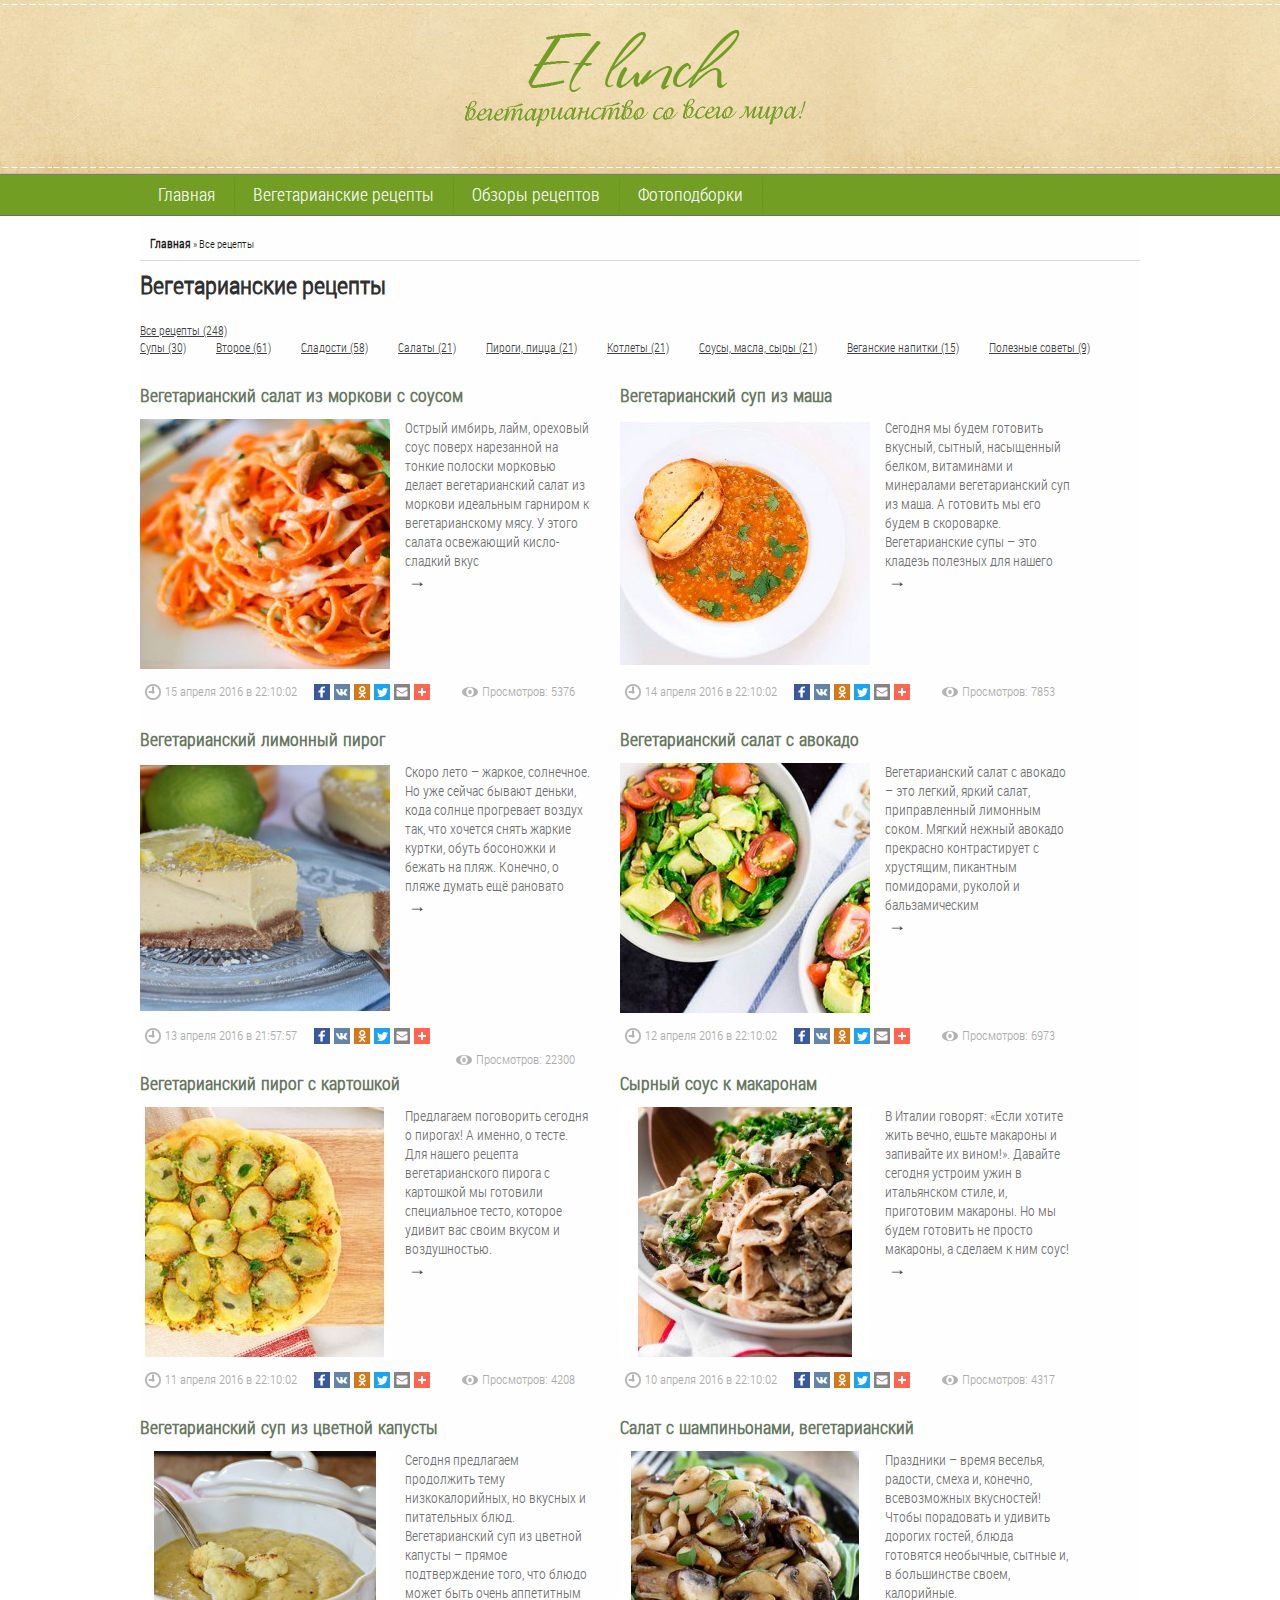
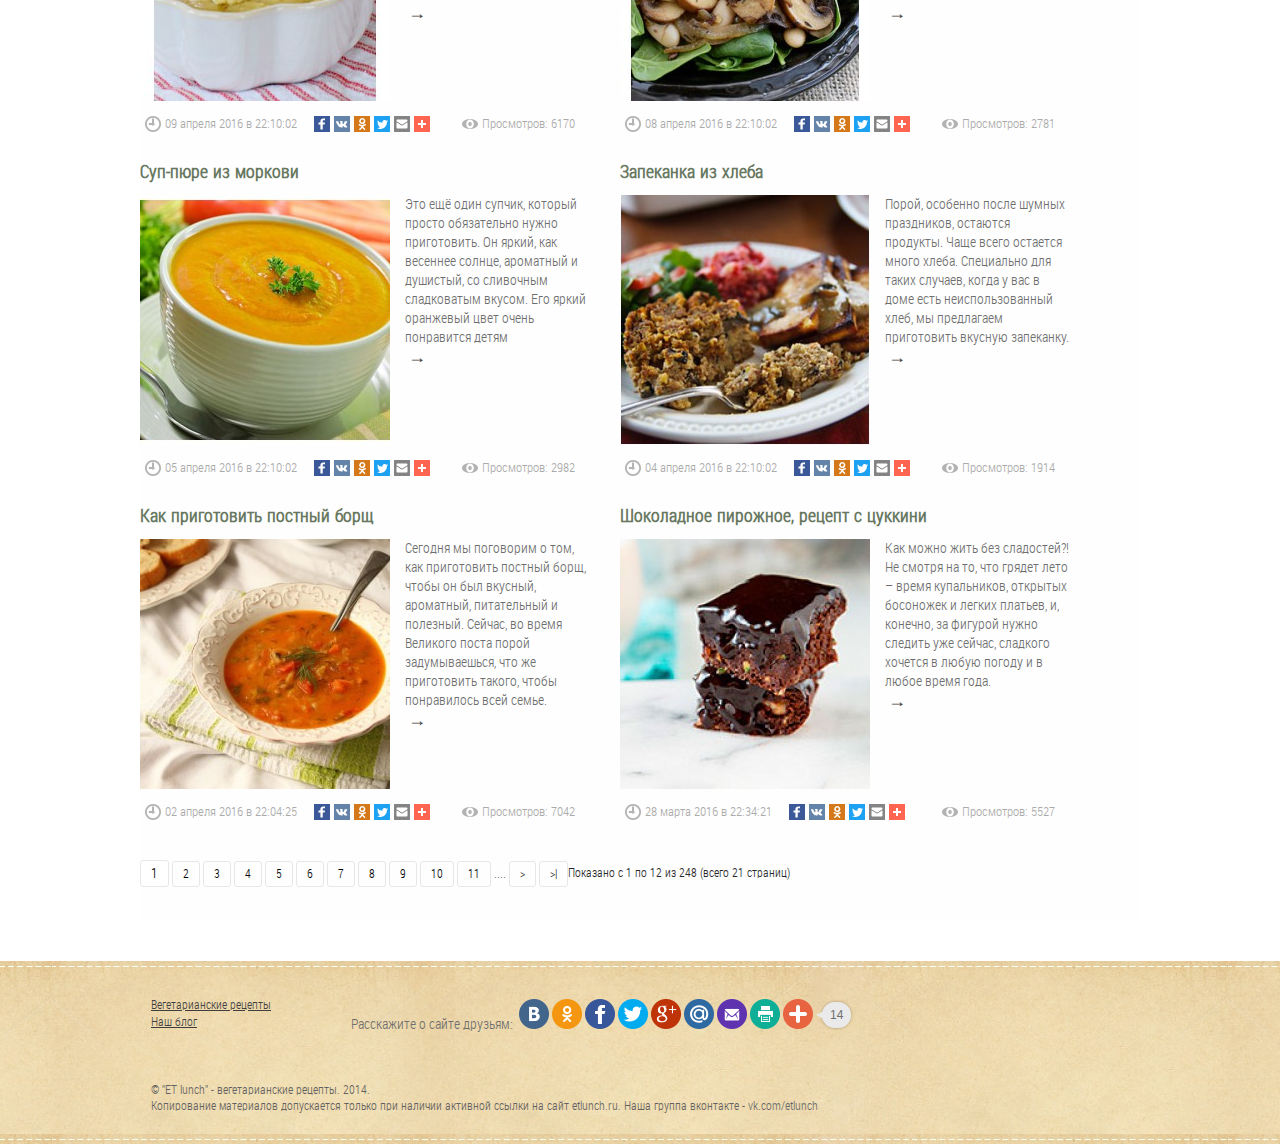
<file: index.html>
<!DOCTYPE html PUBLIC "-//W3C//DTD XHTML 1.0 Strict//EN" "http://www.w3.org/TR/xhtml1/DTD/xhtml1-strict.dtd">
<html xmlns="http://www.w3.org/1999/xhtml" dir="ltr" lang="ru" xml:lang="ru" data-scrapbook-source="http://etlunch.ru/vegetarian-recepies/" data-scrapbook-create="20200604113608984">
<head><meta charset="UTF-8">
<script type="text/javascript"></script><script type="text/javascript" async=""></script><script type="text/javascript"></script>
    
    <!-- Global site tag (gtag.js) - Google Analytics -->
<script type="text/javascript" async=""></script><script async=""></script>
<script></script>

    
    
<title>Рецепты вегетарианских блюд. Вегетарианские рецепты с фото</title>
<base>
<meta name="description" content="Интересные вегетарианские рецепты на каждый день. Вегетарианские рецепты с фото">
<meta name="keywords" content="вегетарианские рецепты, рецепты из овощей, веганские рецепты, вегетарианские продукты, вегетарианские котлеты, вегетарианские фото-рецепты">
<link href="favicon1.jpg" rel="icon">

<link rel="icon" href="favicon.ico" type="image/x-icon">
<link rel="shortcut icon" href="favicon.ico" type="image/x-icon">

<link rel="stylesheet" type="text/css" href="stylesheet.css">
<link href="cloud-zoom.css" rel="stylesheet" type="text/css">
<link href="simple_menu.css" rel="stylesheet" type="text/css">
<link href="slideshow.css" rel="stylesheet" type="text/css">
<link rel="stylesheet" type="text/css" href="blog.css" media="screen">
<link rel="stylesheet" type="text/css" href="wbbtheme.css" media="screen">
<link rel="stylesheet" type="text/css" href="jquery.rating.css" media="screen">
<script type="text/javascript"></script>
<script type="text/javascript"></script>
<link rel="stylesheet" type="text/css" href="jquery-ui-1.8.16.custom.css">
<script type="text/javascript"></script>
<script type="text/javascript"></script>
<link rel="stylesheet" type="text/css" href="jquery.fancybox-1.3.4.css" media="screen">
<link href="css.css" rel="stylesheet" type="text/css">
<link href="css-1.css" rel="stylesheet" type="text/css">
<script type="text/javascript"></script>
<script type="text/javascript"></script>
<link rel="stylesheet" type="text/css" href="colorbox.css" media="screen">
<link href="coin-slider-styles.css" rel="stylesheet" type="text/css">
<!--[if IE]>
<script type="text/javascript" src="catalog/view/javascript/jquery/fancybox/jquery.fancybox-1.3.4-iefix.js"></script>
<![endif]-->
<!--[if lt IE 8]><div style='clear:both;height:59px;padding:0 15px 0 15px;position:relative;z-index:10000;text-align:center;'><a href="http://www.microsoft.com/windows/internet-explorer/default.aspx?ocid=ie6_countdown_bannercode"><img src="http://storage.ie6countdown.com/assets/100/images/banners/warning_bar_0000_us.jpg" border="0" height="42" width="820" alt="You are using an outdated browser. For a faster, safer browsing experience, upgrade for free today." /></a></div><![endif]-->
<script type="text/javascript"></script>
<script type="text/javascript"></script>
<script type="text/javascript"></script>
<script type="text/javascript"></script>
<script type="text/JavaScript"></script>
<script type="text/javascript"></script>
<script type="text/javascript"></script>
<script type="text/javascript"></script>
<script type="text/javascript"></script>
<script type="text/javascript"></script>
<script type="text/javascript"></script>
<script type="text/javascript"></script>
<script type="text/javascript"></script>
<script type="text/javascript"></script>

<script type="text/javascript"></script>
<script type="text/javascript"></script>
<script type="text/javascript"></script>
<script type="text/javascript"></script>
<!--[if  IE 8]>
	<style>
        #header #search input {
            padding-top:6px;
             padding-bottom:1px;
        }
        .featured ul li .image2:hover, .product-grid .image:hover { border-color:#000;}
        .success, #header #cart .content  { border:1px solid #e7e7e7;}
		#header #cart .content {width:268px;}
    </style>
<![endif]-->
<!--[if  IE 9]>
	<style>
        #currency a  span { padding-top:1px;}
    </style>
<![endif]-->
<!--[if  IE 7]>
<link rel="stylesheet" type="text/css" href="catalog/view/theme/theme004/stylesheet/ie7.css" />
<![endif]-->
<!--[if lt IE 7]>
<link rel="stylesheet" type="text/css" href="catalog/view/theme/theme004/stylesheet/ie6.css" />
<script type="text/javascript" src="catalog/view/javascript/DD_belatedPNG_0.0.8a-min.js"></script>
<script type="text/javascript">
DD_belatedPNG.fix('#logo img');
</script>
<![endif]-->
<link rel="stylesheet" type="text/css" href="livesearch.css">




<style type="text/css">.at-icon{fill:#fff;border:0}.at-icon-wrapper{display:inline-block;overflow:hidden}a .at-icon-wrapper{cursor:pointer}.at-rounded,.at-rounded-element .at-icon-wrapper{border-radius:12%}.at-circular,.at-circular-element .at-icon-wrapper{border-radius:50%}.addthis_32x32_style .at-icon{width:2pc;height:2pc}.addthis_24x24_style .at-icon{width:24px;height:24px}.addthis_20x20_style .at-icon{width:20px;height:20px}.addthis_16x16_style .at-icon{width:1pc;height:1pc}#at16lb{display:none;position:absolute;top:0;left:0;width:100%;height:100%;z-index:1001;background-color:#000;opacity:.001}#at_complete,#at_error,#at_share,#at_success{position:static!important}.at15dn{display:none}#at15s,#at16p,#at16p form input,#at16p label,#at16p textarea,#at_share .at_item{font-family:arial,helvetica,tahoma,verdana,sans-serif!important;font-size:9pt!important;outline-style:none;outline-width:0;line-height:1em}* html #at15s.mmborder{position:absolute!important}#at15s.mmborder{position:fixed!important;width:250px!important}#at15s{background:url("a44b79c92126bbd7ad9ae63269d063510d5a760d.png");float:none;line-height:1em;margin:0;overflow:visible;padding:5px;text-align:left;position:absolute}#at15s a,#at15s span{outline:0;direction:ltr;text-transform:none}#at15s .at-label{margin-left:5px}#at15s .at-icon-wrapper{width:1pc;height:1pc;vertical-align:middle}#at15s .at-icon{width:1pc;height:1pc}.at4-icon{display:inline-block;background-repeat:no-repeat;background-position:top left;margin:0;overflow:hidden;cursor:pointer}.addthis_16x16_style .at4-icon,.addthis_default_style .at4-icon,.at4-icon,.at-16x16{width:1pc;height:1pc;line-height:1pc;background-size:1pc!important}.addthis_32x32_style .at4-icon,.at-32x32{width:2pc;height:2pc;line-height:2pc;background-size:2pc!important}.addthis_24x24_style .at4-icon,.at-24x24{width:24px;height:24px;line-height:24px;background-size:24px!important}.addthis_20x20_style .at4-icon,.at-20x20{width:20px;height:20px;line-height:20px;background-size:20px!important}.at4-icon.circular,.circular .at4-icon,.circular.aticon{border-radius:50%}.at4-icon.rounded,.rounded .at4-icon{border-radius:4px}.at4-icon-left{float:left}#at15s .at4-icon{text-indent:20px;padding:0;overflow:visible;white-space:nowrap;background-size:1pc;width:1pc;height:1pc;background-position:top left;display:inline-block;line-height:1pc}.addthis_vertical_style .at4-icon,.at4-follow-container .at4-icon{margin-right:5px}html>body #at15s{width:250px!important}#at15s.atm{background:none!important;padding:0!important;width:10pc!important}#at15s_inner{background:#fff;border:1px solid #fff;margin:0}#at15s_head{position:relative;background:#f2f2f2;padding:4px;cursor:default;border-bottom:1px solid #e5e5e5}.at15s_head_success{background:#cafd99!important;border-bottom:1px solid #a9d582!important}.at15s_head_success a,.at15s_head_success span{color:#000!important;text-decoration:none}#at15s_brand,#at15sptx,#at16_brand{position:absolute}#at15s_brand{top:4px;right:4px}.at15s_brandx{right:20px!important}a#at15sptx{top:4px;right:4px;text-decoration:none;color:#4c4c4c;font-weight:700}#at15sptx:hover{text-decoration:underline}#at16_brand{top:5px;right:30px;cursor:default}#at_hover{padding:4px}#at_hover .at_item,#at_share .at_item{background:#fff!important;float:left!important;color:#4c4c4c!important}#at_share .at_item .at-icon-wrapper{margin-right:5px}#at_hover .at_bold{font-weight:700;color:#000!important}#at_hover .at_item{width:7pc!important;padding:2px 3px!important;margin:1px;text-decoration:none!important}#at_hover .at_item.athov,#at_hover .at_item:focus,#at_hover .at_item:hover{margin:0!important}#at_hover .at_item.athov,#at_hover .at_item:focus,#at_hover .at_item:hover,#at_share .at_item.athov,#at_share .at_item:hover{background:#f2f2f2!important;border:1px solid #e5e5e5;color:#000!important;text-decoration:none}.ipad #at_hover .at_item:focus{background:#fff!important;border:1px solid #fff}.at15t{display:block!important;height:1pc!important;line-height:1pc!important;padding-left:20px!important;background-position:0 0;text-align:left}.addthis_button,.at15t{cursor:pointer}.addthis_toolbox a.at300b,.addthis_toolbox a.at300m{width:auto}.addthis_toolbox a{margin-bottom:5px;line-height:initial}.addthis_toolbox.addthis_vertical_style{width:200px}.addthis_button_facebook_like .fb_iframe_widget{line-height:100%}.addthis_button_facebook_like iframe.fb_iframe_widget_lift{max-width:none}.addthis_toolbox a.addthis_button_counter,.addthis_toolbox a.addthis_button_facebook_like,.addthis_toolbox a.addthis_button_facebook_send,.addthis_toolbox a.addthis_button_facebook_share,.addthis_toolbox a.addthis_button_foursquare,.addthis_toolbox a.addthis_button_linkedin_counter,.addthis_toolbox a.addthis_button_pinterest_pinit,.addthis_toolbox a.addthis_button_tweet{display:inline-block}.addthis_toolbox span.addthis_follow_label{display:none}.addthis_toolbox.addthis_vertical_style span.addthis_follow_label{display:block;white-space:nowrap}.addthis_toolbox.addthis_vertical_style a{display:block}.addthis_toolbox.addthis_vertical_style.addthis_32x32_style a{line-height:2pc;height:2pc}.addthis_toolbox.addthis_vertical_style .at300bs{margin-right:4px;float:left}.addthis_toolbox.addthis_20x20_style span{line-height:20px}.addthis_toolbox.addthis_32x32_style span{line-height:2pc}.addthis_toolbox.addthis_pill_combo_style .addthis_button_compact .at15t_compact,.addthis_toolbox.addthis_pill_combo_style a{float:left}.addthis_toolbox.addthis_pill_combo_style a.addthis_button_tweet{margin-top:-2px}.addthis_toolbox.addthis_pill_combo_style .addthis_button_compact .at15t_compact{margin-right:4px}.addthis_default_style .addthis_separator{margin:0 5px;display:inline}div.atclear{clear:both}.addthis_default_style .addthis_separator,.addthis_default_style .at4-icon,.addthis_default_style .at300b,.addthis_default_style .at300bo,.addthis_default_style .at300bs,.addthis_default_style .at300m{float:left}.at300b img,.at300bo img{border:0}a.at300b .at4-icon,a.at300m .at4-icon{display:block}.addthis_default_style .at300b,.addthis_default_style .at300bo,.addthis_default_style .at300m{padding:0 2px}.at300b,.at300bo,.at300bs,.at300m{cursor:pointer}.addthis_button_facebook_like.at300b:hover,.addthis_button_facebook_like.at300bs:hover,.addthis_button_facebook_send.at300b:hover,.addthis_button_facebook_send.at300bs:hover{opacity:1}.addthis_20x20_style .at15t,.addthis_20x20_style .at300bs{overflow:hidden;display:block;height:20px!important;width:20px!important;line-height:20px!important}.addthis_32x32_style .at15t,.addthis_32x32_style .at300bs{overflow:hidden;display:block;height:2pc!important;width:2pc!important;line-height:2pc!important}.at300bs{overflow:hidden;display:block;background-position:0 0;height:1pc;width:1pc;line-height:1pc!important}.addthis_default_style .at15t_compact,.addthis_default_style .at15t_expanded{margin-right:4px}#at_share .at_item{width:123px!important;padding:4px;margin-right:2px;border:1px solid #fff}#at16p{background:url("a44b79c92126bbd7ad9ae63269d063510d5a760d.png");z-index:10000001;position:absolute;top:50%;left:50%;width:300px;padding:10px;margin:0 auto;margin-top:-185px;margin-left:-155px;font-family:arial,helvetica,tahoma,verdana,sans-serif;font-size:9pt;color:#5e5e5e}#at_share{margin:0;padding:0}#at16pt{position:relative;background:#f2f2f2;height:13px;padding:5px 10px}#at16pt a,#at16pt h4{font-weight:700}#at16pt h4{display:inline;margin:0;padding:0;font-size:9pt;color:#4c4c4c;cursor:default}#at16pt a{position:absolute;top:5px;right:10px;color:#4c4c4c;text-decoration:none;padding:2px}#at15sptx:focus,#at16pt a:focus{outline:thin dotted}#at15s #at16pf a{top:1px}#_atssh{width:1px!important;height:1px!important;border:0!important}.atm{width:10pc!important;padding:0;margin:0;line-height:9pt;letter-spacing:normal;font-family:arial,helvetica,tahoma,verdana,sans-serif;font-size:9pt;color:#444;background:url("a44b79c92126bbd7ad9ae63269d063510d5a760d.png");padding:4px}.atm-f{text-align:right;border-top:1px solid #ddd;padding:5px 8px}.atm-i{background:#fff;border:1px solid #d5d6d6;padding:0;margin:0;box-shadow:1px 1px 5px rgba(0,0,0,.15)}.atm-s{margin:0!important;padding:0!important}.atm-s a:focus{border:transparent;outline:0;transition:none}#at_hover.atm-s a,.atm-s a{display:block;text-decoration:none;padding:4px 10px;color:#235dab!important;font-weight:400;font-style:normal;transition:none}#at_hover.atm-s .at_bold{color:#235dab!important}#at_hover.atm-s a:hover,.atm-s a:hover{background:#2095f0;text-decoration:none;color:#fff!important}#at_hover.atm-s .at_bold{font-weight:700}#at_hover.atm-s a:hover .at_bold{color:#fff!important}.atm-s a .at-label{vertical-align:middle;margin-left:5px;direction:ltr}.at_PinItButton{display:block;width:40px;height:20px;padding:0;margin:0;background-image:url("pinit00.png");background-repeat:no-repeat}.at_PinItButton:hover{background-position:0 -20px}.addthis_toolbox .addthis_button_pinterest_pinit{position:relative}.at-share-tbx-element .fb_iframe_widget span{vertical-align:baseline!important}#at16pf{height:auto;text-align:right;padding:4px 8px}.at-privacy-info{position:absolute;left:7px;bottom:7px;cursor:pointer;text-decoration:none;font-family:helvetica,arial,sans-serif;font-size:10px;line-height:9pt;letter-spacing:.2px;color:#666}.at-privacy-info:hover{color:#000}.body .wsb-social-share .wsb-social-share-button-vert{padding-top:0;padding-bottom:0}.body .wsb-social-share.addthis_counter_style .addthis_button_tweet.wsb-social-share-button{padding-top:40px}.body .wsb-social-share.addthis_counter_style .addthis_button_facebook_like.wsb-social-share-button{padding-top:21px}@media print{#at4-follow,#at4-share,#at4-thankyou,#at4-whatsnext,#at4m-mobile,#at15s,.at4,.at4-recommended{display:none!important}}@media screen and (max-width:400px){.at4win{width:100%}}@media screen and (max-height:700px) and (max-width:400px){.at4-thankyou-inner .at4-recommended-container{height:122px;overflow:hidden}.at4-thankyou-inner .at4-recommended .at4-recommended-item:first-child{border-bottom:1px solid #c5c5c5}}</style><style type="text/css">.at-branding-logo{font-family:helvetica,arial,sans-serif;text-decoration:none;font-size:10px;display:inline-block;margin:2px 0;letter-spacing:.2px}.at-branding-logo .at-branding-icon{background-image:url("76cdd0f6b2dbe131c53dd1e0b431b52dd479da24.png")}.at-branding-logo .at-branding-icon,.at-branding-logo .at-privacy-icon{display:inline-block;height:10px;width:10px;margin-left:4px;margin-right:3px;margin-bottom:-1px;background-repeat:no-repeat}.at-branding-logo .at-privacy-icon{background-image:url("e580e7daf103ae68b427d854e699e0fe36b17a17.png")}.at-branding-logo span{text-decoration:none}.at-branding-logo .at-branding-addthis,.at-branding-logo .at-branding-powered-by{color:#666}.at-branding-logo .at-branding-addthis:hover{color:#333}.at-cv-with-image .at-branding-addthis,.at-cv-with-image .at-branding-addthis:hover{color:#fff}a.at-branding-logo:visited{color:initial}.at-branding-info{display:inline-block;padding:0 5px;color:#666;border:1px solid #666;border-radius:50%;font-size:10px;line-height:9pt;opacity:.7;transition:all .3s ease;text-decoration:none}.at-branding-info span{border:0;clip:rect(0 0 0 0);height:1px;margin:-1px;overflow:hidden;padding:0;position:absolute;width:1px}.at-branding-info:before{content:'i';font-family:Times New Roman}.at-branding-info:hover{color:#0780df;border-color:#0780df}</style><style type="text/css"></style><script async="" type="text/javascript"></script><script type="text/javascript" charset="utf-8" async=""></script><script async="" type="text/javascript"></script><script async="" type="text/javascript"></script><script></script><script></script>
</head>
<body class="record-blog">
	<div class="main-shining">
    	<div class="content-padd">
		
		
		
		
		
		
		
		
		
		
		
		
		


	

	

	
<div id="headerbg"><!--------headerbg---------->	
  <div id="header">
 
        <div id="logo"><a href="http://etlunch.ru/"><img src="logo-supernew.png" title="Вегетарианские и веганские рецепты" alt="Вегетарианские и веганские рецепты"></a></div>
    
	
	
    
  </div>
  

  
</div><!--------/headerbg---------->  


<div class="menu-bg">
			<ul class="main-menu">					<li><a href="http://etlunch.ru/" class="">Главная</a></li><li><a href="" class="">Вегетарианские рецепты</a></li><li><a href="http://etlunch.ru/best/" class="">Обзоры рецептов</a></li><li><a href="http://etlunch.ru/photo/" class="">Фотоподборки</a></li>			</ul>  
</div>
  
<div class="main-container">



          

            <div class="clear"></div>

		
<p id="back-top" style="display: none;"> <a href="http://etlunch.ru/#top"><span></span></a> </p>




<div id="container">
<div id="notification"> </div>
 

<br>
  <div class="breadcrumb">
        <a href="http://etlunch.ru/" class="last">Главная</a>         » Все рецепты      </div>
  
  <div class="blog-heading_title">
	  <h1>Вегетарианские рецепты</h1>
  </div>

<div id="content"><div class="box">
  <div class="box-heading">разделы</div>
	<div class="box-content">
	  <div class="box-ul">
		<ul class="padding_0" style="">
			<li><a href="#" class="active">Все рецепты (248)</a>
		<ul class="padding_1" style="">
			<li><a href="http://etlunch.ru/vegetarian-recepies/vegetarianskie-supy/" class="">Супы (30)</a>
 			</li>
		</ul>
		<ul class="padding_1" style="">
			<li><a href="http://etlunch.ru/vegetarian-recepies/vtorie-bluda/" class="">Второе (61)</a>
 			</li>
		</ul>
		<ul class="padding_1" style="">
			<li><a href="http://etlunch.ru/vegetarian-recepies/vegetarianskie-sladosti/" class="">Сладости (58)</a>
 			</li>
		</ul>
		<ul class="padding_1" style="">
			<li><a href="http://etlunch.ru/vegetarian-recepies/veg-salaty/" class="">Салаты (21)</a>
 			</li>
		</ul>
		<ul class="padding_1" style="">
			<li><a href="http://etlunch.ru/vegetarian-recepies/pirogi/" class="">Пироги, пицца (21)</a>
 			</li>
		</ul>
		<ul class="padding_1" style="">
			<li><a href="http://etlunch.ru/vegetarian-recepies/vegetarianskie-kotleti/" class="">Котлеты (21)</a>
 			</li>
		</ul>
		<ul class="padding_1" style="">
			<li><a href="http://etlunch.ru/vegetarian-recepies/veg-sousi-masla-sir/" class="">Соусы, масла, сыры (21)</a>
 			</li>
		</ul>
		<ul class="padding_1" style="">
			<li><a href="http://etlunch.ru/vegetarian-recepies/vegetarianskie-napitki/" class="">Веганские напитки (15)</a>
 			</li>
		</ul>
		<ul class="padding_1" style="">
			<li><a href="http://etlunch.ru/vegetarian-recepies/soveti-veganam/" class="">Полезные советы (9)</a>
 			</li>
		</ul>
 			</li>
		</ul>
		</div>
	</div>
</div>


    
  
 <div class="blog-divider"></div>

    <div class="blog-child_divider">&nbsp;</div>
  <h2 class="blog-refine_title">Уточнить поиск:</h2>
  <div class="blog-list">
            <ul>
                        <li>

      
      <a href="http://etlunch.ru/vegetarian-recepies/vegetarianskie-supy/">Супы&nbsp;(30)</a></li>
                        <li>

      
      <a href="http://etlunch.ru/vegetarian-recepies/vtorie-bluda/">Второе&nbsp;(61)</a></li>
                        <li>

      
      <a href="http://etlunch.ru/vegetarian-recepies/veg-salaty/">Салаты&nbsp;(21)</a></li>
                </ul>
        <ul>
                        <li>

      
      <a href="http://etlunch.ru/vegetarian-recepies/vegetarianskie-sladosti/">Сладости&nbsp;(58)</a></li>
                        <li>

      
      <a href="http://etlunch.ru/vegetarian-recepies/vegetarianskie-kotleti/">Котлеты&nbsp;(21)</a></li>
                        <li>

      
      <a href="http://etlunch.ru/vegetarian-recepies/pirogi/">Пироги, пицца&nbsp;(21)</a></li>
                </ul>
        <ul>
                        <li>

      
      <a href="http://etlunch.ru/vegetarian-recepies/veg-sousi-masla-sir/">Соусы, масла, сыры&nbsp;(21)</a></li>
                        <li>

      
      <a href="http://etlunch.ru/vegetarian-recepies/vegetarianskie-napitki/">Веганские напитки&nbsp;(15)</a></li>
                        <li>

      
      <a href="http://etlunch.ru/vegetarian-recepies/soveti-veganam/">Полезные советы&nbsp;(9)</a></li>
                </ul>
          </div>



	<div class="blog-child_divider">&nbsp;</div>
  




    <div style="clear:both;">
        <div class="zapis">
     <div class="name marginbottom5">
    
    <h2><a href="http://etlunch.ru/vegetarian-recepies/veg-salaty/vegetarianskij-salat-iz-morkovi/" class="blog-title blog-record-list">Вегетарианский салат из моркови с соусом</a></h2>
     </div>

            <div class="image blog-image">
      <div>
      <a href="http://etlunch.ru/vegetarian-recepies/veg-salaty/vegetarianskij-salat-iz-morkovi/"><img src="vegetarianskiy-salat-iz-morkovi-main-250x250.jpg" title="Вегетарианский салат из моркови с соусом" alt="Вегетарианский салат из моркови с соусом"></a>
      </div>

                  

      </div>
      
          	<div class="description record_description"><p>
	Острый имбирь, лайм, ореховый соус поверх нарезанной на тонкие полоски морковью делает вегетарианский салат из моркови идеальным гарниром к вегетарианскому мясу. У этого салата освежающий кисло-сладкий вкус</p>
&nbsp;<a href="http://etlunch.ru/vegetarian-recepies/veg-salaty/vegetarianskij-salat-iz-morkovi/" class="blog_further"><ins style="font-size: 18px; text-decoration: none;">→</ins></a></div>


     <div class="overflowhidden width100 lineheight1 bordernone">&nbsp;</div>
       <div class="blog-child_divider width100 bordernone">&nbsp;</div>
      <div class="blog-date_container">

                  <div class="blog-date">15 апреля 2016 в 22:10:02</div>
          
    
    	  <div class="share blog-share_container"><!-- AddThis Button BEGIN -->

	  <div class="addthis_toolbox addthis_default_style " addthis:url="http://etlunch.ru/vegetarian-recepies/veg-salaty/vegetarianskij-salat-iz-morkovi/" addthis:title="Вегетарианский салат из моркови с соусом" addthis:description="
	Острый имбирь, лайм, ореховый соус поверх нарезанной на тонкие полоски морковью делает вегетарианский салат из моркови идеальным гарниром к вегетарианскому мясу. У этого салата освежающий кисло-сладкий вкус
">
          <a class="addthis_button_facebook at300b" title="Facebook" href="http://etlunch.ru/#"><span class="at-icon-wrapper" style="background-color: rgb(59, 89, 152); line-height: 16px; height: 16px; width: 16px;"><svg xmlns="http://www.w3.org/2000/svg" xmlns:xlink="http://www.w3.org/1999/xlink" viewBox="0 0 32 32" version="1.1" role="img" aria-labelledby="at-svg-facebook-1" title="Facebook" alt="Facebook" style="width: 16px; height: 16px;" class="at-icon at-icon-facebook"><title id="at-svg-facebook-1">Facebook</title><g><path d="M22 5.16c-.406-.054-1.806-.16-3.43-.16-3.4 0-5.733 1.825-5.733 5.17v2.882H9v3.913h3.837V27h4.604V16.965h3.823l.587-3.913h-4.41v-2.5c0-1.123.347-1.903 2.198-1.903H22V5.16z" fill-rule="evenodd"></path></g></svg></span></a>
          <a class="addthis_button_vk at300b" target="_blank" title="Vkontakte" href="http://etlunch.ru/#"><span class="at-icon-wrapper" style="background-color: rgb(99, 131, 168); line-height: 16px; height: 16px; width: 16px;"><svg xmlns="http://www.w3.org/2000/svg" xmlns:xlink="http://www.w3.org/1999/xlink" viewBox="0 0 32 32" version="1.1" role="img" aria-labelledby="at-svg-vk-2" title="Vkontakte" alt="Vkontakte" style="width: 16px; height: 16px;" class="at-icon at-icon-vk"><title id="at-svg-vk-2">Vkontakte</title><g><path d="M26.712 10.96s-.167-.48-1.21-.348l-3.447.024a.785.785 0 0 0-.455.072s-.204.108-.3.37a22.1 22.1 0 0 1-1.28 2.695c-1.533 2.61-2.156 2.754-2.407 2.587-.587-.372-.43-1.51-.43-2.323 0-2.54.382-3.592-.756-3.868-.37-.084-.646-.144-1.616-.156-1.232-.012-2.274 0-2.86.287-.396.193-.695.624-.515.648.227.036.742.143 1.017.515 0 0 .3.49.347 1.568.13 2.982-.48 3.353-.48 3.353-.466.252-1.28-.167-2.478-2.634 0 0-.694-1.222-1.233-2.563-.097-.25-.288-.383-.288-.383s-.216-.168-.527-.216l-3.28.024c-.504 0-.683.228-.683.228s-.18.19-.012.587c2.562 6.022 5.483 9.04 5.483 9.04s2.67 2.79 5.7 2.597h1.376c.418-.035.634-.263.634-.263s.192-.214.18-.61c-.024-1.843.838-2.12.838-2.12.838-.262 1.915 1.785 3.065 2.575 0 0 .874.6 1.532.467l3.064-.048c1.617-.01.85-1.352.85-1.352-.06-.108-.442-.934-2.286-2.647-1.916-1.784-1.665-1.496.658-4.585 1.413-1.88 1.976-3.03 1.796-3.52z" fill-rule="evenodd"></path></g></svg></span></a>
          <a class="addthis_button_odnoklassniki_ru at300b" target="_blank" title="Odnoklassniki" href="http://etlunch.ru/#"><span class="at-icon-wrapper" style="background-color: rgb(213, 120, 25); line-height: 16px; height: 16px; width: 16px;"><svg xmlns="http://www.w3.org/2000/svg" xmlns:xlink="http://www.w3.org/1999/xlink" viewBox="0 0 32 32" version="1.1" role="img" aria-labelledby="at-svg-odnoklassniki_ru-3" title="Odnoklassniki" alt="Odnoklassniki" style="width: 16px; height: 16px;" class="at-icon at-icon-odnoklassniki_ru"><title id="at-svg-odnoklassniki_ru-3">Odnoklassniki</title><g><path d="M16.5 16.15A6.15 6.15 0 0 0 22.65 10c0-3.39-2.75-6.14-6.15-6.14-3.4 0-6.15 2.75-6.15 6.14.01 3.4 2.76 6.15 6.15 6.15zm0-9.17c1.67 0 3.02 1.35 3.02 3.02s-1.35 3.02-3.02 3.02-3.02-1.35-3.02-3.02 1.35-3.02 3.02-3.02zm7.08 9.92c-.35-.7-1.31-1.28-2.58-.27-1.73 1.36-4.5 1.36-4.5 1.36s-2.77 0-4.5-1.36c-1.28-1.01-2.24-.43-2.59.27-.6 1.22.08 1.8 1.62 2.79 1.32.85 3.13 1.16 4.3 1.28l-.98.98c-1.38 1.37-2.7 2.7-3.62 3.62-.55.55-.55 1.438 0 1.99l.17.17c.55.55 1.44.55 1.99 0l3.62-3.622 3.62 3.62c.55.55 1.44.55 1.99 0l.17-.17c.55-.55.55-1.44 0-1.99l-3.62-3.62-.98-.98c1.17-.12 2.96-.438 4.27-1.28 1.55-.988 2.23-1.58 1.62-2.788z"></path></g></svg></span></a>
          <a class="addthis_button_twitter at300b" title="Twitter" href="http://etlunch.ru/#"><span class="at-icon-wrapper" style="background-color: rgb(29, 161, 242); line-height: 16px; height: 16px; width: 16px;"><svg xmlns="http://www.w3.org/2000/svg" xmlns:xlink="http://www.w3.org/1999/xlink" viewBox="0 0 32 32" version="1.1" role="img" aria-labelledby="at-svg-twitter-4" title="Twitter" alt="Twitter" style="width: 16px; height: 16px;" class="at-icon at-icon-twitter"><title id="at-svg-twitter-4">Twitter</title><g><path d="M27.996 10.116c-.81.36-1.68.602-2.592.71a4.526 4.526 0 0 0 1.984-2.496 9.037 9.037 0 0 1-2.866 1.095 4.513 4.513 0 0 0-7.69 4.116 12.81 12.81 0 0 1-9.3-4.715 4.49 4.49 0 0 0-.612 2.27 4.51 4.51 0 0 0 2.008 3.755 4.495 4.495 0 0 1-2.044-.564v.057a4.515 4.515 0 0 0 3.62 4.425 4.52 4.52 0 0 1-2.04.077 4.517 4.517 0 0 0 4.217 3.134 9.055 9.055 0 0 1-5.604 1.93A9.18 9.18 0 0 1 6 23.85a12.773 12.773 0 0 0 6.918 2.027c8.3 0 12.84-6.876 12.84-12.84 0-.195-.005-.39-.014-.583a9.172 9.172 0 0 0 2.252-2.336" fill-rule="evenodd"></path></g></svg></span></a>
          <a class="addthis_button_email at300b" target="_blank" title="E-mail" href="http://etlunch.ru/#"><span class="at-icon-wrapper" style="background-color: rgb(132, 132, 132); line-height: 16px; height: 16px; width: 16px;"><svg xmlns="http://www.w3.org/2000/svg" xmlns:xlink="http://www.w3.org/1999/xlink" viewBox="0 0 32 32" version="1.1" role="img" aria-labelledby="at-svg-email-5" title="Email" alt="Email" style="width: 16px; height: 16px;" class="at-icon at-icon-email"><title id="at-svg-email-5">Email</title><g><g fill-rule="evenodd"></g><path d="M27 22.757c0 1.24-.988 2.243-2.19 2.243H7.19C5.98 25 5 23.994 5 22.757V13.67c0-.556.39-.773.855-.496l8.78 5.238c.782.467 1.95.467 2.73 0l8.78-5.238c.472-.28.855-.063.855.495v9.087z"></path><path d="M27 9.243C27 8.006 26.02 7 24.81 7H7.19C5.988 7 5 8.004 5 9.243v.465c0 .554.385 1.232.857 1.514l9.61 5.733c.267.16.8.16 1.067 0l9.61-5.733c.473-.283.856-.96.856-1.514v-.465z"></path></g></svg></span></a>
          <a class="addthis_button_compact at300m" href="http://etlunch.ru/#"><span class="at-icon-wrapper" style="background-color: rgb(255, 101, 80); line-height: 16px; height: 16px; width: 16px;"><svg xmlns="http://www.w3.org/2000/svg" xmlns:xlink="http://www.w3.org/1999/xlink" viewBox="0 0 32 32" version="1.1" role="img" aria-labelledby="at-svg-addthis-6" title="More" alt="More" style="width: 16px; height: 16px;" class="at-icon at-icon-addthis"><title id="at-svg-addthis-6">AddThis</title><g><path d="M18 14V8h-4v6H8v4h6v6h4v-6h6v-4h-6z" fill-rule="evenodd"></path></g></svg></span></a>
          <div class="atclear"></div></div>

          <script type="text/javascript"></script>
          <!-- AddThis Button END -->
        </div>
    
      <div class="blog-comment_container">
       

    		      <div class="blog-viewed">Просмотров: 5376</div>
        
      </div>
      <div class="lineheight1 overflowhidden">&nbsp;</div>
      </div>
 	
  <div class="blog-child_divider">&nbsp;</div>
    </div>
        <div class="zapis">
     <div class="name marginbottom5">
    
    <h2><a href="http://etlunch.ru/vegetarian-recepies/vegetarianskie-supy/vegetarianskij-sup-iz-masha/" class="blog-title blog-record-list">Вегетарианский суп из маша</a></h2>
     </div>

            <div class="image blog-image">
      <div>
      <a href="http://etlunch.ru/vegetarian-recepies/vegetarianskie-supy/vegetarianskij-sup-iz-masha/"><img src="vegetarianskiy-sup-iz-masha-main-250x250.jpg" title="Вегетарианский суп из маша" alt="Вегетарианский суп из маша"></a>
      </div>

                  

      </div>
      
          	<div class="description record_description"><p>
	Сегодня мы будем готовить вкусный, сытный, насыщенный белком, витаминами и минералами вегетарианский суп из маша. А готовить мы его будем в скороварке. Вегетарианские супы – это кладезь полезных для нашего</p>
&nbsp;<a href="http://etlunch.ru/vegetarian-recepies/vegetarianskie-supy/vegetarianskij-sup-iz-masha/" class="blog_further"><ins style="font-size: 18px; text-decoration: none;">→</ins></a></div>


     <div class="overflowhidden width100 lineheight1 bordernone">&nbsp;</div>
       <div class="blog-child_divider width100 bordernone">&nbsp;</div>
      <div class="blog-date_container">

                  <div class="blog-date">14 апреля 2016 в 22:10:02</div>
          
    
    	  <div class="share blog-share_container"><!-- AddThis Button BEGIN -->

	  <div class="addthis_toolbox addthis_default_style " addthis:url="http://etlunch.ru/vegetarian-recepies/vegetarianskie-supy/vegetarianskij-sup-iz-masha/" addthis:title="Вегетарианский суп из маша" addthis:description="
	Сегодня мы будем готовить вкусный, сытный, насыщенный белком, витаминами и минералами вегетарианский суп из маша. А готовить мы его будем в скороварке. Вегетарианские супы – это кладезь полезных для нашего
">
          <a class="addthis_button_facebook at300b" title="Facebook" href="http://etlunch.ru/#"><span class="at-icon-wrapper" style="background-color: rgb(59, 89, 152); line-height: 16px; height: 16px; width: 16px;"><svg xmlns="http://www.w3.org/2000/svg" xmlns:xlink="http://www.w3.org/1999/xlink" viewBox="0 0 32 32" version="1.1" role="img" aria-labelledby="at-svg-facebook-7" title="Facebook" alt="Facebook" style="width: 16px; height: 16px;" class="at-icon at-icon-facebook"><title id="at-svg-facebook-7">Facebook</title><g><path d="M22 5.16c-.406-.054-1.806-.16-3.43-.16-3.4 0-5.733 1.825-5.733 5.17v2.882H9v3.913h3.837V27h4.604V16.965h3.823l.587-3.913h-4.41v-2.5c0-1.123.347-1.903 2.198-1.903H22V5.16z" fill-rule="evenodd"></path></g></svg></span></a>
          <a class="addthis_button_vk at300b" target="_blank" title="Vkontakte" href="http://etlunch.ru/#"><span class="at-icon-wrapper" style="background-color: rgb(99, 131, 168); line-height: 16px; height: 16px; width: 16px;"><svg xmlns="http://www.w3.org/2000/svg" xmlns:xlink="http://www.w3.org/1999/xlink" viewBox="0 0 32 32" version="1.1" role="img" aria-labelledby="at-svg-vk-8" title="Vkontakte" alt="Vkontakte" style="width: 16px; height: 16px;" class="at-icon at-icon-vk"><title id="at-svg-vk-8">Vkontakte</title><g><path d="M26.712 10.96s-.167-.48-1.21-.348l-3.447.024a.785.785 0 0 0-.455.072s-.204.108-.3.37a22.1 22.1 0 0 1-1.28 2.695c-1.533 2.61-2.156 2.754-2.407 2.587-.587-.372-.43-1.51-.43-2.323 0-2.54.382-3.592-.756-3.868-.37-.084-.646-.144-1.616-.156-1.232-.012-2.274 0-2.86.287-.396.193-.695.624-.515.648.227.036.742.143 1.017.515 0 0 .3.49.347 1.568.13 2.982-.48 3.353-.48 3.353-.466.252-1.28-.167-2.478-2.634 0 0-.694-1.222-1.233-2.563-.097-.25-.288-.383-.288-.383s-.216-.168-.527-.216l-3.28.024c-.504 0-.683.228-.683.228s-.18.19-.012.587c2.562 6.022 5.483 9.04 5.483 9.04s2.67 2.79 5.7 2.597h1.376c.418-.035.634-.263.634-.263s.192-.214.18-.61c-.024-1.843.838-2.12.838-2.12.838-.262 1.915 1.785 3.065 2.575 0 0 .874.6 1.532.467l3.064-.048c1.617-.01.85-1.352.85-1.352-.06-.108-.442-.934-2.286-2.647-1.916-1.784-1.665-1.496.658-4.585 1.413-1.88 1.976-3.03 1.796-3.52z" fill-rule="evenodd"></path></g></svg></span></a>
          <a class="addthis_button_odnoklassniki_ru at300b" target="_blank" title="Odnoklassniki" href="http://etlunch.ru/#"><span class="at-icon-wrapper" style="background-color: rgb(213, 120, 25); line-height: 16px; height: 16px; width: 16px;"><svg xmlns="http://www.w3.org/2000/svg" xmlns:xlink="http://www.w3.org/1999/xlink" viewBox="0 0 32 32" version="1.1" role="img" aria-labelledby="at-svg-odnoklassniki_ru-9" title="Odnoklassniki" alt="Odnoklassniki" style="width: 16px; height: 16px;" class="at-icon at-icon-odnoklassniki_ru"><title id="at-svg-odnoklassniki_ru-9">Odnoklassniki</title><g><path d="M16.5 16.15A6.15 6.15 0 0 0 22.65 10c0-3.39-2.75-6.14-6.15-6.14-3.4 0-6.15 2.75-6.15 6.14.01 3.4 2.76 6.15 6.15 6.15zm0-9.17c1.67 0 3.02 1.35 3.02 3.02s-1.35 3.02-3.02 3.02-3.02-1.35-3.02-3.02 1.35-3.02 3.02-3.02zm7.08 9.92c-.35-.7-1.31-1.28-2.58-.27-1.73 1.36-4.5 1.36-4.5 1.36s-2.77 0-4.5-1.36c-1.28-1.01-2.24-.43-2.59.27-.6 1.22.08 1.8 1.62 2.79 1.32.85 3.13 1.16 4.3 1.28l-.98.98c-1.38 1.37-2.7 2.7-3.62 3.62-.55.55-.55 1.438 0 1.99l.17.17c.55.55 1.44.55 1.99 0l3.62-3.622 3.62 3.62c.55.55 1.44.55 1.99 0l.17-.17c.55-.55.55-1.44 0-1.99l-3.62-3.62-.98-.98c1.17-.12 2.96-.438 4.27-1.28 1.55-.988 2.23-1.58 1.62-2.788z"></path></g></svg></span></a>
          <a class="addthis_button_twitter at300b" title="Twitter" href="http://etlunch.ru/#"><span class="at-icon-wrapper" style="background-color: rgb(29, 161, 242); line-height: 16px; height: 16px; width: 16px;"><svg xmlns="http://www.w3.org/2000/svg" xmlns:xlink="http://www.w3.org/1999/xlink" viewBox="0 0 32 32" version="1.1" role="img" aria-labelledby="at-svg-twitter-10" title="Twitter" alt="Twitter" style="width: 16px; height: 16px;" class="at-icon at-icon-twitter"><title id="at-svg-twitter-10">Twitter</title><g><path d="M27.996 10.116c-.81.36-1.68.602-2.592.71a4.526 4.526 0 0 0 1.984-2.496 9.037 9.037 0 0 1-2.866 1.095 4.513 4.513 0 0 0-7.69 4.116 12.81 12.81 0 0 1-9.3-4.715 4.49 4.49 0 0 0-.612 2.27 4.51 4.51 0 0 0 2.008 3.755 4.495 4.495 0 0 1-2.044-.564v.057a4.515 4.515 0 0 0 3.62 4.425 4.52 4.52 0 0 1-2.04.077 4.517 4.517 0 0 0 4.217 3.134 9.055 9.055 0 0 1-5.604 1.93A9.18 9.18 0 0 1 6 23.85a12.773 12.773 0 0 0 6.918 2.027c8.3 0 12.84-6.876 12.84-12.84 0-.195-.005-.39-.014-.583a9.172 9.172 0 0 0 2.252-2.336" fill-rule="evenodd"></path></g></svg></span></a>
          <a class="addthis_button_email at300b" target="_blank" title="E-mail" href="http://etlunch.ru/#"><span class="at-icon-wrapper" style="background-color: rgb(132, 132, 132); line-height: 16px; height: 16px; width: 16px;"><svg xmlns="http://www.w3.org/2000/svg" xmlns:xlink="http://www.w3.org/1999/xlink" viewBox="0 0 32 32" version="1.1" role="img" aria-labelledby="at-svg-email-11" title="Email" alt="Email" style="width: 16px; height: 16px;" class="at-icon at-icon-email"><title id="at-svg-email-11">Email</title><g><g fill-rule="evenodd"></g><path d="M27 22.757c0 1.24-.988 2.243-2.19 2.243H7.19C5.98 25 5 23.994 5 22.757V13.67c0-.556.39-.773.855-.496l8.78 5.238c.782.467 1.95.467 2.73 0l8.78-5.238c.472-.28.855-.063.855.495v9.087z"></path><path d="M27 9.243C27 8.006 26.02 7 24.81 7H7.19C5.988 7 5 8.004 5 9.243v.465c0 .554.385 1.232.857 1.514l9.61 5.733c.267.16.8.16 1.067 0l9.61-5.733c.473-.283.856-.96.856-1.514v-.465z"></path></g></svg></span></a>
          <a class="addthis_button_compact at300m" href="http://etlunch.ru/#"><span class="at-icon-wrapper" style="background-color: rgb(255, 101, 80); line-height: 16px; height: 16px; width: 16px;"><svg xmlns="http://www.w3.org/2000/svg" xmlns:xlink="http://www.w3.org/1999/xlink" viewBox="0 0 32 32" version="1.1" role="img" aria-labelledby="at-svg-addthis-12" title="More" alt="More" style="width: 16px; height: 16px;" class="at-icon at-icon-addthis"><title id="at-svg-addthis-12">AddThis</title><g><path d="M18 14V8h-4v6H8v4h6v6h4v-6h6v-4h-6z" fill-rule="evenodd"></path></g></svg></span></a>
          <div class="atclear"></div></div>

          <script type="text/javascript"></script>
          <!-- AddThis Button END -->
        </div>
    
      <div class="blog-comment_container">
       

    		      <div class="blog-viewed">Просмотров: 7853</div>
        
      </div>
      <div class="lineheight1 overflowhidden">&nbsp;</div>
      </div>
 	
  <div class="blog-child_divider">&nbsp;</div>
    </div>
        <div class="zapis">
     <div class="name marginbottom5">
    
    <h2><a href="http://etlunch.ru/vegetarian-recepies/vegetarianskie-sladosti/vegetarianskij-limonnyj-pirog/" class="blog-title blog-record-list">Вегетарианский лимонный пирог</a></h2>
     </div>

            <div class="image blog-image">
      <div>
      <a href="http://etlunch.ru/vegetarian-recepies/vegetarianskie-sladosti/vegetarianskij-limonnyj-pirog/"><img src="vegetarianskiy-pirog-s-limonom-main-250x250.jpg" title="Вегетарианский лимонный пирог" alt="Вегетарианский лимонный пирог"></a>
      </div>

                  

      </div>
      
          	<div class="description record_description"><p>
	Скоро лето – жаркое, солнечное. Но уже сейчас бывают деньки, кода солнце прогревает воздух так, что хочется снять жаркие куртки, обуть босоножки и бежать на пляж. Конечно, о пляже думать ещё рановато</p>
&nbsp;<a href="http://etlunch.ru/vegetarian-recepies/vegetarianskie-sladosti/vegetarianskij-limonnyj-pirog/" class="blog_further"><ins style="font-size: 18px; text-decoration: none;">→</ins></a></div>


     <div class="overflowhidden width100 lineheight1 bordernone">&nbsp;</div>
       <div class="blog-child_divider width100 bordernone">&nbsp;</div>
      <div class="blog-date_container">

                  <div class="blog-date">13 апреля 2016 в 21:57:57</div>
          
    
    	  <div class="share blog-share_container"><!-- AddThis Button BEGIN -->

	  <div class="addthis_toolbox addthis_default_style " addthis:url="http://etlunch.ru/vegetarian-recepies/vegetarianskie-sladosti/vegetarianskij-limonnyj-pirog/" addthis:title="Вегетарианский лимонный пирог" addthis:description="
	Скоро лето – жаркое, солнечное. Но уже сейчас бывают деньки, кода солнце прогревает воздух так, что хочется снять жаркие куртки, обуть босоножки и бежать на пляж. Конечно, о пляже думать ещё рановато
">
          <a class="addthis_button_facebook at300b" title="Facebook" href="http://etlunch.ru/#"><span class="at-icon-wrapper" style="background-color: rgb(59, 89, 152); line-height: 16px; height: 16px; width: 16px;"><svg xmlns="http://www.w3.org/2000/svg" xmlns:xlink="http://www.w3.org/1999/xlink" viewBox="0 0 32 32" version="1.1" role="img" aria-labelledby="at-svg-facebook-13" title="Facebook" alt="Facebook" style="width: 16px; height: 16px;" class="at-icon at-icon-facebook"><title id="at-svg-facebook-13">Facebook</title><g><path d="M22 5.16c-.406-.054-1.806-.16-3.43-.16-3.4 0-5.733 1.825-5.733 5.17v2.882H9v3.913h3.837V27h4.604V16.965h3.823l.587-3.913h-4.41v-2.5c0-1.123.347-1.903 2.198-1.903H22V5.16z" fill-rule="evenodd"></path></g></svg></span></a>
          <a class="addthis_button_vk at300b" target="_blank" title="Vkontakte" href="http://etlunch.ru/#"><span class="at-icon-wrapper" style="background-color: rgb(99, 131, 168); line-height: 16px; height: 16px; width: 16px;"><svg xmlns="http://www.w3.org/2000/svg" xmlns:xlink="http://www.w3.org/1999/xlink" viewBox="0 0 32 32" version="1.1" role="img" aria-labelledby="at-svg-vk-14" title="Vkontakte" alt="Vkontakte" style="width: 16px; height: 16px;" class="at-icon at-icon-vk"><title id="at-svg-vk-14">Vkontakte</title><g><path d="M26.712 10.96s-.167-.48-1.21-.348l-3.447.024a.785.785 0 0 0-.455.072s-.204.108-.3.37a22.1 22.1 0 0 1-1.28 2.695c-1.533 2.61-2.156 2.754-2.407 2.587-.587-.372-.43-1.51-.43-2.323 0-2.54.382-3.592-.756-3.868-.37-.084-.646-.144-1.616-.156-1.232-.012-2.274 0-2.86.287-.396.193-.695.624-.515.648.227.036.742.143 1.017.515 0 0 .3.49.347 1.568.13 2.982-.48 3.353-.48 3.353-.466.252-1.28-.167-2.478-2.634 0 0-.694-1.222-1.233-2.563-.097-.25-.288-.383-.288-.383s-.216-.168-.527-.216l-3.28.024c-.504 0-.683.228-.683.228s-.18.19-.012.587c2.562 6.022 5.483 9.04 5.483 9.04s2.67 2.79 5.7 2.597h1.376c.418-.035.634-.263.634-.263s.192-.214.18-.61c-.024-1.843.838-2.12.838-2.12.838-.262 1.915 1.785 3.065 2.575 0 0 .874.6 1.532.467l3.064-.048c1.617-.01.85-1.352.85-1.352-.06-.108-.442-.934-2.286-2.647-1.916-1.784-1.665-1.496.658-4.585 1.413-1.88 1.976-3.03 1.796-3.52z" fill-rule="evenodd"></path></g></svg></span></a>
          <a class="addthis_button_odnoklassniki_ru at300b" target="_blank" title="Odnoklassniki" href="http://etlunch.ru/#"><span class="at-icon-wrapper" style="background-color: rgb(213, 120, 25); line-height: 16px; height: 16px; width: 16px;"><svg xmlns="http://www.w3.org/2000/svg" xmlns:xlink="http://www.w3.org/1999/xlink" viewBox="0 0 32 32" version="1.1" role="img" aria-labelledby="at-svg-odnoklassniki_ru-15" title="Odnoklassniki" alt="Odnoklassniki" style="width: 16px; height: 16px;" class="at-icon at-icon-odnoklassniki_ru"><title id="at-svg-odnoklassniki_ru-15">Odnoklassniki</title><g><path d="M16.5 16.15A6.15 6.15 0 0 0 22.65 10c0-3.39-2.75-6.14-6.15-6.14-3.4 0-6.15 2.75-6.15 6.14.01 3.4 2.76 6.15 6.15 6.15zm0-9.17c1.67 0 3.02 1.35 3.02 3.02s-1.35 3.02-3.02 3.02-3.02-1.35-3.02-3.02 1.35-3.02 3.02-3.02zm7.08 9.92c-.35-.7-1.31-1.28-2.58-.27-1.73 1.36-4.5 1.36-4.5 1.36s-2.77 0-4.5-1.36c-1.28-1.01-2.24-.43-2.59.27-.6 1.22.08 1.8 1.62 2.79 1.32.85 3.13 1.16 4.3 1.28l-.98.98c-1.38 1.37-2.7 2.7-3.62 3.62-.55.55-.55 1.438 0 1.99l.17.17c.55.55 1.44.55 1.99 0l3.62-3.622 3.62 3.62c.55.55 1.44.55 1.99 0l.17-.17c.55-.55.55-1.44 0-1.99l-3.62-3.62-.98-.98c1.17-.12 2.96-.438 4.27-1.28 1.55-.988 2.23-1.58 1.62-2.788z"></path></g></svg></span></a>
          <a class="addthis_button_twitter at300b" title="Twitter" href="http://etlunch.ru/#"><span class="at-icon-wrapper" style="background-color: rgb(29, 161, 242); line-height: 16px; height: 16px; width: 16px;"><svg xmlns="http://www.w3.org/2000/svg" xmlns:xlink="http://www.w3.org/1999/xlink" viewBox="0 0 32 32" version="1.1" role="img" aria-labelledby="at-svg-twitter-16" title="Twitter" alt="Twitter" style="width: 16px; height: 16px;" class="at-icon at-icon-twitter"><title id="at-svg-twitter-16">Twitter</title><g><path d="M27.996 10.116c-.81.36-1.68.602-2.592.71a4.526 4.526 0 0 0 1.984-2.496 9.037 9.037 0 0 1-2.866 1.095 4.513 4.513 0 0 0-7.69 4.116 12.81 12.81 0 0 1-9.3-4.715 4.49 4.49 0 0 0-.612 2.27 4.51 4.51 0 0 0 2.008 3.755 4.495 4.495 0 0 1-2.044-.564v.057a4.515 4.515 0 0 0 3.62 4.425 4.52 4.52 0 0 1-2.04.077 4.517 4.517 0 0 0 4.217 3.134 9.055 9.055 0 0 1-5.604 1.93A9.18 9.18 0 0 1 6 23.85a12.773 12.773 0 0 0 6.918 2.027c8.3 0 12.84-6.876 12.84-12.84 0-.195-.005-.39-.014-.583a9.172 9.172 0 0 0 2.252-2.336" fill-rule="evenodd"></path></g></svg></span></a>
          <a class="addthis_button_email at300b" target="_blank" title="E-mail" href="http://etlunch.ru/#"><span class="at-icon-wrapper" style="background-color: rgb(132, 132, 132); line-height: 16px; height: 16px; width: 16px;"><svg xmlns="http://www.w3.org/2000/svg" xmlns:xlink="http://www.w3.org/1999/xlink" viewBox="0 0 32 32" version="1.1" role="img" aria-labelledby="at-svg-email-17" title="Email" alt="Email" style="width: 16px; height: 16px;" class="at-icon at-icon-email"><title id="at-svg-email-17">Email</title><g><g fill-rule="evenodd"></g><path d="M27 22.757c0 1.24-.988 2.243-2.19 2.243H7.19C5.98 25 5 23.994 5 22.757V13.67c0-.556.39-.773.855-.496l8.78 5.238c.782.467 1.95.467 2.73 0l8.78-5.238c.472-.28.855-.063.855.495v9.087z"></path><path d="M27 9.243C27 8.006 26.02 7 24.81 7H7.19C5.988 7 5 8.004 5 9.243v.465c0 .554.385 1.232.857 1.514l9.61 5.733c.267.16.8.16 1.067 0l9.61-5.733c.473-.283.856-.96.856-1.514v-.465z"></path></g></svg></span></a>
          <a class="addthis_button_compact at300m" href="http://etlunch.ru/#"><span class="at-icon-wrapper" style="background-color: rgb(255, 101, 80); line-height: 16px; height: 16px; width: 16px;"><svg xmlns="http://www.w3.org/2000/svg" xmlns:xlink="http://www.w3.org/1999/xlink" viewBox="0 0 32 32" version="1.1" role="img" aria-labelledby="at-svg-addthis-18" title="More" alt="More" style="width: 16px; height: 16px;" class="at-icon at-icon-addthis"><title id="at-svg-addthis-18">AddThis</title><g><path d="M18 14V8h-4v6H8v4h6v6h4v-6h6v-4h-6z" fill-rule="evenodd"></path></g></svg></span></a>
          <div class="atclear"></div></div>

          <script type="text/javascript"></script>
          <!-- AddThis Button END -->
        </div>
    
      <div class="blog-comment_container">
       

    		      <div class="blog-viewed">Просмотров: 22300</div>
        
      </div>
      <div class="lineheight1 overflowhidden">&nbsp;</div>
      </div>
 	
  <div class="blog-child_divider">&nbsp;</div>
    </div>
        <div class="zapis">
     <div class="name marginbottom5">
    
    <h2><a href="http://etlunch.ru/vegetarian-recepies/veg-salaty/vegetarianskij-salat-s-avokado/" class="blog-title blog-record-list">Вегетарианский салат с авокадо</a></h2>
     </div>

            <div class="image blog-image">
      <div>
      <a href="http://etlunch.ru/vegetarian-recepies/veg-salaty/vegetarianskij-salat-s-avokado/"><img src="vegetarianskiy-salat-s-avokado-main-250x250.jpg" title="Вегетарианский салат с авокадо" alt="Вегетарианский салат с авокадо"></a>
      </div>

                  

      </div>
      
          	<div class="description record_description"><p>
	Вегетарианский салат с авокадо – это легкий, яркий салат, приправленный лимонным соком. Мягкий нежный авокадо прекрасно контрастирует с хрустящим, пикантным помидорами, руколой и бальзамическим</p>
&nbsp;<a href="http://etlunch.ru/vegetarian-recepies/veg-salaty/vegetarianskij-salat-s-avokado/" class="blog_further"><ins style="font-size: 18px; text-decoration: none;">→</ins></a></div>


     <div class="overflowhidden width100 lineheight1 bordernone">&nbsp;</div>
       <div class="blog-child_divider width100 bordernone">&nbsp;</div>
      <div class="blog-date_container">

                  <div class="blog-date">12 апреля 2016 в 22:10:02</div>
          
    
    	  <div class="share blog-share_container"><!-- AddThis Button BEGIN -->

	  <div class="addthis_toolbox addthis_default_style " addthis:url="http://etlunch.ru/vegetarian-recepies/veg-salaty/vegetarianskij-salat-s-avokado/" addthis:title="Вегетарианский салат с авокадо" addthis:description="
	Вегетарианский салат с авокадо – это легкий, яркий салат, приправленный лимонным соком. Мягкий нежный авокадо прекрасно контрастирует с хрустящим, пикантным помидорами, руколой и бальзамическим
">
          <a class="addthis_button_facebook at300b" title="Facebook" href="http://etlunch.ru/#"><span class="at-icon-wrapper" style="background-color: rgb(59, 89, 152); line-height: 16px; height: 16px; width: 16px;"><svg xmlns="http://www.w3.org/2000/svg" xmlns:xlink="http://www.w3.org/1999/xlink" viewBox="0 0 32 32" version="1.1" role="img" aria-labelledby="at-svg-facebook-19" title="Facebook" alt="Facebook" style="width: 16px; height: 16px;" class="at-icon at-icon-facebook"><title id="at-svg-facebook-19">Facebook</title><g><path d="M22 5.16c-.406-.054-1.806-.16-3.43-.16-3.4 0-5.733 1.825-5.733 5.17v2.882H9v3.913h3.837V27h4.604V16.965h3.823l.587-3.913h-4.41v-2.5c0-1.123.347-1.903 2.198-1.903H22V5.16z" fill-rule="evenodd"></path></g></svg></span></a>
          <a class="addthis_button_vk at300b" target="_blank" title="Vkontakte" href="http://etlunch.ru/#"><span class="at-icon-wrapper" style="background-color: rgb(99, 131, 168); line-height: 16px; height: 16px; width: 16px;"><svg xmlns="http://www.w3.org/2000/svg" xmlns:xlink="http://www.w3.org/1999/xlink" viewBox="0 0 32 32" version="1.1" role="img" aria-labelledby="at-svg-vk-20" title="Vkontakte" alt="Vkontakte" style="width: 16px; height: 16px;" class="at-icon at-icon-vk"><title id="at-svg-vk-20">Vkontakte</title><g><path d="M26.712 10.96s-.167-.48-1.21-.348l-3.447.024a.785.785 0 0 0-.455.072s-.204.108-.3.37a22.1 22.1 0 0 1-1.28 2.695c-1.533 2.61-2.156 2.754-2.407 2.587-.587-.372-.43-1.51-.43-2.323 0-2.54.382-3.592-.756-3.868-.37-.084-.646-.144-1.616-.156-1.232-.012-2.274 0-2.86.287-.396.193-.695.624-.515.648.227.036.742.143 1.017.515 0 0 .3.49.347 1.568.13 2.982-.48 3.353-.48 3.353-.466.252-1.28-.167-2.478-2.634 0 0-.694-1.222-1.233-2.563-.097-.25-.288-.383-.288-.383s-.216-.168-.527-.216l-3.28.024c-.504 0-.683.228-.683.228s-.18.19-.012.587c2.562 6.022 5.483 9.04 5.483 9.04s2.67 2.79 5.7 2.597h1.376c.418-.035.634-.263.634-.263s.192-.214.18-.61c-.024-1.843.838-2.12.838-2.12.838-.262 1.915 1.785 3.065 2.575 0 0 .874.6 1.532.467l3.064-.048c1.617-.01.85-1.352.85-1.352-.06-.108-.442-.934-2.286-2.647-1.916-1.784-1.665-1.496.658-4.585 1.413-1.88 1.976-3.03 1.796-3.52z" fill-rule="evenodd"></path></g></svg></span></a>
          <a class="addthis_button_odnoklassniki_ru at300b" target="_blank" title="Odnoklassniki" href="http://etlunch.ru/#"><span class="at-icon-wrapper" style="background-color: rgb(213, 120, 25); line-height: 16px; height: 16px; width: 16px;"><svg xmlns="http://www.w3.org/2000/svg" xmlns:xlink="http://www.w3.org/1999/xlink" viewBox="0 0 32 32" version="1.1" role="img" aria-labelledby="at-svg-odnoklassniki_ru-21" title="Odnoklassniki" alt="Odnoklassniki" style="width: 16px; height: 16px;" class="at-icon at-icon-odnoklassniki_ru"><title id="at-svg-odnoklassniki_ru-21">Odnoklassniki</title><g><path d="M16.5 16.15A6.15 6.15 0 0 0 22.65 10c0-3.39-2.75-6.14-6.15-6.14-3.4 0-6.15 2.75-6.15 6.14.01 3.4 2.76 6.15 6.15 6.15zm0-9.17c1.67 0 3.02 1.35 3.02 3.02s-1.35 3.02-3.02 3.02-3.02-1.35-3.02-3.02 1.35-3.02 3.02-3.02zm7.08 9.92c-.35-.7-1.31-1.28-2.58-.27-1.73 1.36-4.5 1.36-4.5 1.36s-2.77 0-4.5-1.36c-1.28-1.01-2.24-.43-2.59.27-.6 1.22.08 1.8 1.62 2.79 1.32.85 3.13 1.16 4.3 1.28l-.98.98c-1.38 1.37-2.7 2.7-3.62 3.62-.55.55-.55 1.438 0 1.99l.17.17c.55.55 1.44.55 1.99 0l3.62-3.622 3.62 3.62c.55.55 1.44.55 1.99 0l.17-.17c.55-.55.55-1.44 0-1.99l-3.62-3.62-.98-.98c1.17-.12 2.96-.438 4.27-1.28 1.55-.988 2.23-1.58 1.62-2.788z"></path></g></svg></span></a>
          <a class="addthis_button_twitter at300b" title="Twitter" href="http://etlunch.ru/#"><span class="at-icon-wrapper" style="background-color: rgb(29, 161, 242); line-height: 16px; height: 16px; width: 16px;"><svg xmlns="http://www.w3.org/2000/svg" xmlns:xlink="http://www.w3.org/1999/xlink" viewBox="0 0 32 32" version="1.1" role="img" aria-labelledby="at-svg-twitter-22" title="Twitter" alt="Twitter" style="width: 16px; height: 16px;" class="at-icon at-icon-twitter"><title id="at-svg-twitter-22">Twitter</title><g><path d="M27.996 10.116c-.81.36-1.68.602-2.592.71a4.526 4.526 0 0 0 1.984-2.496 9.037 9.037 0 0 1-2.866 1.095 4.513 4.513 0 0 0-7.69 4.116 12.81 12.81 0 0 1-9.3-4.715 4.49 4.49 0 0 0-.612 2.27 4.51 4.51 0 0 0 2.008 3.755 4.495 4.495 0 0 1-2.044-.564v.057a4.515 4.515 0 0 0 3.62 4.425 4.52 4.52 0 0 1-2.04.077 4.517 4.517 0 0 0 4.217 3.134 9.055 9.055 0 0 1-5.604 1.93A9.18 9.18 0 0 1 6 23.85a12.773 12.773 0 0 0 6.918 2.027c8.3 0 12.84-6.876 12.84-12.84 0-.195-.005-.39-.014-.583a9.172 9.172 0 0 0 2.252-2.336" fill-rule="evenodd"></path></g></svg></span></a>
          <a class="addthis_button_email at300b" target="_blank" title="E-mail" href="http://etlunch.ru/#"><span class="at-icon-wrapper" style="background-color: rgb(132, 132, 132); line-height: 16px; height: 16px; width: 16px;"><svg xmlns="http://www.w3.org/2000/svg" xmlns:xlink="http://www.w3.org/1999/xlink" viewBox="0 0 32 32" version="1.1" role="img" aria-labelledby="at-svg-email-23" title="Email" alt="Email" style="width: 16px; height: 16px;" class="at-icon at-icon-email"><title id="at-svg-email-23">Email</title><g><g fill-rule="evenodd"></g><path d="M27 22.757c0 1.24-.988 2.243-2.19 2.243H7.19C5.98 25 5 23.994 5 22.757V13.67c0-.556.39-.773.855-.496l8.78 5.238c.782.467 1.95.467 2.73 0l8.78-5.238c.472-.28.855-.063.855.495v9.087z"></path><path d="M27 9.243C27 8.006 26.02 7 24.81 7H7.19C5.988 7 5 8.004 5 9.243v.465c0 .554.385 1.232.857 1.514l9.61 5.733c.267.16.8.16 1.067 0l9.61-5.733c.473-.283.856-.96.856-1.514v-.465z"></path></g></svg></span></a>
          <a class="addthis_button_compact at300m" href="http://etlunch.ru/#"><span class="at-icon-wrapper" style="background-color: rgb(255, 101, 80); line-height: 16px; height: 16px; width: 16px;"><svg xmlns="http://www.w3.org/2000/svg" xmlns:xlink="http://www.w3.org/1999/xlink" viewBox="0 0 32 32" version="1.1" role="img" aria-labelledby="at-svg-addthis-24" title="More" alt="More" style="width: 16px; height: 16px;" class="at-icon at-icon-addthis"><title id="at-svg-addthis-24">AddThis</title><g><path d="M18 14V8h-4v6H8v4h6v6h4v-6h6v-4h-6z" fill-rule="evenodd"></path></g></svg></span></a>
          <div class="atclear"></div></div>

          <script type="text/javascript"></script>
          <!-- AddThis Button END -->
        </div>
    
      <div class="blog-comment_container">
       

    		      <div class="blog-viewed">Просмотров: 6973</div>
        
      </div>
      <div class="lineheight1 overflowhidden">&nbsp;</div>
      </div>
 	
  <div class="blog-child_divider">&nbsp;</div>
    </div>
        <div class="zapis">
     <div class="name marginbottom5">
    
    <h2><a href="http://etlunch.ru/vegetarian-recepies/pirogi/vegetarianskij-pirog-s-kartoshkoj/" class="blog-title blog-record-list">Вегетарианский пирог с картошкой</a></h2>
     </div>

            <div class="image blog-image">
      <div>
      <a href="http://etlunch.ru/vegetarian-recepies/pirogi/vegetarianskij-pirog-s-kartoshkoj/"><img src="vegetarianskiy-pirog-s-kartoshkoy-main-250x250.jpg" title="Вегетарианский пирог с картошкой" alt="Вегетарианский пирог с картошкой"></a>
      </div>

                  

      </div>
      
          	<div class="description record_description"><p>
	Предлагаем поговорить сегодня о пирогах! А именно, о тесте. Для нашего рецепта вегетарианского пирога с картошкой мы готовили специальное тесто, которое удивит вас своим вкусом и воздушностью.</p>
&nbsp;<a href="http://etlunch.ru/vegetarian-recepies/pirogi/vegetarianskij-pirog-s-kartoshkoj/" class="blog_further"><ins style="font-size: 18px; text-decoration: none;">→</ins></a></div>


     <div class="overflowhidden width100 lineheight1 bordernone">&nbsp;</div>
       <div class="blog-child_divider width100 bordernone">&nbsp;</div>
      <div class="blog-date_container">

                  <div class="blog-date">11 апреля 2016 в 22:10:02</div>
          
    
    	  <div class="share blog-share_container"><!-- AddThis Button BEGIN -->

	  <div class="addthis_toolbox addthis_default_style " addthis:url="http://etlunch.ru/vegetarian-recepies/pirogi/vegetarianskij-pirog-s-kartoshkoj/" addthis:title="Вегетарианский пирог с картошкой" addthis:description="
	Предлагаем поговорить сегодня о пирогах! А именно, о тесте. Для нашего рецепта вегетарианского пирога с картошкой мы готовили специальное тесто, которое удивит вас своим вкусом и воздушностью.
">
          <a class="addthis_button_facebook at300b" title="Facebook" href="http://etlunch.ru/#"><span class="at-icon-wrapper" style="background-color: rgb(59, 89, 152); line-height: 16px; height: 16px; width: 16px;"><svg xmlns="http://www.w3.org/2000/svg" xmlns:xlink="http://www.w3.org/1999/xlink" viewBox="0 0 32 32" version="1.1" role="img" aria-labelledby="at-svg-facebook-25" title="Facebook" alt="Facebook" style="width: 16px; height: 16px;" class="at-icon at-icon-facebook"><title id="at-svg-facebook-25">Facebook</title><g><path d="M22 5.16c-.406-.054-1.806-.16-3.43-.16-3.4 0-5.733 1.825-5.733 5.17v2.882H9v3.913h3.837V27h4.604V16.965h3.823l.587-3.913h-4.41v-2.5c0-1.123.347-1.903 2.198-1.903H22V5.16z" fill-rule="evenodd"></path></g></svg></span></a>
          <a class="addthis_button_vk at300b" target="_blank" title="Vkontakte" href="http://etlunch.ru/#"><span class="at-icon-wrapper" style="background-color: rgb(99, 131, 168); line-height: 16px; height: 16px; width: 16px;"><svg xmlns="http://www.w3.org/2000/svg" xmlns:xlink="http://www.w3.org/1999/xlink" viewBox="0 0 32 32" version="1.1" role="img" aria-labelledby="at-svg-vk-26" title="Vkontakte" alt="Vkontakte" style="width: 16px; height: 16px;" class="at-icon at-icon-vk"><title id="at-svg-vk-26">Vkontakte</title><g><path d="M26.712 10.96s-.167-.48-1.21-.348l-3.447.024a.785.785 0 0 0-.455.072s-.204.108-.3.37a22.1 22.1 0 0 1-1.28 2.695c-1.533 2.61-2.156 2.754-2.407 2.587-.587-.372-.43-1.51-.43-2.323 0-2.54.382-3.592-.756-3.868-.37-.084-.646-.144-1.616-.156-1.232-.012-2.274 0-2.86.287-.396.193-.695.624-.515.648.227.036.742.143 1.017.515 0 0 .3.49.347 1.568.13 2.982-.48 3.353-.48 3.353-.466.252-1.28-.167-2.478-2.634 0 0-.694-1.222-1.233-2.563-.097-.25-.288-.383-.288-.383s-.216-.168-.527-.216l-3.28.024c-.504 0-.683.228-.683.228s-.18.19-.012.587c2.562 6.022 5.483 9.04 5.483 9.04s2.67 2.79 5.7 2.597h1.376c.418-.035.634-.263.634-.263s.192-.214.18-.61c-.024-1.843.838-2.12.838-2.12.838-.262 1.915 1.785 3.065 2.575 0 0 .874.6 1.532.467l3.064-.048c1.617-.01.85-1.352.85-1.352-.06-.108-.442-.934-2.286-2.647-1.916-1.784-1.665-1.496.658-4.585 1.413-1.88 1.976-3.03 1.796-3.52z" fill-rule="evenodd"></path></g></svg></span></a>
          <a class="addthis_button_odnoklassniki_ru at300b" target="_blank" title="Odnoklassniki" href="http://etlunch.ru/#"><span class="at-icon-wrapper" style="background-color: rgb(213, 120, 25); line-height: 16px; height: 16px; width: 16px;"><svg xmlns="http://www.w3.org/2000/svg" xmlns:xlink="http://www.w3.org/1999/xlink" viewBox="0 0 32 32" version="1.1" role="img" aria-labelledby="at-svg-odnoklassniki_ru-27" title="Odnoklassniki" alt="Odnoklassniki" style="width: 16px; height: 16px;" class="at-icon at-icon-odnoklassniki_ru"><title id="at-svg-odnoklassniki_ru-27">Odnoklassniki</title><g><path d="M16.5 16.15A6.15 6.15 0 0 0 22.65 10c0-3.39-2.75-6.14-6.15-6.14-3.4 0-6.15 2.75-6.15 6.14.01 3.4 2.76 6.15 6.15 6.15zm0-9.17c1.67 0 3.02 1.35 3.02 3.02s-1.35 3.02-3.02 3.02-3.02-1.35-3.02-3.02 1.35-3.02 3.02-3.02zm7.08 9.92c-.35-.7-1.31-1.28-2.58-.27-1.73 1.36-4.5 1.36-4.5 1.36s-2.77 0-4.5-1.36c-1.28-1.01-2.24-.43-2.59.27-.6 1.22.08 1.8 1.62 2.79 1.32.85 3.13 1.16 4.3 1.28l-.98.98c-1.38 1.37-2.7 2.7-3.62 3.62-.55.55-.55 1.438 0 1.99l.17.17c.55.55 1.44.55 1.99 0l3.62-3.622 3.62 3.62c.55.55 1.44.55 1.99 0l.17-.17c.55-.55.55-1.44 0-1.99l-3.62-3.62-.98-.98c1.17-.12 2.96-.438 4.27-1.28 1.55-.988 2.23-1.58 1.62-2.788z"></path></g></svg></span></a>
          <a class="addthis_button_twitter at300b" title="Twitter" href="http://etlunch.ru/#"><span class="at-icon-wrapper" style="background-color: rgb(29, 161, 242); line-height: 16px; height: 16px; width: 16px;"><svg xmlns="http://www.w3.org/2000/svg" xmlns:xlink="http://www.w3.org/1999/xlink" viewBox="0 0 32 32" version="1.1" role="img" aria-labelledby="at-svg-twitter-28" title="Twitter" alt="Twitter" style="width: 16px; height: 16px;" class="at-icon at-icon-twitter"><title id="at-svg-twitter-28">Twitter</title><g><path d="M27.996 10.116c-.81.36-1.68.602-2.592.71a4.526 4.526 0 0 0 1.984-2.496 9.037 9.037 0 0 1-2.866 1.095 4.513 4.513 0 0 0-7.69 4.116 12.81 12.81 0 0 1-9.3-4.715 4.49 4.49 0 0 0-.612 2.27 4.51 4.51 0 0 0 2.008 3.755 4.495 4.495 0 0 1-2.044-.564v.057a4.515 4.515 0 0 0 3.62 4.425 4.52 4.52 0 0 1-2.04.077 4.517 4.517 0 0 0 4.217 3.134 9.055 9.055 0 0 1-5.604 1.93A9.18 9.18 0 0 1 6 23.85a12.773 12.773 0 0 0 6.918 2.027c8.3 0 12.84-6.876 12.84-12.84 0-.195-.005-.39-.014-.583a9.172 9.172 0 0 0 2.252-2.336" fill-rule="evenodd"></path></g></svg></span></a>
          <a class="addthis_button_email at300b" target="_blank" title="E-mail" href="http://etlunch.ru/#"><span class="at-icon-wrapper" style="background-color: rgb(132, 132, 132); line-height: 16px; height: 16px; width: 16px;"><svg xmlns="http://www.w3.org/2000/svg" xmlns:xlink="http://www.w3.org/1999/xlink" viewBox="0 0 32 32" version="1.1" role="img" aria-labelledby="at-svg-email-29" title="Email" alt="Email" style="width: 16px; height: 16px;" class="at-icon at-icon-email"><title id="at-svg-email-29">Email</title><g><g fill-rule="evenodd"></g><path d="M27 22.757c0 1.24-.988 2.243-2.19 2.243H7.19C5.98 25 5 23.994 5 22.757V13.67c0-.556.39-.773.855-.496l8.78 5.238c.782.467 1.95.467 2.73 0l8.78-5.238c.472-.28.855-.063.855.495v9.087z"></path><path d="M27 9.243C27 8.006 26.02 7 24.81 7H7.19C5.988 7 5 8.004 5 9.243v.465c0 .554.385 1.232.857 1.514l9.61 5.733c.267.16.8.16 1.067 0l9.61-5.733c.473-.283.856-.96.856-1.514v-.465z"></path></g></svg></span></a>
          <a class="addthis_button_compact at300m" href="http://etlunch.ru/#"><span class="at-icon-wrapper" style="background-color: rgb(255, 101, 80); line-height: 16px; height: 16px; width: 16px;"><svg xmlns="http://www.w3.org/2000/svg" xmlns:xlink="http://www.w3.org/1999/xlink" viewBox="0 0 32 32" version="1.1" role="img" aria-labelledby="at-svg-addthis-30" title="More" alt="More" style="width: 16px; height: 16px;" class="at-icon at-icon-addthis"><title id="at-svg-addthis-30">AddThis</title><g><path d="M18 14V8h-4v6H8v4h6v6h4v-6h6v-4h-6z" fill-rule="evenodd"></path></g></svg></span></a>
          <div class="atclear"></div></div>

          <script type="text/javascript"></script>
          <!-- AddThis Button END -->
        </div>
    
      <div class="blog-comment_container">
       

    		      <div class="blog-viewed">Просмотров: 4208</div>
        
      </div>
      <div class="lineheight1 overflowhidden">&nbsp;</div>
      </div>
 	
  <div class="blog-child_divider">&nbsp;</div>
    </div>
        <div class="zapis">
     <div class="name marginbottom5">
    
    <h2><a href="http://etlunch.ru/vegetarian-recepies/veg-sousi-masla-sir/syrnyj-sous-k-makaronam/" class="blog-title blog-record-list">Сырный соус к макаронам</a></h2>
     </div>

            <div class="image blog-image">
      <div>
      <a href="http://etlunch.ru/vegetarian-recepies/veg-sousi-masla-sir/syrnyj-sous-k-makaronam/"><img src="syrniy-sous-k-makaronam-250x250.jpg" title="Сырный соус к макаронам" alt="Сырный соус к макаронам"></a>
      </div>

                  

      </div>
      
          	<div class="description record_description"><p>
	В Италии говорят: «Если хотите жить вечно, ешьте макароны и запивайте их вином!». Давайте сегодня устроим ужин в итальянском стиле, и, приготовим макароны. Но мы будем готовить не просто макароны, а сделаем к ним соус!</p>
&nbsp;<a href="http://etlunch.ru/vegetarian-recepies/veg-sousi-masla-sir/syrnyj-sous-k-makaronam/" class="blog_further"><ins style="font-size: 18px; text-decoration: none;">→</ins></a></div>


     <div class="overflowhidden width100 lineheight1 bordernone">&nbsp;</div>
       <div class="blog-child_divider width100 bordernone">&nbsp;</div>
      <div class="blog-date_container">

                  <div class="blog-date">10 апреля 2016 в 22:10:02</div>
          
    
    	  <div class="share blog-share_container"><!-- AddThis Button BEGIN -->

	  <div class="addthis_toolbox addthis_default_style " addthis:url="http://etlunch.ru/vegetarian-recepies/veg-sousi-masla-sir/syrnyj-sous-k-makaronam/" addthis:title="Сырный соус к макаронам" addthis:description="
	В Италии говорят: «Если хотите жить вечно, ешьте макароны и запивайте их вином!». Давайте сегодня устроим ужин в итальянском стиле, и, приготовим макароны. Но мы будем готовить не просто макароны, а сделаем к ним соус!
">
          <a class="addthis_button_facebook at300b" title="Facebook" href="http://etlunch.ru/#"><span class="at-icon-wrapper" style="background-color: rgb(59, 89, 152); line-height: 16px; height: 16px; width: 16px;"><svg xmlns="http://www.w3.org/2000/svg" xmlns:xlink="http://www.w3.org/1999/xlink" viewBox="0 0 32 32" version="1.1" role="img" aria-labelledby="at-svg-facebook-31" title="Facebook" alt="Facebook" style="width: 16px; height: 16px;" class="at-icon at-icon-facebook"><title id="at-svg-facebook-31">Facebook</title><g><path d="M22 5.16c-.406-.054-1.806-.16-3.43-.16-3.4 0-5.733 1.825-5.733 5.17v2.882H9v3.913h3.837V27h4.604V16.965h3.823l.587-3.913h-4.41v-2.5c0-1.123.347-1.903 2.198-1.903H22V5.16z" fill-rule="evenodd"></path></g></svg></span></a>
          <a class="addthis_button_vk at300b" target="_blank" title="Vkontakte" href="http://etlunch.ru/#"><span class="at-icon-wrapper" style="background-color: rgb(99, 131, 168); line-height: 16px; height: 16px; width: 16px;"><svg xmlns="http://www.w3.org/2000/svg" xmlns:xlink="http://www.w3.org/1999/xlink" viewBox="0 0 32 32" version="1.1" role="img" aria-labelledby="at-svg-vk-32" title="Vkontakte" alt="Vkontakte" style="width: 16px; height: 16px;" class="at-icon at-icon-vk"><title id="at-svg-vk-32">Vkontakte</title><g><path d="M26.712 10.96s-.167-.48-1.21-.348l-3.447.024a.785.785 0 0 0-.455.072s-.204.108-.3.37a22.1 22.1 0 0 1-1.28 2.695c-1.533 2.61-2.156 2.754-2.407 2.587-.587-.372-.43-1.51-.43-2.323 0-2.54.382-3.592-.756-3.868-.37-.084-.646-.144-1.616-.156-1.232-.012-2.274 0-2.86.287-.396.193-.695.624-.515.648.227.036.742.143 1.017.515 0 0 .3.49.347 1.568.13 2.982-.48 3.353-.48 3.353-.466.252-1.28-.167-2.478-2.634 0 0-.694-1.222-1.233-2.563-.097-.25-.288-.383-.288-.383s-.216-.168-.527-.216l-3.28.024c-.504 0-.683.228-.683.228s-.18.19-.012.587c2.562 6.022 5.483 9.04 5.483 9.04s2.67 2.79 5.7 2.597h1.376c.418-.035.634-.263.634-.263s.192-.214.18-.61c-.024-1.843.838-2.12.838-2.12.838-.262 1.915 1.785 3.065 2.575 0 0 .874.6 1.532.467l3.064-.048c1.617-.01.85-1.352.85-1.352-.06-.108-.442-.934-2.286-2.647-1.916-1.784-1.665-1.496.658-4.585 1.413-1.88 1.976-3.03 1.796-3.52z" fill-rule="evenodd"></path></g></svg></span></a>
          <a class="addthis_button_odnoklassniki_ru at300b" target="_blank" title="Odnoklassniki" href="http://etlunch.ru/#"><span class="at-icon-wrapper" style="background-color: rgb(213, 120, 25); line-height: 16px; height: 16px; width: 16px;"><svg xmlns="http://www.w3.org/2000/svg" xmlns:xlink="http://www.w3.org/1999/xlink" viewBox="0 0 32 32" version="1.1" role="img" aria-labelledby="at-svg-odnoklassniki_ru-33" title="Odnoklassniki" alt="Odnoklassniki" style="width: 16px; height: 16px;" class="at-icon at-icon-odnoklassniki_ru"><title id="at-svg-odnoklassniki_ru-33">Odnoklassniki</title><g><path d="M16.5 16.15A6.15 6.15 0 0 0 22.65 10c0-3.39-2.75-6.14-6.15-6.14-3.4 0-6.15 2.75-6.15 6.14.01 3.4 2.76 6.15 6.15 6.15zm0-9.17c1.67 0 3.02 1.35 3.02 3.02s-1.35 3.02-3.02 3.02-3.02-1.35-3.02-3.02 1.35-3.02 3.02-3.02zm7.08 9.92c-.35-.7-1.31-1.28-2.58-.27-1.73 1.36-4.5 1.36-4.5 1.36s-2.77 0-4.5-1.36c-1.28-1.01-2.24-.43-2.59.27-.6 1.22.08 1.8 1.62 2.79 1.32.85 3.13 1.16 4.3 1.28l-.98.98c-1.38 1.37-2.7 2.7-3.62 3.62-.55.55-.55 1.438 0 1.99l.17.17c.55.55 1.44.55 1.99 0l3.62-3.622 3.62 3.62c.55.55 1.44.55 1.99 0l.17-.17c.55-.55.55-1.44 0-1.99l-3.62-3.62-.98-.98c1.17-.12 2.96-.438 4.27-1.28 1.55-.988 2.23-1.58 1.62-2.788z"></path></g></svg></span></a>
          <a class="addthis_button_twitter at300b" title="Twitter" href="http://etlunch.ru/#"><span class="at-icon-wrapper" style="background-color: rgb(29, 161, 242); line-height: 16px; height: 16px; width: 16px;"><svg xmlns="http://www.w3.org/2000/svg" xmlns:xlink="http://www.w3.org/1999/xlink" viewBox="0 0 32 32" version="1.1" role="img" aria-labelledby="at-svg-twitter-34" title="Twitter" alt="Twitter" style="width: 16px; height: 16px;" class="at-icon at-icon-twitter"><title id="at-svg-twitter-34">Twitter</title><g><path d="M27.996 10.116c-.81.36-1.68.602-2.592.71a4.526 4.526 0 0 0 1.984-2.496 9.037 9.037 0 0 1-2.866 1.095 4.513 4.513 0 0 0-7.69 4.116 12.81 12.81 0 0 1-9.3-4.715 4.49 4.49 0 0 0-.612 2.27 4.51 4.51 0 0 0 2.008 3.755 4.495 4.495 0 0 1-2.044-.564v.057a4.515 4.515 0 0 0 3.62 4.425 4.52 4.52 0 0 1-2.04.077 4.517 4.517 0 0 0 4.217 3.134 9.055 9.055 0 0 1-5.604 1.93A9.18 9.18 0 0 1 6 23.85a12.773 12.773 0 0 0 6.918 2.027c8.3 0 12.84-6.876 12.84-12.84 0-.195-.005-.39-.014-.583a9.172 9.172 0 0 0 2.252-2.336" fill-rule="evenodd"></path></g></svg></span></a>
          <a class="addthis_button_email at300b" target="_blank" title="E-mail" href="http://etlunch.ru/#"><span class="at-icon-wrapper" style="background-color: rgb(132, 132, 132); line-height: 16px; height: 16px; width: 16px;"><svg xmlns="http://www.w3.org/2000/svg" xmlns:xlink="http://www.w3.org/1999/xlink" viewBox="0 0 32 32" version="1.1" role="img" aria-labelledby="at-svg-email-35" title="Email" alt="Email" style="width: 16px; height: 16px;" class="at-icon at-icon-email"><title id="at-svg-email-35">Email</title><g><g fill-rule="evenodd"></g><path d="M27 22.757c0 1.24-.988 2.243-2.19 2.243H7.19C5.98 25 5 23.994 5 22.757V13.67c0-.556.39-.773.855-.496l8.78 5.238c.782.467 1.95.467 2.73 0l8.78-5.238c.472-.28.855-.063.855.495v9.087z"></path><path d="M27 9.243C27 8.006 26.02 7 24.81 7H7.19C5.988 7 5 8.004 5 9.243v.465c0 .554.385 1.232.857 1.514l9.61 5.733c.267.16.8.16 1.067 0l9.61-5.733c.473-.283.856-.96.856-1.514v-.465z"></path></g></svg></span></a>
          <a class="addthis_button_compact at300m" href="http://etlunch.ru/#"><span class="at-icon-wrapper" style="background-color: rgb(255, 101, 80); line-height: 16px; height: 16px; width: 16px;"><svg xmlns="http://www.w3.org/2000/svg" xmlns:xlink="http://www.w3.org/1999/xlink" viewBox="0 0 32 32" version="1.1" role="img" aria-labelledby="at-svg-addthis-36" title="More" alt="More" style="width: 16px; height: 16px;" class="at-icon at-icon-addthis"><title id="at-svg-addthis-36">AddThis</title><g><path d="M18 14V8h-4v6H8v4h6v6h4v-6h6v-4h-6z" fill-rule="evenodd"></path></g></svg></span></a>
          <div class="atclear"></div></div>

          <script type="text/javascript"></script>
          <!-- AddThis Button END -->
        </div>
    
      <div class="blog-comment_container">
       

    		      <div class="blog-viewed">Просмотров: 4317</div>
        
      </div>
      <div class="lineheight1 overflowhidden">&nbsp;</div>
      </div>
 	
  <div class="blog-child_divider">&nbsp;</div>
    </div>
        <div class="zapis">
     <div class="name marginbottom5">
    
    <h2><a href="http://etlunch.ru/vegetarian-recepies/vegetarianskie-supy/vegetarianskij-sup-iz-tsvetnoj-kapusty/" class="blog-title blog-record-list">Вегетарианский суп из цветной капусты</a></h2>
     </div>

            <div class="image blog-image">
      <div>
      <a href="http://etlunch.ru/vegetarian-recepies/vegetarianskie-supy/vegetarianskij-sup-iz-tsvetnoj-kapusty/"><img src="vegetarianskiy-sup-iz-tsvetnoy-kapusty-250x250.jpg" title="Вегетарианский суп из цветной капусты" alt="Вегетарианский суп из цветной капусты"></a>
      </div>

                  

      </div>
      
          	<div class="description record_description"><p>
	Сегодня предлагаем продолжить тему низкокалорийных, но вкусных и питательных блюд. Вегетарианский суп из цветной капусты – прямое подтверждение того, что блюдо может быть очень аппетитным</p>
&nbsp;<a href="http://etlunch.ru/vegetarian-recepies/vegetarianskie-supy/vegetarianskij-sup-iz-tsvetnoj-kapusty/" class="blog_further"><ins style="font-size: 18px; text-decoration: none;">→</ins></a></div>


     <div class="overflowhidden width100 lineheight1 bordernone">&nbsp;</div>
       <div class="blog-child_divider width100 bordernone">&nbsp;</div>
      <div class="blog-date_container">

                  <div class="blog-date">09 апреля 2016 в 22:10:02</div>
          
    
    	  <div class="share blog-share_container"><!-- AddThis Button BEGIN -->

	  <div class="addthis_toolbox addthis_default_style " addthis:url="http://etlunch.ru/vegetarian-recepies/vegetarianskie-supy/vegetarianskij-sup-iz-tsvetnoj-kapusty/" addthis:title="Вегетарианский суп из цветной капусты" addthis:description="
	Сегодня предлагаем продолжить тему низкокалорийных, но вкусных и питательных блюд. Вегетарианский суп из цветной капусты – прямое подтверждение того, что блюдо может быть очень аппетитным
">
          <a class="addthis_button_facebook at300b" title="Facebook" href="http://etlunch.ru/#"><span class="at-icon-wrapper" style="background-color: rgb(59, 89, 152); line-height: 16px; height: 16px; width: 16px;"><svg xmlns="http://www.w3.org/2000/svg" xmlns:xlink="http://www.w3.org/1999/xlink" viewBox="0 0 32 32" version="1.1" role="img" aria-labelledby="at-svg-facebook-37" title="Facebook" alt="Facebook" style="width: 16px; height: 16px;" class="at-icon at-icon-facebook"><title id="at-svg-facebook-37">Facebook</title><g><path d="M22 5.16c-.406-.054-1.806-.16-3.43-.16-3.4 0-5.733 1.825-5.733 5.17v2.882H9v3.913h3.837V27h4.604V16.965h3.823l.587-3.913h-4.41v-2.5c0-1.123.347-1.903 2.198-1.903H22V5.16z" fill-rule="evenodd"></path></g></svg></span></a>
          <a class="addthis_button_vk at300b" target="_blank" title="Vkontakte" href="http://etlunch.ru/#"><span class="at-icon-wrapper" style="background-color: rgb(99, 131, 168); line-height: 16px; height: 16px; width: 16px;"><svg xmlns="http://www.w3.org/2000/svg" xmlns:xlink="http://www.w3.org/1999/xlink" viewBox="0 0 32 32" version="1.1" role="img" aria-labelledby="at-svg-vk-38" title="Vkontakte" alt="Vkontakte" style="width: 16px; height: 16px;" class="at-icon at-icon-vk"><title id="at-svg-vk-38">Vkontakte</title><g><path d="M26.712 10.96s-.167-.48-1.21-.348l-3.447.024a.785.785 0 0 0-.455.072s-.204.108-.3.37a22.1 22.1 0 0 1-1.28 2.695c-1.533 2.61-2.156 2.754-2.407 2.587-.587-.372-.43-1.51-.43-2.323 0-2.54.382-3.592-.756-3.868-.37-.084-.646-.144-1.616-.156-1.232-.012-2.274 0-2.86.287-.396.193-.695.624-.515.648.227.036.742.143 1.017.515 0 0 .3.49.347 1.568.13 2.982-.48 3.353-.48 3.353-.466.252-1.28-.167-2.478-2.634 0 0-.694-1.222-1.233-2.563-.097-.25-.288-.383-.288-.383s-.216-.168-.527-.216l-3.28.024c-.504 0-.683.228-.683.228s-.18.19-.012.587c2.562 6.022 5.483 9.04 5.483 9.04s2.67 2.79 5.7 2.597h1.376c.418-.035.634-.263.634-.263s.192-.214.18-.61c-.024-1.843.838-2.12.838-2.12.838-.262 1.915 1.785 3.065 2.575 0 0 .874.6 1.532.467l3.064-.048c1.617-.01.85-1.352.85-1.352-.06-.108-.442-.934-2.286-2.647-1.916-1.784-1.665-1.496.658-4.585 1.413-1.88 1.976-3.03 1.796-3.52z" fill-rule="evenodd"></path></g></svg></span></a>
          <a class="addthis_button_odnoklassniki_ru at300b" target="_blank" title="Odnoklassniki" href="http://etlunch.ru/#"><span class="at-icon-wrapper" style="background-color: rgb(213, 120, 25); line-height: 16px; height: 16px; width: 16px;"><svg xmlns="http://www.w3.org/2000/svg" xmlns:xlink="http://www.w3.org/1999/xlink" viewBox="0 0 32 32" version="1.1" role="img" aria-labelledby="at-svg-odnoklassniki_ru-39" title="Odnoklassniki" alt="Odnoklassniki" style="width: 16px; height: 16px;" class="at-icon at-icon-odnoklassniki_ru"><title id="at-svg-odnoklassniki_ru-39">Odnoklassniki</title><g><path d="M16.5 16.15A6.15 6.15 0 0 0 22.65 10c0-3.39-2.75-6.14-6.15-6.14-3.4 0-6.15 2.75-6.15 6.14.01 3.4 2.76 6.15 6.15 6.15zm0-9.17c1.67 0 3.02 1.35 3.02 3.02s-1.35 3.02-3.02 3.02-3.02-1.35-3.02-3.02 1.35-3.02 3.02-3.02zm7.08 9.92c-.35-.7-1.31-1.28-2.58-.27-1.73 1.36-4.5 1.36-4.5 1.36s-2.77 0-4.5-1.36c-1.28-1.01-2.24-.43-2.59.27-.6 1.22.08 1.8 1.62 2.79 1.32.85 3.13 1.16 4.3 1.28l-.98.98c-1.38 1.37-2.7 2.7-3.62 3.62-.55.55-.55 1.438 0 1.99l.17.17c.55.55 1.44.55 1.99 0l3.62-3.622 3.62 3.62c.55.55 1.44.55 1.99 0l.17-.17c.55-.55.55-1.44 0-1.99l-3.62-3.62-.98-.98c1.17-.12 2.96-.438 4.27-1.28 1.55-.988 2.23-1.58 1.62-2.788z"></path></g></svg></span></a>
          <a class="addthis_button_twitter at300b" title="Twitter" href="http://etlunch.ru/#"><span class="at-icon-wrapper" style="background-color: rgb(29, 161, 242); line-height: 16px; height: 16px; width: 16px;"><svg xmlns="http://www.w3.org/2000/svg" xmlns:xlink="http://www.w3.org/1999/xlink" viewBox="0 0 32 32" version="1.1" role="img" aria-labelledby="at-svg-twitter-40" title="Twitter" alt="Twitter" style="width: 16px; height: 16px;" class="at-icon at-icon-twitter"><title id="at-svg-twitter-40">Twitter</title><g><path d="M27.996 10.116c-.81.36-1.68.602-2.592.71a4.526 4.526 0 0 0 1.984-2.496 9.037 9.037 0 0 1-2.866 1.095 4.513 4.513 0 0 0-7.69 4.116 12.81 12.81 0 0 1-9.3-4.715 4.49 4.49 0 0 0-.612 2.27 4.51 4.51 0 0 0 2.008 3.755 4.495 4.495 0 0 1-2.044-.564v.057a4.515 4.515 0 0 0 3.62 4.425 4.52 4.52 0 0 1-2.04.077 4.517 4.517 0 0 0 4.217 3.134 9.055 9.055 0 0 1-5.604 1.93A9.18 9.18 0 0 1 6 23.85a12.773 12.773 0 0 0 6.918 2.027c8.3 0 12.84-6.876 12.84-12.84 0-.195-.005-.39-.014-.583a9.172 9.172 0 0 0 2.252-2.336" fill-rule="evenodd"></path></g></svg></span></a>
          <a class="addthis_button_email at300b" target="_blank" title="E-mail" href="http://etlunch.ru/#"><span class="at-icon-wrapper" style="background-color: rgb(132, 132, 132); line-height: 16px; height: 16px; width: 16px;"><svg xmlns="http://www.w3.org/2000/svg" xmlns:xlink="http://www.w3.org/1999/xlink" viewBox="0 0 32 32" version="1.1" role="img" aria-labelledby="at-svg-email-41" title="Email" alt="Email" style="width: 16px; height: 16px;" class="at-icon at-icon-email"><title id="at-svg-email-41">Email</title><g><g fill-rule="evenodd"></g><path d="M27 22.757c0 1.24-.988 2.243-2.19 2.243H7.19C5.98 25 5 23.994 5 22.757V13.67c0-.556.39-.773.855-.496l8.78 5.238c.782.467 1.95.467 2.73 0l8.78-5.238c.472-.28.855-.063.855.495v9.087z"></path><path d="M27 9.243C27 8.006 26.02 7 24.81 7H7.19C5.988 7 5 8.004 5 9.243v.465c0 .554.385 1.232.857 1.514l9.61 5.733c.267.16.8.16 1.067 0l9.61-5.733c.473-.283.856-.96.856-1.514v-.465z"></path></g></svg></span></a>
          <a class="addthis_button_compact at300m" href="http://etlunch.ru/#"><span class="at-icon-wrapper" style="background-color: rgb(255, 101, 80); line-height: 16px; height: 16px; width: 16px;"><svg xmlns="http://www.w3.org/2000/svg" xmlns:xlink="http://www.w3.org/1999/xlink" viewBox="0 0 32 32" version="1.1" role="img" aria-labelledby="at-svg-addthis-42" title="More" alt="More" style="width: 16px; height: 16px;" class="at-icon at-icon-addthis"><title id="at-svg-addthis-42">AddThis</title><g><path d="M18 14V8h-4v6H8v4h6v6h4v-6h6v-4h-6z" fill-rule="evenodd"></path></g></svg></span></a>
          <div class="atclear"></div></div>

          <script type="text/javascript"></script>
          <!-- AddThis Button END -->
        </div>
    
      <div class="blog-comment_container">
       

    		      <div class="blog-viewed">Просмотров: 6170</div>
        
      </div>
      <div class="lineheight1 overflowhidden">&nbsp;</div>
      </div>
 	
  <div class="blog-child_divider">&nbsp;</div>
    </div>
        <div class="zapis">
     <div class="name marginbottom5">
    
    <h2><a href="http://etlunch.ru/vegetarian-recepies/veg-salaty/salat-s-shampinonami-vegetarianskij/" class="blog-title blog-record-list">Салат с шампиньонами, вегетарианский</a></h2>
     </div>

            <div class="image blog-image">
      <div>
      <a href="http://etlunch.ru/vegetarian-recepies/veg-salaty/salat-s-shampinonami-vegetarianskij/"><img src="salat-s-schampinyonami-vegetarianskiy-main-250x250.jpg" title="Салат с шампиньонами, вегетарианский" alt="Салат с шампиньонами, вегетарианский"></a>
      </div>

                  

      </div>
      
          	<div class="description record_description"><p>
	Праздники – время веселья, радости, смеха и, конечно, всевозможных вкусностей! Чтобы порадовать и удивить дорогих гостей, блюда готовятся необычные, сытные и, в большинстве своем, калорийные.</p>
&nbsp;<a href="http://etlunch.ru/vegetarian-recepies/veg-salaty/salat-s-shampinonami-vegetarianskij/" class="blog_further"><ins style="font-size: 18px; text-decoration: none;">→</ins></a></div>


     <div class="overflowhidden width100 lineheight1 bordernone">&nbsp;</div>
       <div class="blog-child_divider width100 bordernone">&nbsp;</div>
      <div class="blog-date_container">

                  <div class="blog-date">08 апреля 2016 в 22:10:02</div>
          
    
    	  <div class="share blog-share_container"><!-- AddThis Button BEGIN -->

	  <div class="addthis_toolbox addthis_default_style " addthis:url="http://etlunch.ru/vegetarian-recepies/veg-salaty/salat-s-shampinonami-vegetarianskij/" addthis:title="Салат с шампиньонами, вегетарианский" addthis:description="
	Праздники – время веселья, радости, смеха и, конечно, всевозможных вкусностей! Чтобы порадовать и удивить дорогих гостей, блюда готовятся необычные, сытные и, в большинстве своем, калорийные.
">
          <a class="addthis_button_facebook at300b" title="Facebook" href="http://etlunch.ru/#"><span class="at-icon-wrapper" style="background-color: rgb(59, 89, 152); line-height: 16px; height: 16px; width: 16px;"><svg xmlns="http://www.w3.org/2000/svg" xmlns:xlink="http://www.w3.org/1999/xlink" viewBox="0 0 32 32" version="1.1" role="img" aria-labelledby="at-svg-facebook-43" title="Facebook" alt="Facebook" style="width: 16px; height: 16px;" class="at-icon at-icon-facebook"><title id="at-svg-facebook-43">Facebook</title><g><path d="M22 5.16c-.406-.054-1.806-.16-3.43-.16-3.4 0-5.733 1.825-5.733 5.17v2.882H9v3.913h3.837V27h4.604V16.965h3.823l.587-3.913h-4.41v-2.5c0-1.123.347-1.903 2.198-1.903H22V5.16z" fill-rule="evenodd"></path></g></svg></span></a>
          <a class="addthis_button_vk at300b" target="_blank" title="Vkontakte" href="http://etlunch.ru/#"><span class="at-icon-wrapper" style="background-color: rgb(99, 131, 168); line-height: 16px; height: 16px; width: 16px;"><svg xmlns="http://www.w3.org/2000/svg" xmlns:xlink="http://www.w3.org/1999/xlink" viewBox="0 0 32 32" version="1.1" role="img" aria-labelledby="at-svg-vk-44" title="Vkontakte" alt="Vkontakte" style="width: 16px; height: 16px;" class="at-icon at-icon-vk"><title id="at-svg-vk-44">Vkontakte</title><g><path d="M26.712 10.96s-.167-.48-1.21-.348l-3.447.024a.785.785 0 0 0-.455.072s-.204.108-.3.37a22.1 22.1 0 0 1-1.28 2.695c-1.533 2.61-2.156 2.754-2.407 2.587-.587-.372-.43-1.51-.43-2.323 0-2.54.382-3.592-.756-3.868-.37-.084-.646-.144-1.616-.156-1.232-.012-2.274 0-2.86.287-.396.193-.695.624-.515.648.227.036.742.143 1.017.515 0 0 .3.49.347 1.568.13 2.982-.48 3.353-.48 3.353-.466.252-1.28-.167-2.478-2.634 0 0-.694-1.222-1.233-2.563-.097-.25-.288-.383-.288-.383s-.216-.168-.527-.216l-3.28.024c-.504 0-.683.228-.683.228s-.18.19-.012.587c2.562 6.022 5.483 9.04 5.483 9.04s2.67 2.79 5.7 2.597h1.376c.418-.035.634-.263.634-.263s.192-.214.18-.61c-.024-1.843.838-2.12.838-2.12.838-.262 1.915 1.785 3.065 2.575 0 0 .874.6 1.532.467l3.064-.048c1.617-.01.85-1.352.85-1.352-.06-.108-.442-.934-2.286-2.647-1.916-1.784-1.665-1.496.658-4.585 1.413-1.88 1.976-3.03 1.796-3.52z" fill-rule="evenodd"></path></g></svg></span></a>
          <a class="addthis_button_odnoklassniki_ru at300b" target="_blank" title="Odnoklassniki" href="http://etlunch.ru/#"><span class="at-icon-wrapper" style="background-color: rgb(213, 120, 25); line-height: 16px; height: 16px; width: 16px;"><svg xmlns="http://www.w3.org/2000/svg" xmlns:xlink="http://www.w3.org/1999/xlink" viewBox="0 0 32 32" version="1.1" role="img" aria-labelledby="at-svg-odnoklassniki_ru-45" title="Odnoklassniki" alt="Odnoklassniki" style="width: 16px; height: 16px;" class="at-icon at-icon-odnoklassniki_ru"><title id="at-svg-odnoklassniki_ru-45">Odnoklassniki</title><g><path d="M16.5 16.15A6.15 6.15 0 0 0 22.65 10c0-3.39-2.75-6.14-6.15-6.14-3.4 0-6.15 2.75-6.15 6.14.01 3.4 2.76 6.15 6.15 6.15zm0-9.17c1.67 0 3.02 1.35 3.02 3.02s-1.35 3.02-3.02 3.02-3.02-1.35-3.02-3.02 1.35-3.02 3.02-3.02zm7.08 9.92c-.35-.7-1.31-1.28-2.58-.27-1.73 1.36-4.5 1.36-4.5 1.36s-2.77 0-4.5-1.36c-1.28-1.01-2.24-.43-2.59.27-.6 1.22.08 1.8 1.62 2.79 1.32.85 3.13 1.16 4.3 1.28l-.98.98c-1.38 1.37-2.7 2.7-3.62 3.62-.55.55-.55 1.438 0 1.99l.17.17c.55.55 1.44.55 1.99 0l3.62-3.622 3.62 3.62c.55.55 1.44.55 1.99 0l.17-.17c.55-.55.55-1.44 0-1.99l-3.62-3.62-.98-.98c1.17-.12 2.96-.438 4.27-1.28 1.55-.988 2.23-1.58 1.62-2.788z"></path></g></svg></span></a>
          <a class="addthis_button_twitter at300b" title="Twitter" href="http://etlunch.ru/#"><span class="at-icon-wrapper" style="background-color: rgb(29, 161, 242); line-height: 16px; height: 16px; width: 16px;"><svg xmlns="http://www.w3.org/2000/svg" xmlns:xlink="http://www.w3.org/1999/xlink" viewBox="0 0 32 32" version="1.1" role="img" aria-labelledby="at-svg-twitter-46" title="Twitter" alt="Twitter" style="width: 16px; height: 16px;" class="at-icon at-icon-twitter"><title id="at-svg-twitter-46">Twitter</title><g><path d="M27.996 10.116c-.81.36-1.68.602-2.592.71a4.526 4.526 0 0 0 1.984-2.496 9.037 9.037 0 0 1-2.866 1.095 4.513 4.513 0 0 0-7.69 4.116 12.81 12.81 0 0 1-9.3-4.715 4.49 4.49 0 0 0-.612 2.27 4.51 4.51 0 0 0 2.008 3.755 4.495 4.495 0 0 1-2.044-.564v.057a4.515 4.515 0 0 0 3.62 4.425 4.52 4.52 0 0 1-2.04.077 4.517 4.517 0 0 0 4.217 3.134 9.055 9.055 0 0 1-5.604 1.93A9.18 9.18 0 0 1 6 23.85a12.773 12.773 0 0 0 6.918 2.027c8.3 0 12.84-6.876 12.84-12.84 0-.195-.005-.39-.014-.583a9.172 9.172 0 0 0 2.252-2.336" fill-rule="evenodd"></path></g></svg></span></a>
          <a class="addthis_button_email at300b" target="_blank" title="E-mail" href="http://etlunch.ru/#"><span class="at-icon-wrapper" style="background-color: rgb(132, 132, 132); line-height: 16px; height: 16px; width: 16px;"><svg xmlns="http://www.w3.org/2000/svg" xmlns:xlink="http://www.w3.org/1999/xlink" viewBox="0 0 32 32" version="1.1" role="img" aria-labelledby="at-svg-email-47" title="Email" alt="Email" style="width: 16px; height: 16px;" class="at-icon at-icon-email"><title id="at-svg-email-47">Email</title><g><g fill-rule="evenodd"></g><path d="M27 22.757c0 1.24-.988 2.243-2.19 2.243H7.19C5.98 25 5 23.994 5 22.757V13.67c0-.556.39-.773.855-.496l8.78 5.238c.782.467 1.95.467 2.73 0l8.78-5.238c.472-.28.855-.063.855.495v9.087z"></path><path d="M27 9.243C27 8.006 26.02 7 24.81 7H7.19C5.988 7 5 8.004 5 9.243v.465c0 .554.385 1.232.857 1.514l9.61 5.733c.267.16.8.16 1.067 0l9.61-5.733c.473-.283.856-.96.856-1.514v-.465z"></path></g></svg></span></a>
          <a class="addthis_button_compact at300m" href="http://etlunch.ru/#"><span class="at-icon-wrapper" style="background-color: rgb(255, 101, 80); line-height: 16px; height: 16px; width: 16px;"><svg xmlns="http://www.w3.org/2000/svg" xmlns:xlink="http://www.w3.org/1999/xlink" viewBox="0 0 32 32" version="1.1" role="img" aria-labelledby="at-svg-addthis-48" title="More" alt="More" style="width: 16px; height: 16px;" class="at-icon at-icon-addthis"><title id="at-svg-addthis-48">AddThis</title><g><path d="M18 14V8h-4v6H8v4h6v6h4v-6h6v-4h-6z" fill-rule="evenodd"></path></g></svg></span></a>
          <div class="atclear"></div></div>

          <script type="text/javascript"></script>
          <!-- AddThis Button END -->
        </div>
    
      <div class="blog-comment_container">
       

    		      <div class="blog-viewed">Просмотров: 2781</div>
        
      </div>
      <div class="lineheight1 overflowhidden">&nbsp;</div>
      </div>
 	
  <div class="blog-child_divider">&nbsp;</div>
    </div>
        <div class="zapis">
     <div class="name marginbottom5">
    
    <h2><a href="http://etlunch.ru/vegetarian-recepies/vegetarianskie-supy/sup-pjure-iz-morkovi/" class="blog-title blog-record-list">Суп-пюре из моркови</a></h2>
     </div>

            <div class="image blog-image">
      <div>
      <a href="http://etlunch.ru/vegetarian-recepies/vegetarianskie-supy/sup-pjure-iz-morkovi/"><img src="sup-pyure-iz-morkovi-main-250x250.jpg" title="Суп-пюре из моркови" alt="Суп-пюре из моркови"></a>
      </div>

                  

      </div>
      
          	<div class="description record_description"><p>
	Это ещё один супчик, который просто обязательно нужно приготовить. Он яркий, как весеннее солнце, ароматный и душистый, со сливочным сладковатым вкусом. Его яркий оранжевый цвет очень понравится детям</p>
&nbsp;<a href="http://etlunch.ru/vegetarian-recepies/vegetarianskie-supy/sup-pjure-iz-morkovi/" class="blog_further"><ins style="font-size: 18px; text-decoration: none;">→</ins></a></div>


     <div class="overflowhidden width100 lineheight1 bordernone">&nbsp;</div>
       <div class="blog-child_divider width100 bordernone">&nbsp;</div>
      <div class="blog-date_container">

                  <div class="blog-date">05 апреля 2016 в 22:10:02</div>
          
    
    	  <div class="share blog-share_container"><!-- AddThis Button BEGIN -->

	  <div class="addthis_toolbox addthis_default_style " addthis:url="http://etlunch.ru/vegetarian-recepies/vegetarianskie-supy/sup-pjure-iz-morkovi/" addthis:title="Суп-пюре из моркови" addthis:description="
	Это ещё один супчик, который просто обязательно нужно приготовить. Он яркий, как весеннее солнце, ароматный и душистый, со сливочным сладковатым вкусом. Его яркий оранжевый цвет очень понравится детям
">
          <a class="addthis_button_facebook at300b" title="Facebook" href="http://etlunch.ru/#"><span class="at-icon-wrapper" style="background-color: rgb(59, 89, 152); line-height: 16px; height: 16px; width: 16px;"><svg xmlns="http://www.w3.org/2000/svg" xmlns:xlink="http://www.w3.org/1999/xlink" viewBox="0 0 32 32" version="1.1" role="img" aria-labelledby="at-svg-facebook-49" title="Facebook" alt="Facebook" style="width: 16px; height: 16px;" class="at-icon at-icon-facebook"><title id="at-svg-facebook-49">Facebook</title><g><path d="M22 5.16c-.406-.054-1.806-.16-3.43-.16-3.4 0-5.733 1.825-5.733 5.17v2.882H9v3.913h3.837V27h4.604V16.965h3.823l.587-3.913h-4.41v-2.5c0-1.123.347-1.903 2.198-1.903H22V5.16z" fill-rule="evenodd"></path></g></svg></span></a>
          <a class="addthis_button_vk at300b" target="_blank" title="Vkontakte" href="http://etlunch.ru/#"><span class="at-icon-wrapper" style="background-color: rgb(99, 131, 168); line-height: 16px; height: 16px; width: 16px;"><svg xmlns="http://www.w3.org/2000/svg" xmlns:xlink="http://www.w3.org/1999/xlink" viewBox="0 0 32 32" version="1.1" role="img" aria-labelledby="at-svg-vk-50" title="Vkontakte" alt="Vkontakte" style="width: 16px; height: 16px;" class="at-icon at-icon-vk"><title id="at-svg-vk-50">Vkontakte</title><g><path d="M26.712 10.96s-.167-.48-1.21-.348l-3.447.024a.785.785 0 0 0-.455.072s-.204.108-.3.37a22.1 22.1 0 0 1-1.28 2.695c-1.533 2.61-2.156 2.754-2.407 2.587-.587-.372-.43-1.51-.43-2.323 0-2.54.382-3.592-.756-3.868-.37-.084-.646-.144-1.616-.156-1.232-.012-2.274 0-2.86.287-.396.193-.695.624-.515.648.227.036.742.143 1.017.515 0 0 .3.49.347 1.568.13 2.982-.48 3.353-.48 3.353-.466.252-1.28-.167-2.478-2.634 0 0-.694-1.222-1.233-2.563-.097-.25-.288-.383-.288-.383s-.216-.168-.527-.216l-3.28.024c-.504 0-.683.228-.683.228s-.18.19-.012.587c2.562 6.022 5.483 9.04 5.483 9.04s2.67 2.79 5.7 2.597h1.376c.418-.035.634-.263.634-.263s.192-.214.18-.61c-.024-1.843.838-2.12.838-2.12.838-.262 1.915 1.785 3.065 2.575 0 0 .874.6 1.532.467l3.064-.048c1.617-.01.85-1.352.85-1.352-.06-.108-.442-.934-2.286-2.647-1.916-1.784-1.665-1.496.658-4.585 1.413-1.88 1.976-3.03 1.796-3.52z" fill-rule="evenodd"></path></g></svg></span></a>
          <a class="addthis_button_odnoklassniki_ru at300b" target="_blank" title="Odnoklassniki" href="http://etlunch.ru/#"><span class="at-icon-wrapper" style="background-color: rgb(213, 120, 25); line-height: 16px; height: 16px; width: 16px;"><svg xmlns="http://www.w3.org/2000/svg" xmlns:xlink="http://www.w3.org/1999/xlink" viewBox="0 0 32 32" version="1.1" role="img" aria-labelledby="at-svg-odnoklassniki_ru-51" title="Odnoklassniki" alt="Odnoklassniki" style="width: 16px; height: 16px;" class="at-icon at-icon-odnoklassniki_ru"><title id="at-svg-odnoklassniki_ru-51">Odnoklassniki</title><g><path d="M16.5 16.15A6.15 6.15 0 0 0 22.65 10c0-3.39-2.75-6.14-6.15-6.14-3.4 0-6.15 2.75-6.15 6.14.01 3.4 2.76 6.15 6.15 6.15zm0-9.17c1.67 0 3.02 1.35 3.02 3.02s-1.35 3.02-3.02 3.02-3.02-1.35-3.02-3.02 1.35-3.02 3.02-3.02zm7.08 9.92c-.35-.7-1.31-1.28-2.58-.27-1.73 1.36-4.5 1.36-4.5 1.36s-2.77 0-4.5-1.36c-1.28-1.01-2.24-.43-2.59.27-.6 1.22.08 1.8 1.62 2.79 1.32.85 3.13 1.16 4.3 1.28l-.98.98c-1.38 1.37-2.7 2.7-3.62 3.62-.55.55-.55 1.438 0 1.99l.17.17c.55.55 1.44.55 1.99 0l3.62-3.622 3.62 3.62c.55.55 1.44.55 1.99 0l.17-.17c.55-.55.55-1.44 0-1.99l-3.62-3.62-.98-.98c1.17-.12 2.96-.438 4.27-1.28 1.55-.988 2.23-1.58 1.62-2.788z"></path></g></svg></span></a>
          <a class="addthis_button_twitter at300b" title="Twitter" href="http://etlunch.ru/#"><span class="at-icon-wrapper" style="background-color: rgb(29, 161, 242); line-height: 16px; height: 16px; width: 16px;"><svg xmlns="http://www.w3.org/2000/svg" xmlns:xlink="http://www.w3.org/1999/xlink" viewBox="0 0 32 32" version="1.1" role="img" aria-labelledby="at-svg-twitter-52" title="Twitter" alt="Twitter" style="width: 16px; height: 16px;" class="at-icon at-icon-twitter"><title id="at-svg-twitter-52">Twitter</title><g><path d="M27.996 10.116c-.81.36-1.68.602-2.592.71a4.526 4.526 0 0 0 1.984-2.496 9.037 9.037 0 0 1-2.866 1.095 4.513 4.513 0 0 0-7.69 4.116 12.81 12.81 0 0 1-9.3-4.715 4.49 4.49 0 0 0-.612 2.27 4.51 4.51 0 0 0 2.008 3.755 4.495 4.495 0 0 1-2.044-.564v.057a4.515 4.515 0 0 0 3.62 4.425 4.52 4.52 0 0 1-2.04.077 4.517 4.517 0 0 0 4.217 3.134 9.055 9.055 0 0 1-5.604 1.93A9.18 9.18 0 0 1 6 23.85a12.773 12.773 0 0 0 6.918 2.027c8.3 0 12.84-6.876 12.84-12.84 0-.195-.005-.39-.014-.583a9.172 9.172 0 0 0 2.252-2.336" fill-rule="evenodd"></path></g></svg></span></a>
          <a class="addthis_button_email at300b" target="_blank" title="E-mail" href="http://etlunch.ru/#"><span class="at-icon-wrapper" style="background-color: rgb(132, 132, 132); line-height: 16px; height: 16px; width: 16px;"><svg xmlns="http://www.w3.org/2000/svg" xmlns:xlink="http://www.w3.org/1999/xlink" viewBox="0 0 32 32" version="1.1" role="img" aria-labelledby="at-svg-email-53" title="Email" alt="Email" style="width: 16px; height: 16px;" class="at-icon at-icon-email"><title id="at-svg-email-53">Email</title><g><g fill-rule="evenodd"></g><path d="M27 22.757c0 1.24-.988 2.243-2.19 2.243H7.19C5.98 25 5 23.994 5 22.757V13.67c0-.556.39-.773.855-.496l8.78 5.238c.782.467 1.95.467 2.73 0l8.78-5.238c.472-.28.855-.063.855.495v9.087z"></path><path d="M27 9.243C27 8.006 26.02 7 24.81 7H7.19C5.988 7 5 8.004 5 9.243v.465c0 .554.385 1.232.857 1.514l9.61 5.733c.267.16.8.16 1.067 0l9.61-5.733c.473-.283.856-.96.856-1.514v-.465z"></path></g></svg></span></a>
          <a class="addthis_button_compact at300m" href="http://etlunch.ru/#"><span class="at-icon-wrapper" style="background-color: rgb(255, 101, 80); line-height: 16px; height: 16px; width: 16px;"><svg xmlns="http://www.w3.org/2000/svg" xmlns:xlink="http://www.w3.org/1999/xlink" viewBox="0 0 32 32" version="1.1" role="img" aria-labelledby="at-svg-addthis-54" title="More" alt="More" style="width: 16px; height: 16px;" class="at-icon at-icon-addthis"><title id="at-svg-addthis-54">AddThis</title><g><path d="M18 14V8h-4v6H8v4h6v6h4v-6h6v-4h-6z" fill-rule="evenodd"></path></g></svg></span></a>
          <div class="atclear"></div></div>

          <script type="text/javascript"></script>
          <!-- AddThis Button END -->
        </div>
    
      <div class="blog-comment_container">
       

    		      <div class="blog-viewed">Просмотров: 2982</div>
        
      </div>
      <div class="lineheight1 overflowhidden">&nbsp;</div>
      </div>
 	
  <div class="blog-child_divider">&nbsp;</div>
    </div>
        <div class="zapis">
     <div class="name marginbottom5">
    
    <h2><a href="http://etlunch.ru/vegetarian-recepies/pirogi/zapekanka-iz-hleba/" class="blog-title blog-record-list">Запеканка из хлеба</a></h2>
     </div>

            <div class="image blog-image">
      <div>
      <a href="http://etlunch.ru/vegetarian-recepies/pirogi/zapekanka-iz-hleba/"><img src="zapekanka-iz-hleba-main-250x250.jpg" title="Запеканка из хлеба" alt="Запеканка из хлеба"></a>
      </div>

                  

      </div>
      
          	<div class="description record_description"><p>
	Порой, особенно после шумных праздников, остаются продукты. Чаще всего остается много хлеба. Специально для таких случаев, когда у вас в доме есть неиспользованный хлеб, мы предлагаем приготовить вкусную запеканку.</p>
&nbsp;<a href="http://etlunch.ru/vegetarian-recepies/pirogi/zapekanka-iz-hleba/" class="blog_further"><ins style="font-size: 18px; text-decoration: none;">→</ins></a></div>


     <div class="overflowhidden width100 lineheight1 bordernone">&nbsp;</div>
       <div class="blog-child_divider width100 bordernone">&nbsp;</div>
      <div class="blog-date_container">

                  <div class="blog-date">04 апреля 2016 в 22:10:02</div>
          
    
    	  <div class="share blog-share_container"><!-- AddThis Button BEGIN -->

	  <div class="addthis_toolbox addthis_default_style " addthis:url="http://etlunch.ru/vegetarian-recepies/pirogi/zapekanka-iz-hleba/" addthis:title="Запеканка из хлеба" addthis:description="
	Порой, особенно после шумных праздников, остаются продукты. Чаще всего остается много хлеба. Специально для таких случаев, когда у вас в доме есть неиспользованный хлеб, мы предлагаем приготовить вкусную запеканку.
">
          <a class="addthis_button_facebook at300b" title="Facebook" href="http://etlunch.ru/#"><span class="at-icon-wrapper" style="background-color: rgb(59, 89, 152); line-height: 16px; height: 16px; width: 16px;"><svg xmlns="http://www.w3.org/2000/svg" xmlns:xlink="http://www.w3.org/1999/xlink" viewBox="0 0 32 32" version="1.1" role="img" aria-labelledby="at-svg-facebook-55" title="Facebook" alt="Facebook" style="width: 16px; height: 16px;" class="at-icon at-icon-facebook"><title id="at-svg-facebook-55">Facebook</title><g><path d="M22 5.16c-.406-.054-1.806-.16-3.43-.16-3.4 0-5.733 1.825-5.733 5.17v2.882H9v3.913h3.837V27h4.604V16.965h3.823l.587-3.913h-4.41v-2.5c0-1.123.347-1.903 2.198-1.903H22V5.16z" fill-rule="evenodd"></path></g></svg></span></a>
          <a class="addthis_button_vk at300b" target="_blank" title="Vkontakte" href="http://etlunch.ru/#"><span class="at-icon-wrapper" style="background-color: rgb(99, 131, 168); line-height: 16px; height: 16px; width: 16px;"><svg xmlns="http://www.w3.org/2000/svg" xmlns:xlink="http://www.w3.org/1999/xlink" viewBox="0 0 32 32" version="1.1" role="img" aria-labelledby="at-svg-vk-56" title="Vkontakte" alt="Vkontakte" style="width: 16px; height: 16px;" class="at-icon at-icon-vk"><title id="at-svg-vk-56">Vkontakte</title><g><path d="M26.712 10.96s-.167-.48-1.21-.348l-3.447.024a.785.785 0 0 0-.455.072s-.204.108-.3.37a22.1 22.1 0 0 1-1.28 2.695c-1.533 2.61-2.156 2.754-2.407 2.587-.587-.372-.43-1.51-.43-2.323 0-2.54.382-3.592-.756-3.868-.37-.084-.646-.144-1.616-.156-1.232-.012-2.274 0-2.86.287-.396.193-.695.624-.515.648.227.036.742.143 1.017.515 0 0 .3.49.347 1.568.13 2.982-.48 3.353-.48 3.353-.466.252-1.28-.167-2.478-2.634 0 0-.694-1.222-1.233-2.563-.097-.25-.288-.383-.288-.383s-.216-.168-.527-.216l-3.28.024c-.504 0-.683.228-.683.228s-.18.19-.012.587c2.562 6.022 5.483 9.04 5.483 9.04s2.67 2.79 5.7 2.597h1.376c.418-.035.634-.263.634-.263s.192-.214.18-.61c-.024-1.843.838-2.12.838-2.12.838-.262 1.915 1.785 3.065 2.575 0 0 .874.6 1.532.467l3.064-.048c1.617-.01.85-1.352.85-1.352-.06-.108-.442-.934-2.286-2.647-1.916-1.784-1.665-1.496.658-4.585 1.413-1.88 1.976-3.03 1.796-3.52z" fill-rule="evenodd"></path></g></svg></span></a>
          <a class="addthis_button_odnoklassniki_ru at300b" target="_blank" title="Odnoklassniki" href="http://etlunch.ru/#"><span class="at-icon-wrapper" style="background-color: rgb(213, 120, 25); line-height: 16px; height: 16px; width: 16px;"><svg xmlns="http://www.w3.org/2000/svg" xmlns:xlink="http://www.w3.org/1999/xlink" viewBox="0 0 32 32" version="1.1" role="img" aria-labelledby="at-svg-odnoklassniki_ru-57" title="Odnoklassniki" alt="Odnoklassniki" style="width: 16px; height: 16px;" class="at-icon at-icon-odnoklassniki_ru"><title id="at-svg-odnoklassniki_ru-57">Odnoklassniki</title><g><path d="M16.5 16.15A6.15 6.15 0 0 0 22.65 10c0-3.39-2.75-6.14-6.15-6.14-3.4 0-6.15 2.75-6.15 6.14.01 3.4 2.76 6.15 6.15 6.15zm0-9.17c1.67 0 3.02 1.35 3.02 3.02s-1.35 3.02-3.02 3.02-3.02-1.35-3.02-3.02 1.35-3.02 3.02-3.02zm7.08 9.92c-.35-.7-1.31-1.28-2.58-.27-1.73 1.36-4.5 1.36-4.5 1.36s-2.77 0-4.5-1.36c-1.28-1.01-2.24-.43-2.59.27-.6 1.22.08 1.8 1.62 2.79 1.32.85 3.13 1.16 4.3 1.28l-.98.98c-1.38 1.37-2.7 2.7-3.62 3.62-.55.55-.55 1.438 0 1.99l.17.17c.55.55 1.44.55 1.99 0l3.62-3.622 3.62 3.62c.55.55 1.44.55 1.99 0l.17-.17c.55-.55.55-1.44 0-1.99l-3.62-3.62-.98-.98c1.17-.12 2.96-.438 4.27-1.28 1.55-.988 2.23-1.58 1.62-2.788z"></path></g></svg></span></a>
          <a class="addthis_button_twitter at300b" title="Twitter" href="http://etlunch.ru/#"><span class="at-icon-wrapper" style="background-color: rgb(29, 161, 242); line-height: 16px; height: 16px; width: 16px;"><svg xmlns="http://www.w3.org/2000/svg" xmlns:xlink="http://www.w3.org/1999/xlink" viewBox="0 0 32 32" version="1.1" role="img" aria-labelledby="at-svg-twitter-58" title="Twitter" alt="Twitter" style="width: 16px; height: 16px;" class="at-icon at-icon-twitter"><title id="at-svg-twitter-58">Twitter</title><g><path d="M27.996 10.116c-.81.36-1.68.602-2.592.71a4.526 4.526 0 0 0 1.984-2.496 9.037 9.037 0 0 1-2.866 1.095 4.513 4.513 0 0 0-7.69 4.116 12.81 12.81 0 0 1-9.3-4.715 4.49 4.49 0 0 0-.612 2.27 4.51 4.51 0 0 0 2.008 3.755 4.495 4.495 0 0 1-2.044-.564v.057a4.515 4.515 0 0 0 3.62 4.425 4.52 4.52 0 0 1-2.04.077 4.517 4.517 0 0 0 4.217 3.134 9.055 9.055 0 0 1-5.604 1.93A9.18 9.18 0 0 1 6 23.85a12.773 12.773 0 0 0 6.918 2.027c8.3 0 12.84-6.876 12.84-12.84 0-.195-.005-.39-.014-.583a9.172 9.172 0 0 0 2.252-2.336" fill-rule="evenodd"></path></g></svg></span></a>
          <a class="addthis_button_email at300b" target="_blank" title="E-mail" href="http://etlunch.ru/#"><span class="at-icon-wrapper" style="background-color: rgb(132, 132, 132); line-height: 16px; height: 16px; width: 16px;"><svg xmlns="http://www.w3.org/2000/svg" xmlns:xlink="http://www.w3.org/1999/xlink" viewBox="0 0 32 32" version="1.1" role="img" aria-labelledby="at-svg-email-59" title="Email" alt="Email" style="width: 16px; height: 16px;" class="at-icon at-icon-email"><title id="at-svg-email-59">Email</title><g><g fill-rule="evenodd"></g><path d="M27 22.757c0 1.24-.988 2.243-2.19 2.243H7.19C5.98 25 5 23.994 5 22.757V13.67c0-.556.39-.773.855-.496l8.78 5.238c.782.467 1.95.467 2.73 0l8.78-5.238c.472-.28.855-.063.855.495v9.087z"></path><path d="M27 9.243C27 8.006 26.02 7 24.81 7H7.19C5.988 7 5 8.004 5 9.243v.465c0 .554.385 1.232.857 1.514l9.61 5.733c.267.16.8.16 1.067 0l9.61-5.733c.473-.283.856-.96.856-1.514v-.465z"></path></g></svg></span></a>
          <a class="addthis_button_compact at300m" href="http://etlunch.ru/#"><span class="at-icon-wrapper" style="background-color: rgb(255, 101, 80); line-height: 16px; height: 16px; width: 16px;"><svg xmlns="http://www.w3.org/2000/svg" xmlns:xlink="http://www.w3.org/1999/xlink" viewBox="0 0 32 32" version="1.1" role="img" aria-labelledby="at-svg-addthis-60" title="More" alt="More" style="width: 16px; height: 16px;" class="at-icon at-icon-addthis"><title id="at-svg-addthis-60">AddThis</title><g><path d="M18 14V8h-4v6H8v4h6v6h4v-6h6v-4h-6z" fill-rule="evenodd"></path></g></svg></span></a>
          <div class="atclear"></div></div>

          <script type="text/javascript"></script>
          <!-- AddThis Button END -->
        </div>
    
      <div class="blog-comment_container">
       

    		      <div class="blog-viewed">Просмотров: 1914</div>
        
      </div>
      <div class="lineheight1 overflowhidden">&nbsp;</div>
      </div>
 	
  <div class="blog-child_divider">&nbsp;</div>
    </div>
        <div class="zapis">
     <div class="name marginbottom5">
    
    <h2><a href="http://etlunch.ru/best/veg-borsch/" class="blog-title blog-record-list">Как приготовить постный борщ</a></h2>
     </div>

            <div class="image blog-image">
      <div>
      <a href="http://etlunch.ru/best/veg-borsch/"><img src="borsh1-250x250.jpg" title="Как приготовить постный борщ" alt="Как приготовить постный борщ"></a>
      </div>

                  

      </div>
      
          	<div class="description record_description"><p>
	Сегодня мы поговорим о том, как приготовить постный борщ, чтобы он был вкусный, ароматный, питательный и полезный. Сейчас, во время Великого поста порой задумываешься, что же приготовить такого, чтобы понравилось всей семье.</p>
&nbsp;<a href="http://etlunch.ru/best/veg-borsch/" class="blog_further"><ins style="font-size: 18px; text-decoration: none;">→</ins></a></div>


     <div class="overflowhidden width100 lineheight1 bordernone">&nbsp;</div>
       <div class="blog-child_divider width100 bordernone">&nbsp;</div>
      <div class="blog-date_container">

                  <div class="blog-date">02 апреля 2016 в 22:04:25</div>
          
    
    	  <div class="share blog-share_container"><!-- AddThis Button BEGIN -->

	  <div class="addthis_toolbox addthis_default_style " addthis:url="http://etlunch.ru/best/veg-borsch/" addthis:title="Как приготовить постный борщ" addthis:description="
	Сегодня мы поговорим о том, как приготовить постный борщ, чтобы он был вкусный, ароматный, питательный и полезный. Сейчас, во время Великого поста порой задумываешься, что же приготовить такого, чтобы понравилось всей семье.
">
          <a class="addthis_button_facebook at300b" title="Facebook" href="http://etlunch.ru/#"><span class="at-icon-wrapper" style="background-color: rgb(59, 89, 152); line-height: 16px; height: 16px; width: 16px;"><svg xmlns="http://www.w3.org/2000/svg" xmlns:xlink="http://www.w3.org/1999/xlink" viewBox="0 0 32 32" version="1.1" role="img" aria-labelledby="at-svg-facebook-61" title="Facebook" alt="Facebook" style="width: 16px; height: 16px;" class="at-icon at-icon-facebook"><title id="at-svg-facebook-61">Facebook</title><g><path d="M22 5.16c-.406-.054-1.806-.16-3.43-.16-3.4 0-5.733 1.825-5.733 5.17v2.882H9v3.913h3.837V27h4.604V16.965h3.823l.587-3.913h-4.41v-2.5c0-1.123.347-1.903 2.198-1.903H22V5.16z" fill-rule="evenodd"></path></g></svg></span></a>
          <a class="addthis_button_vk at300b" target="_blank" title="Vkontakte" href="http://etlunch.ru/#"><span class="at-icon-wrapper" style="background-color: rgb(99, 131, 168); line-height: 16px; height: 16px; width: 16px;"><svg xmlns="http://www.w3.org/2000/svg" xmlns:xlink="http://www.w3.org/1999/xlink" viewBox="0 0 32 32" version="1.1" role="img" aria-labelledby="at-svg-vk-62" title="Vkontakte" alt="Vkontakte" style="width: 16px; height: 16px;" class="at-icon at-icon-vk"><title id="at-svg-vk-62">Vkontakte</title><g><path d="M26.712 10.96s-.167-.48-1.21-.348l-3.447.024a.785.785 0 0 0-.455.072s-.204.108-.3.37a22.1 22.1 0 0 1-1.28 2.695c-1.533 2.61-2.156 2.754-2.407 2.587-.587-.372-.43-1.51-.43-2.323 0-2.54.382-3.592-.756-3.868-.37-.084-.646-.144-1.616-.156-1.232-.012-2.274 0-2.86.287-.396.193-.695.624-.515.648.227.036.742.143 1.017.515 0 0 .3.49.347 1.568.13 2.982-.48 3.353-.48 3.353-.466.252-1.28-.167-2.478-2.634 0 0-.694-1.222-1.233-2.563-.097-.25-.288-.383-.288-.383s-.216-.168-.527-.216l-3.28.024c-.504 0-.683.228-.683.228s-.18.19-.012.587c2.562 6.022 5.483 9.04 5.483 9.04s2.67 2.79 5.7 2.597h1.376c.418-.035.634-.263.634-.263s.192-.214.18-.61c-.024-1.843.838-2.12.838-2.12.838-.262 1.915 1.785 3.065 2.575 0 0 .874.6 1.532.467l3.064-.048c1.617-.01.85-1.352.85-1.352-.06-.108-.442-.934-2.286-2.647-1.916-1.784-1.665-1.496.658-4.585 1.413-1.88 1.976-3.03 1.796-3.52z" fill-rule="evenodd"></path></g></svg></span></a>
          <a class="addthis_button_odnoklassniki_ru at300b" target="_blank" title="Odnoklassniki" href="http://etlunch.ru/#"><span class="at-icon-wrapper" style="background-color: rgb(213, 120, 25); line-height: 16px; height: 16px; width: 16px;"><svg xmlns="http://www.w3.org/2000/svg" xmlns:xlink="http://www.w3.org/1999/xlink" viewBox="0 0 32 32" version="1.1" role="img" aria-labelledby="at-svg-odnoklassniki_ru-63" title="Odnoklassniki" alt="Odnoklassniki" style="width: 16px; height: 16px;" class="at-icon at-icon-odnoklassniki_ru"><title id="at-svg-odnoklassniki_ru-63">Odnoklassniki</title><g><path d="M16.5 16.15A6.15 6.15 0 0 0 22.65 10c0-3.39-2.75-6.14-6.15-6.14-3.4 0-6.15 2.75-6.15 6.14.01 3.4 2.76 6.15 6.15 6.15zm0-9.17c1.67 0 3.02 1.35 3.02 3.02s-1.35 3.02-3.02 3.02-3.02-1.35-3.02-3.02 1.35-3.02 3.02-3.02zm7.08 9.92c-.35-.7-1.31-1.28-2.58-.27-1.73 1.36-4.5 1.36-4.5 1.36s-2.77 0-4.5-1.36c-1.28-1.01-2.24-.43-2.59.27-.6 1.22.08 1.8 1.62 2.79 1.32.85 3.13 1.16 4.3 1.28l-.98.98c-1.38 1.37-2.7 2.7-3.62 3.62-.55.55-.55 1.438 0 1.99l.17.17c.55.55 1.44.55 1.99 0l3.62-3.622 3.62 3.62c.55.55 1.44.55 1.99 0l.17-.17c.55-.55.55-1.44 0-1.99l-3.62-3.62-.98-.98c1.17-.12 2.96-.438 4.27-1.28 1.55-.988 2.23-1.58 1.62-2.788z"></path></g></svg></span></a>
          <a class="addthis_button_twitter at300b" title="Twitter" href="http://etlunch.ru/#"><span class="at-icon-wrapper" style="background-color: rgb(29, 161, 242); line-height: 16px; height: 16px; width: 16px;"><svg xmlns="http://www.w3.org/2000/svg" xmlns:xlink="http://www.w3.org/1999/xlink" viewBox="0 0 32 32" version="1.1" role="img" aria-labelledby="at-svg-twitter-64" title="Twitter" alt="Twitter" style="width: 16px; height: 16px;" class="at-icon at-icon-twitter"><title id="at-svg-twitter-64">Twitter</title><g><path d="M27.996 10.116c-.81.36-1.68.602-2.592.71a4.526 4.526 0 0 0 1.984-2.496 9.037 9.037 0 0 1-2.866 1.095 4.513 4.513 0 0 0-7.69 4.116 12.81 12.81 0 0 1-9.3-4.715 4.49 4.49 0 0 0-.612 2.27 4.51 4.51 0 0 0 2.008 3.755 4.495 4.495 0 0 1-2.044-.564v.057a4.515 4.515 0 0 0 3.62 4.425 4.52 4.52 0 0 1-2.04.077 4.517 4.517 0 0 0 4.217 3.134 9.055 9.055 0 0 1-5.604 1.93A9.18 9.18 0 0 1 6 23.85a12.773 12.773 0 0 0 6.918 2.027c8.3 0 12.84-6.876 12.84-12.84 0-.195-.005-.39-.014-.583a9.172 9.172 0 0 0 2.252-2.336" fill-rule="evenodd"></path></g></svg></span></a>
          <a class="addthis_button_email at300b" target="_blank" title="E-mail" href="http://etlunch.ru/#"><span class="at-icon-wrapper" style="background-color: rgb(132, 132, 132); line-height: 16px; height: 16px; width: 16px;"><svg xmlns="http://www.w3.org/2000/svg" xmlns:xlink="http://www.w3.org/1999/xlink" viewBox="0 0 32 32" version="1.1" role="img" aria-labelledby="at-svg-email-65" title="Email" alt="Email" style="width: 16px; height: 16px;" class="at-icon at-icon-email"><title id="at-svg-email-65">Email</title><g><g fill-rule="evenodd"></g><path d="M27 22.757c0 1.24-.988 2.243-2.19 2.243H7.19C5.98 25 5 23.994 5 22.757V13.67c0-.556.39-.773.855-.496l8.78 5.238c.782.467 1.95.467 2.73 0l8.78-5.238c.472-.28.855-.063.855.495v9.087z"></path><path d="M27 9.243C27 8.006 26.02 7 24.81 7H7.19C5.988 7 5 8.004 5 9.243v.465c0 .554.385 1.232.857 1.514l9.61 5.733c.267.16.8.16 1.067 0l9.61-5.733c.473-.283.856-.96.856-1.514v-.465z"></path></g></svg></span></a>
          <a class="addthis_button_compact at300m" href="http://etlunch.ru/#"><span class="at-icon-wrapper" style="background-color: rgb(255, 101, 80); line-height: 16px; height: 16px; width: 16px;"><svg xmlns="http://www.w3.org/2000/svg" xmlns:xlink="http://www.w3.org/1999/xlink" viewBox="0 0 32 32" version="1.1" role="img" aria-labelledby="at-svg-addthis-66" title="More" alt="More" style="width: 16px; height: 16px;" class="at-icon at-icon-addthis"><title id="at-svg-addthis-66">AddThis</title><g><path d="M18 14V8h-4v6H8v4h6v6h4v-6h6v-4h-6z" fill-rule="evenodd"></path></g></svg></span></a>
          <div class="atclear"></div></div>

          <script type="text/javascript"></script>
          <!-- AddThis Button END -->
        </div>
    
      <div class="blog-comment_container">
       

    		      <div class="blog-viewed">Просмотров: 7042</div>
        
      </div>
      <div class="lineheight1 overflowhidden">&nbsp;</div>
      </div>
 	
  <div class="blog-child_divider">&nbsp;</div>
    </div>
        <div class="zapis">
     <div class="name marginbottom5">
    
    <h2><a href="http://etlunch.ru/vegetarian-recepies/vegetarianskie-sladosti/shokoladnoe-pirozhnoe-retsept-s-tsukkini/" class="blog-title blog-record-list">Шоколадное пирожное, рецепт с цуккини</a></h2>
     </div>

            <div class="image blog-image">
      <div>
      <a href="http://etlunch.ru/vegetarian-recepies/vegetarianskie-sladosti/shokoladnoe-pirozhnoe-retsept-s-tsukkini/"><img src="shokoladnoe-pirozhnoe-recept-250x250.jpg" title="Шоколадное пирожное, рецепт с цуккини" alt="Шоколадное пирожное, рецепт с цуккини"></a>
      </div>

                  

      </div>
      
          	<div class="description record_description"><p>
	Как можно жить без сладостей?! Не смотря на то, что грядет лето – время купальников, открытых босоножек и легких платьев, и, конечно, за фигурой нужно следить уже сейчас, сладкого хочется в любую погоду и в любое время года.</p>
&nbsp;<a href="http://etlunch.ru/vegetarian-recepies/vegetarianskie-sladosti/shokoladnoe-pirozhnoe-retsept-s-tsukkini/" class="blog_further"><ins style="font-size: 18px; text-decoration: none;">→</ins></a></div>


     <div class="overflowhidden width100 lineheight1 bordernone">&nbsp;</div>
       <div class="blog-child_divider width100 bordernone">&nbsp;</div>
      <div class="blog-date_container">

                  <div class="blog-date">28 марта 2016 в 22:34:21</div>
          
    
    	  <div class="share blog-share_container"><!-- AddThis Button BEGIN -->

	  <div class="addthis_toolbox addthis_default_style " addthis:url="http://etlunch.ru/vegetarian-recepies/vegetarianskie-sladosti/shokoladnoe-pirozhnoe-retsept-s-tsukkini/" addthis:title="Шоколадное пирожное, рецепт с цуккини" addthis:description="
	Как можно жить без сладостей?! Не смотря на то, что грядет лето – время купальников, открытых босоножек и легких платьев, и, конечно, за фигурой нужно следить уже сейчас, сладкого хочется в любую погоду и в любое время года.
">
          <a class="addthis_button_facebook at300b" title="Facebook" href="http://etlunch.ru/#"><span class="at-icon-wrapper" style="background-color: rgb(59, 89, 152); line-height: 16px; height: 16px; width: 16px;"><svg xmlns="http://www.w3.org/2000/svg" xmlns:xlink="http://www.w3.org/1999/xlink" viewBox="0 0 32 32" version="1.1" role="img" aria-labelledby="at-svg-facebook-67" title="Facebook" alt="Facebook" style="width: 16px; height: 16px;" class="at-icon at-icon-facebook"><title id="at-svg-facebook-67">Facebook</title><g><path d="M22 5.16c-.406-.054-1.806-.16-3.43-.16-3.4 0-5.733 1.825-5.733 5.17v2.882H9v3.913h3.837V27h4.604V16.965h3.823l.587-3.913h-4.41v-2.5c0-1.123.347-1.903 2.198-1.903H22V5.16z" fill-rule="evenodd"></path></g></svg></span></a>
          <a class="addthis_button_vk at300b" target="_blank" title="Vkontakte" href="http://etlunch.ru/#"><span class="at-icon-wrapper" style="background-color: rgb(99, 131, 168); line-height: 16px; height: 16px; width: 16px;"><svg xmlns="http://www.w3.org/2000/svg" xmlns:xlink="http://www.w3.org/1999/xlink" viewBox="0 0 32 32" version="1.1" role="img" aria-labelledby="at-svg-vk-68" title="Vkontakte" alt="Vkontakte" style="width: 16px; height: 16px;" class="at-icon at-icon-vk"><title id="at-svg-vk-68">Vkontakte</title><g><path d="M26.712 10.96s-.167-.48-1.21-.348l-3.447.024a.785.785 0 0 0-.455.072s-.204.108-.3.37a22.1 22.1 0 0 1-1.28 2.695c-1.533 2.61-2.156 2.754-2.407 2.587-.587-.372-.43-1.51-.43-2.323 0-2.54.382-3.592-.756-3.868-.37-.084-.646-.144-1.616-.156-1.232-.012-2.274 0-2.86.287-.396.193-.695.624-.515.648.227.036.742.143 1.017.515 0 0 .3.49.347 1.568.13 2.982-.48 3.353-.48 3.353-.466.252-1.28-.167-2.478-2.634 0 0-.694-1.222-1.233-2.563-.097-.25-.288-.383-.288-.383s-.216-.168-.527-.216l-3.28.024c-.504 0-.683.228-.683.228s-.18.19-.012.587c2.562 6.022 5.483 9.04 5.483 9.04s2.67 2.79 5.7 2.597h1.376c.418-.035.634-.263.634-.263s.192-.214.18-.61c-.024-1.843.838-2.12.838-2.12.838-.262 1.915 1.785 3.065 2.575 0 0 .874.6 1.532.467l3.064-.048c1.617-.01.85-1.352.85-1.352-.06-.108-.442-.934-2.286-2.647-1.916-1.784-1.665-1.496.658-4.585 1.413-1.88 1.976-3.03 1.796-3.52z" fill-rule="evenodd"></path></g></svg></span></a>
          <a class="addthis_button_odnoklassniki_ru at300b" target="_blank" title="Odnoklassniki" href="http://etlunch.ru/#"><span class="at-icon-wrapper" style="background-color: rgb(213, 120, 25); line-height: 16px; height: 16px; width: 16px;"><svg xmlns="http://www.w3.org/2000/svg" xmlns:xlink="http://www.w3.org/1999/xlink" viewBox="0 0 32 32" version="1.1" role="img" aria-labelledby="at-svg-odnoklassniki_ru-69" title="Odnoklassniki" alt="Odnoklassniki" style="width: 16px; height: 16px;" class="at-icon at-icon-odnoklassniki_ru"><title id="at-svg-odnoklassniki_ru-69">Odnoklassniki</title><g><path d="M16.5 16.15A6.15 6.15 0 0 0 22.65 10c0-3.39-2.75-6.14-6.15-6.14-3.4 0-6.15 2.75-6.15 6.14.01 3.4 2.76 6.15 6.15 6.15zm0-9.17c1.67 0 3.02 1.35 3.02 3.02s-1.35 3.02-3.02 3.02-3.02-1.35-3.02-3.02 1.35-3.02 3.02-3.02zm7.08 9.92c-.35-.7-1.31-1.28-2.58-.27-1.73 1.36-4.5 1.36-4.5 1.36s-2.77 0-4.5-1.36c-1.28-1.01-2.24-.43-2.59.27-.6 1.22.08 1.8 1.62 2.79 1.32.85 3.13 1.16 4.3 1.28l-.98.98c-1.38 1.37-2.7 2.7-3.62 3.62-.55.55-.55 1.438 0 1.99l.17.17c.55.55 1.44.55 1.99 0l3.62-3.622 3.62 3.62c.55.55 1.44.55 1.99 0l.17-.17c.55-.55.55-1.44 0-1.99l-3.62-3.62-.98-.98c1.17-.12 2.96-.438 4.27-1.28 1.55-.988 2.23-1.58 1.62-2.788z"></path></g></svg></span></a>
          <a class="addthis_button_twitter at300b" title="Twitter" href="http://etlunch.ru/#"><span class="at-icon-wrapper" style="background-color: rgb(29, 161, 242); line-height: 16px; height: 16px; width: 16px;"><svg xmlns="http://www.w3.org/2000/svg" xmlns:xlink="http://www.w3.org/1999/xlink" viewBox="0 0 32 32" version="1.1" role="img" aria-labelledby="at-svg-twitter-70" title="Twitter" alt="Twitter" style="width: 16px; height: 16px;" class="at-icon at-icon-twitter"><title id="at-svg-twitter-70">Twitter</title><g><path d="M27.996 10.116c-.81.36-1.68.602-2.592.71a4.526 4.526 0 0 0 1.984-2.496 9.037 9.037 0 0 1-2.866 1.095 4.513 4.513 0 0 0-7.69 4.116 12.81 12.81 0 0 1-9.3-4.715 4.49 4.49 0 0 0-.612 2.27 4.51 4.51 0 0 0 2.008 3.755 4.495 4.495 0 0 1-2.044-.564v.057a4.515 4.515 0 0 0 3.62 4.425 4.52 4.52 0 0 1-2.04.077 4.517 4.517 0 0 0 4.217 3.134 9.055 9.055 0 0 1-5.604 1.93A9.18 9.18 0 0 1 6 23.85a12.773 12.773 0 0 0 6.918 2.027c8.3 0 12.84-6.876 12.84-12.84 0-.195-.005-.39-.014-.583a9.172 9.172 0 0 0 2.252-2.336" fill-rule="evenodd"></path></g></svg></span></a>
          <a class="addthis_button_email at300b" target="_blank" title="E-mail" href="http://etlunch.ru/#"><span class="at-icon-wrapper" style="background-color: rgb(132, 132, 132); line-height: 16px; height: 16px; width: 16px;"><svg xmlns="http://www.w3.org/2000/svg" xmlns:xlink="http://www.w3.org/1999/xlink" viewBox="0 0 32 32" version="1.1" role="img" aria-labelledby="at-svg-email-71" title="Email" alt="Email" style="width: 16px; height: 16px;" class="at-icon at-icon-email"><title id="at-svg-email-71">Email</title><g><g fill-rule="evenodd"></g><path d="M27 22.757c0 1.24-.988 2.243-2.19 2.243H7.19C5.98 25 5 23.994 5 22.757V13.67c0-.556.39-.773.855-.496l8.78 5.238c.782.467 1.95.467 2.73 0l8.78-5.238c.472-.28.855-.063.855.495v9.087z"></path><path d="M27 9.243C27 8.006 26.02 7 24.81 7H7.19C5.988 7 5 8.004 5 9.243v.465c0 .554.385 1.232.857 1.514l9.61 5.733c.267.16.8.16 1.067 0l9.61-5.733c.473-.283.856-.96.856-1.514v-.465z"></path></g></svg></span></a>
          <a class="addthis_button_compact at300m" href="http://etlunch.ru/#"><span class="at-icon-wrapper" style="background-color: rgb(255, 101, 80); line-height: 16px; height: 16px; width: 16px;"><svg xmlns="http://www.w3.org/2000/svg" xmlns:xlink="http://www.w3.org/1999/xlink" viewBox="0 0 32 32" version="1.1" role="img" aria-labelledby="at-svg-addthis-72" title="More" alt="More" style="width: 16px; height: 16px;" class="at-icon at-icon-addthis"><title id="at-svg-addthis-72">AddThis</title><g><path d="M18 14V8h-4v6H8v4h6v6h4v-6h6v-4h-6z" fill-rule="evenodd"></path></g></svg></span></a>
          <div class="atclear"></div></div>

          <script type="text/javascript"></script>
          <!-- AddThis Button END -->
        </div>
    
      <div class="blog-comment_container">
       

    		      <div class="blog-viewed">Просмотров: 5527</div>
        
      </div>
      <div class="lineheight1 overflowhidden">&nbsp;</div>
      </div>
 	
  <div class="blog-child_divider">&nbsp;</div>
    </div>
      </div>
<br><br>


  <div class="pagination margintop5"><div class="links"> <b>1</b>  <a href="http://etlunch.ru/vegetarian-recepies/page-2">2</a>  <a href="http://etlunch.ru/vegetarian-recepies/page-3">3</a>  <a href="http://etlunch.ru/vegetarian-recepies/page-4">4</a>  <a href="http://etlunch.ru/vegetarian-recepies/page-5">5</a>  <a href="http://etlunch.ru/vegetarian-recepies/page-6">6</a>  <a href="http://etlunch.ru/vegetarian-recepies/page-7">7</a>  <a href="http://etlunch.ru/vegetarian-recepies/page-8">8</a>  <a href="http://etlunch.ru/vegetarian-recepies/page-9">9</a>  <a href="http://etlunch.ru/vegetarian-recepies/page-10">10</a>  <a href="http://etlunch.ru/vegetarian-recepies/page-11">11</a>  ....  <a href="http://etlunch.ru/vegetarian-recepies/page-2">&gt;</a> <a href="http://etlunch.ru/vegetarian-recepies/page-21">&gt;|</a> </div><div class="results">Показано с 1 по 12 из 248 (всего 21 страниц)</div></div>
        
  </div>
</div>
<div class="clear"></div>


<script type="text/javascript"></script>
</div>
</div>


<div class="footer-wrap">
<div id="footer">
	<div class="wrapper">





  
  <div class="block2">
  <ul>
  <li><a href="">Вегетарианские рецепты</a></li>
  <li><a href="http://etlunch.ru/">Наш блог</a></li>
  </ul>
  </div>

  <div class="block3">
Расскажите о сайте друзьям:
<script type="text/javascript"></script>
<div class="pluso" data-background="transparent" data-options="medium,round,line,horizontal,counter,theme=04" data-services="vkontakte,odnoklassniki,facebook,twitter,google,moimir,email,print"><div class="pluso-010010011010-04"><span class="pluso-wrap" style="background:transparent"><a href="" title="ВКонтакте" class="pluso-vkontakte"></a><a href="" title="Одноклассники" class="pluso-odnoklassniki"></a><a href="" title="Facebook" class="pluso-facebook"></a><a href="" title="Twitter" class="pluso-twitter"></a><a href="" title="Google+" class="pluso-google"></a><a href="" title="Мой Мир@Mail.Ru" class="pluso-moimir"></a><a href="" title="Отправить на email" class="pluso-email"></a><a href="" title="Печатать" class="pluso-print"></a><a href="http://pluso.ru/" class="pluso-more"></a></span><span class="pluso-counter"><b title="14">14</b></span></div></div> 

  </div>
  
  
  <br>
  <div id="powered">© "ET lunch" - вегетарианские рецепты.  2014. <br><noindex>Копирование материалов допускается только при наличии активной ссылки на сайт etlunch.ru. Наша группа вконтакте - <a href="http://vk.com/etlunch" target="_blank">vk.com/etlunch</a> </noindex></div> 

  </div>
  
  
  
  
</div>






<!-- Yandex.Metrika counter -->
<script type="text/javascript"></script>
<noscript><div><img src="27698148.gif" style="position:absolute; left:-9999px;" alt=""></div></noscript>
<!-- /Yandex.Metrika counter -->  







</div>




</div><div id="_atssh" style="visibility: hidden; height: 1px; width: 1px; position: absolute; top: -9999px; z-index: 100000;"><iframe id="_atssh614" title="AddThis utility frame" style="height: 1px; width: 1px; position: absolute; top: 0px; z-index: 100000; border: 0px; left: 0px;" src="index_1.html#rand=0.5644009322412853&amp;iit=1591270556383&amp;tmr=load%3D1591270555833%26core%3D1591270556011%26main%3D1591270556366%26ifr%3D1591270556396&amp;cb=0&amp;cdn=0&amp;md=0&amp;kw=%D0%B2%D0%B5%D0%B3%D0%B5%D1%82%D0%B0%D1%80%D0%B8%D0%B0%D0%BD%D1%81%D0%BA%D0%B8%D0%B5%20%D1%80%D0%B5%D1%86%D0%B5%D0%BF%D1%82%D1%8B%2C%D1%80%D0%B5%D1%86%D0%B5%D0%BF%D1%82%D1%8B%20%D0%B8%D0%B7%20%D0%BE%D0%B2%D0%BE%D1%89%D0%B5%D0%B9%2C%D0%B2%D0%B5%D0%B3%D0%B0%D0%BD%D1%81%D0%BA%D0%B8%D0%B5%20%D1%80%D0%B5%D1%86%D0%B5%D0%BF%D1%82%D1%8B%2C%D0%B2%D0%B5%D0%B3%D0%B5%D1%82%D0%B0%D1%80%D0%B8%D0%B0%D0%BD%D1%81%D0%BA%D0%B8%D0%B5%20%D0%BF%D1%80%D0%BE%D0%B4%D1%83%D0%BA%D1%82%D1%8B%2C%D0%B2%D0%B5%D0%B3%D0%B5%D1%82%D0%B0%D1%80%D0%B8%D0%B0%D0%BD%D1%81%D0%BA%D0%B8%D0%B5%20%D0%BA%D0%BE%D1%82%D0%BB%D0%B5%D1%82%D1%8B%2C%D0%B2%D0%B5%D0%B3%D0%B5%D1%82%D0%B0%D1%80%D0%B8%D0%B0%D0%BD%D1%81%D0%BA%D0%B8%D0%B5%20%D1%84%D0%BE%D1%82%D0%BE-%D1%80%D0%B5%D1%86%D0%B5%D0%BF%D1%82%D1%8B&amp;ab=-&amp;dh=etlunch.ru&amp;dr=https%3A%2F%2Fwww.google.com%2F&amp;du=http%3A%2F%2Fetlunch.ru%2Fvegetarian-recepies%2F&amp;href=http%3A%2F%2Fetlunch.ru%2Fvegetarian-recepies%2F&amp;dt=%D0%A0%D0%B5%D1%86%D0%B5%D0%BF%D1%82%D1%8B%20%D0%B2%D0%B5%D0%B3%D0%B5%D1%82%D0%B0%D1%80%D0%B8%D0%B0%D0%BD%D1%81%D0%BA%D0%B8%D1%85%20%D0%B1%D0%BB%D1%8E%D0%B4.%20%D0%92%D0%B5%D0%B3%D0%B5%D1%82%D0%B0%D1%80%D0%B8%D0%B0%D0%BD%D1%81%D0%BA%D0%B8%D0%B5%20%D1%80%D0%B5%D1%86%D0%B5%D0%BF%D1%82%D1%8B%20%D1%81%20%D1%84%D0%BE%D1%82%D0%BE&amp;dbg=0&amp;cap=tc%3D0%26ab%3D0&amp;inst=1&amp;jsl=1&amp;prod=undefined&amp;lng=ru&amp;ogt=&amp;pc=men&amp;pub=&amp;ssl=0&amp;sid=5ed8dc9b3eaf267c&amp;srf=0.01&amp;ver=300&amp;xck=0&amp;xtr=0&amp;og=&amp;csi=undefined&amp;rev=v8.28.6-wp&amp;ct=1&amp;xld=1&amp;xd=1"></iframe></div><style id="service-icons-0"></style><script type="text/javascript" charset="UTF-8" async=""></script>
<div id="fancybox-tmp"></div><div id="fancybox-loading"><div></div></div><div id="fancybox-overlay"></div><div id="fancybox-wrap"><div id="fancybox-outer"><div class="fancybox-bg" id="fancybox-bg-n"></div><div class="fancybox-bg" id="fancybox-bg-ne"></div><div class="fancybox-bg" id="fancybox-bg-e"></div><div class="fancybox-bg" id="fancybox-bg-se"></div><div class="fancybox-bg" id="fancybox-bg-s"></div><div class="fancybox-bg" id="fancybox-bg-sw"></div><div class="fancybox-bg" id="fancybox-bg-w"></div><div class="fancybox-bg" id="fancybox-bg-nw"></div><div id="fancybox-content"></div><a id="fancybox-close"></a><div id="fancybox-title"></div><a href="javascript:" id="fancybox-left"><span class="fancy-ico" id="fancybox-left-ico"></span></a><a href="javascript:" id="fancybox-right"><span class="fancy-ico" id="fancybox-right-ico"></span></a></div></div><div id="cboxOverlay" style="display: none;"></div><div id="colorbox" class="" style="display: none; padding-bottom: 57px; padding-right: 28px;"><div id="cboxWrapper"><div><div id="cboxTopLeft" style="float: left;"></div><div id="cboxTopCenter" style="float: left;"></div><div id="cboxTopRight" style="float: left;"></div></div><div style="clear: left;"><div id="cboxMiddleLeft" style="float: left;"></div><div id="cboxContent" style="float: left;"><div id="cboxLoadedContent" style="width: 0px; height: 0px; overflow: hidden; float: left;"></div><div id="cboxLoadingOverlay" style="float: left;"></div><div id="cboxLoadingGraphic" style="float: left;"></div><div id="cboxTitle" style="float: left;"></div><div id="cboxCurrent" style="float: left;"></div><div id="cboxNext" style="float: left;"></div><div id="cboxPrevious" style="float: left;"></div><div id="cboxSlideshow" style="float: left;"></div><div id="cboxClose" style="float: left;"></div></div><div id="cboxMiddleRight" style="float: left;"></div></div><div style="clear: left;"><div id="cboxBottomLeft" style="float: left;"></div><div id="cboxBottomCenter" style="float: left;"></div><div id="cboxBottomRight" style="float: left;"></div></div></div><div style="position: absolute; width: 9999px; visibility: hidden; display: none;"></div></div><style type="text/css">.pluso{position:relative;z-index:1;display:inline-block;padding:0;-webkit-border-radius:22px;-moz-border-radius:22px;border-radius:22px;background:transparent;text-align:left;font-size:0;line-height:0;*display:inline;*zoom:1;}
.pluso span{float:none;}
.pluso-010010011010-04 a:active{ opacity:.6; }
.pluso-010010011010-04 .pluso-wrap a{display:inline-block;vertical-align:inherit;margin:3px 0 0 3px;padding:0;width:30px;height:30px;background:url("04.png") 0 0 transparent no-repeat;}
.pluso-wrap{margin:0px !important;}
.pluso-010010011010-04 .pluso-wrap{position:relative;z-index:1;display:inline-block;padding:0 5px 5px 0;-webkit-border-radius:6px;-moz-border-radius:6px;border-radius:6px;background:transparent;text-align:left;font-size:0;line-height:0;*display:inline;*zoom:1;}
.pluso-010010011010-04 .pluso-wrap{padding:0 3px 3px 0px;}
.pluso-010010011010-04 .pluso-wrap{-webkit-border-radius:12px;-moz-border-radius:12px;border-radius:12px;}
.pluso-010010011010-04 a.pluso-more{width:30px;height:30px;background:url("plus.png") 0 -25px no-repeat!important;position:relative;}
.pluso-010010011010-04 a.pluso-more{margin-right:-12px;*left:5px;}
.pluso-010010011010-04 .pluso-counter b{position:relative;padding:6px 8px;-webkit-border-radius: 30px;-moz-border-radius: 22px;border-radius: 30px;background:#eaeaeb;box-shadow:0 0 3px rgba(0,0,0,.3);color:#707070;white-space: nowrap;font:12px/14px Tahoma, Geneva, sans-serif!important;}
.pluso-010010011010-04 .pluso-counter{position:relative;padding-right:18px;}
.pluso-010010011010-04 .pluso-counter b{top:-10px;left:18px;}
.pluso-010010011010-04 .pluso-counter b:after{position: absolute;top: 9px;left: -6px;z-index: 0;display: block;width: 0;border-width: 4px 8px 4px 0;border-style: solid;border-color: transparent #eaeaeb;content: '';}
.pluso-010010011010-04 br{ display:none; }
.pluso-box{position:absolute;border:4px solid #eaebea;width:310px;height:225px;overflow:hidden;z-index: 777;background:#f2f2f2;font:normal normal 12px/25px Tahoma, Geneva, sans-serif;box-shadow:0 4px 10px rgba(0, 0, 0, 0.4);text-align:left;-webkit-border-radius:14px;-moz-border-radius:14px;border-radius:14px;}
.pluso-box a b{width:20px;height:20px;position:absolute;left:0;top:2px;}
.pluso-box a:visited,.pluso-box a:hover,.pluso-box a{font:normal normal 12px/25px Tahoma, Geneva, sans-serif;color:#7f7f7f;text-decoration:none;white-space:nowrap;padding:0 0 0 25px;margin:0 0 0 5px;border:0;position:relative;width:115px;float:left;}
.pluso-box .pluso-list{background:#ffffff;border-radius:14px;width:100%;height:200px;overflow:auto;position:absolute;left:0;top:25px;}
.pluso-box a.pluso-logo{background:url("logo-mini.png") 0 5px no-repeat;width:66px;height:19px;border:0;text-indent:-600em;padding:0 0 0 12px;margin:0 0 0 9px;}
.pluso-box a.pluso-go{color:#4c4c4c;text-decoration:underline;padding-left:0;}
.pluso-box a.pluso-close,.pluso-box a.pluso-close:hover,.pluso-box a.pluso-close:visited{float:right;width:20px;text-align:center;font-size:12px;line-height:20px;width:20px;margin:1px 1px 0 0;padding:0;font-weight:bold;color:#4c4c4c;text-decoration:none;background:#ffffff;border-radius:15px;border:1px solid #eaebea;}
.pluso-box a.pluso-close:hover{background:#7f7f7f;color:#ffffff;border-color:transparent}
.pluso-tip{cursor:pointer;position:absolute;padding:10px;-webkit-border-radius:5px;-moz-border-radius:5px;border-radius:5px;white-space:nowrap;font:bold 14px/12px Tahoma, Geneva, sans-serif!important;color:#fff;background:#f78d1d;background:-webkit-gradient(linear, left top, left bottom, from(#7ed263), to(#3d9530));background:-webkit-linear-gradient(top,#7ed263,#3d9530);background:-moz-linear-gradient(top,#7ed263,#3d9530);background:-ms-linear-gradient(top,#7ed263,#3d9530);background:-o-linear-gradient(top,#7ed263,#3d9530);background:linear-gradient(top,#7ed263,#3d9530);filter:progid:DXImageTransform.Microsoft.gradient(GradientType=0,startColorstr=#7ed263, endColorstr=#3d9530);box-shadow:0 0 5px rgba(0,0,0,.5), inset 0 0 0px 1px rgba(0,0,0,.3)}
.pluso-tip:after{position:absolute;z-index:0;display:block;width:0;height:0;border-style: solid;content:''}
.pluso-tip.pluso-left-arrow:after{top:40%;right:-6px;border-color:transparent #447b36;border-width:6px 0px 6px 6px}
.pluso-tip.pluso-top-arrow:after{bottom:-6px;border-color:#27601f transparent;border-width:6px 6px 0px 6px}
.pluso-tip.pluso-bottom-arrow:after{top:-6px;border-color:#447b36 transparent;border-width:0px 6px 6px 6px}
@keyframes pluso-market-animate{0% { opacity:1 } 50%{ opacity:.3} 100% { opacity:1}}
@-webkit-keyframes pluso-market-animate{0% { opacity:1 } 50%{ opacity:.3} 100% { opacity:1}}
.pluso-overlay-background{height:100%;width:100%;position:fixed;left:0;top:0;z-index:999999999;background-color: rgb(0, 0, 0);background-color: rgba(0, 0, 0, 0.6);filter:progid:DXImageTransform.Microsoft.gradient(startColorstr=#99000000, endColorstr=#99000000);-ms-filter: "progid:DXImageTransform.Microsoft.gradient(startColorstr=#99000000, endColorstr=#99000000)";padding:0;margin:0;}
.pluso-overlay-box{width:910px;margin: 50px auto 0;overflow:hidden;height:85%;background-color: #f5f5f5;border:1px solid #c4c4c4;padding:0!important;text-align:left;box-shadow:0 4px 12px rgba(0, 0, 0, 0.4), 0 1px 0 rgba(255, 255, 255, 0.5) inset;border-radius:10px;}
a.pluso-overlay-close,a.pluso-overlay-close:hover,a.pluso-overlay-close:visited{position:absolute;left:50%;margin:0 0 0 442px;top:38px;width:26px;height:26px;text-align:center;font:normal 20px/22px Arial;padding:0;color:#878787;text-decoration:none;background:#ffffff;border-radius:26px;border:2px solid #c4c4c4;-webkit-box-sizing: border-box;-moz-box-sizing: border-box;box-sizing: border-box;}
a.pluso-overlay-close:hover{background:#7f7f7f;color:#ffffff;border-color:transparent}
.pluso-overlay-box div{margin:20px 0 0 0;padding:0 0 12px 0;border-bottom:1px solid #c4c4c4;}
.pluso-overlay-box ul{list-style:none;margin:10px 0 10px 0px;padding:0;height:85%;overflow:auto;}
.pluso-overlay-box li{width:210px;height:260px;background:#ffffff;border-radius:10px;border:none;float:left;padding:0;margin:0 0px 10px 10px;}
.pluso-overlay-box li a{display:block;text-decoration:none;margin:0;padding:0;height:100%;overflow:hidden;position:relative;}
.pluso-overlay-box li a span, .pluso-overlay-box li a:hover span{position: relative;width: 190px;height:150px;border:1px solid #c4c4c4;overflow:hidden;margin:10px auto 5px auto;padding:0;text-align:center;display:block;}
.pluso-overlay-box li a:hover span{box-shadow:0 0 5px #c4c4c4;-webkit-box-shadow:0 0 5px #c4c4c4;border:1px solid #c4c4c4}
.pluso-overlay-box li a em{font:normal bold 15px/20px Arial;float:left;color:#e86340;padding:0px 0 0 10px;margin:0;}
.pluso-overlay-box li a em u{font:normal normal 12px/12px Arial;text-decoration:none;display:block;color:#eb6338;padding:0;margin:0;}
.pluso-overlay-box li a strong{font:normal 11px/14px Arial;display:block;padding:0 10px;color:#454545;position:relative;bottom:auto;height:42px;width:180px;overflow:hidden;margin:0 0 5px 0;border:0;}
.pluso-overlay-box li a:hover strong{height:42px;overflow:auto;padding:0 10px;border:0;}
.pluso-overlay-box li a b, .pluso-overlay-box li a b:hover, .pluso-overlay-box li a b:active{font:bold normal 15px/18px Arial, sans-serif;color: #ffffff;padding-top: 7px;padding-right: 12px;padding-bottom: 7px;padding-left: 12px;text-decoration: none;-webkit-border-radius: 5px;-moz-border-radius: 5px;border-radius: 5px;-webkit-box-shadow: inset 0px -1px 2px rgba(255,255,255,.5);-moz-box-shadow: inset 0px -1px 2px rgba(255,255,255,.5);box-shadow: inset 0px -1px 2px rgba(255,255,255,.5);text-shadow: 0px 1px 2px #3d8a33;border:solid #4bb543 1px;background:-webkit-gradient(linear, 0 0, 0 100%, from(#95e488), to(#20a517));background: -moz-linear-gradient(top, #95e488, #20a517);background: -o-linear-gradient(top, #95e488, #20a517);-ms-filter: progid:DXImageTransform.Microsoft.gradient(startColorStr=#95e488, endColorStr=#20a517);filter: progid:DXImageTransform.Microsoft.gradient(startColorStr=#95e488, endColorStr=#20a517);display:inline-block;float:right;bottom:auto;right:10px;position:relative;}
.pluso-overlay-box li a b:hover{background:-webkit-gradient(linear, 0 0, 0 100%, from(#b1f4a3), to(#27c21c));background: -moz-linear-gradient(top, #b1f4a3, #27c21c);background:-o-linear-gradient(top, #b1f4a3, #27c21c);-ms-filter: progid:DXImageTransform.Microsoft.gradient(startColorStr=#b1f4a3, endColorStr=#27c21c);filter: progid:DXImageTransform.Microsoft.gradient(startColorStr=#b1f4a3, endColorStr=#27c21c);}
.pluso-overlay-box li a b:active{background:-webkit-gradient(linear, 0 0, 0 100%, from(#20a517), to(#95e488));background: -moz-linear-gradient(top, #20a517, #95e488);background:-o-linear-gradient(top, #20a517, #95e488);-ms-filter: progid:DXImageTransform.Microsoft.gradient(startColorStr=#20a517, endColorStr=#95e488);filter: progid:DXImageTransform.Microsoft.gradient(startColorStr=#20a517, endColorStr=#95e488);}
.pluso-010010011010-04 .pluso-wrap a{ background-image:url("04.png") }.pluso-010010011010-04 .pluso-wrap a.pluso-market-cart, .pluso-010010011010-04 .pluso-wrap a.pluso-market-cart-animate{ background:url("market.png") -0px 0}.pluso-010010011010-04 .pluso-wrap a.pluso-market-cart-animate{animation: pluso-market-animate 3s linear infinite alternate;-webkit-animation: pluso-market-animate 3s linear infinite alternate;}.pluso-010010011010-04 .pluso-wrap a.pluso-market-dollar, .pluso-010010011010-04 .pluso-wrap a.pluso-market-dollar-animate{ background:url("market.png") -31px 0}.pluso-010010011010-04 .pluso-wrap a.pluso-market-dollar-animate{animation: pluso-market-animate 3s linear infinite alternate;-webkit-animation: pluso-market-animate 3s linear infinite alternate;}.pluso-010010011010-04 .pluso-wrap a.pluso-market-bulb, .pluso-010010011010-04 .pluso-wrap a.pluso-market-bulb-animate{ background:url("market.png") -62px 0}.pluso-010010011010-04 .pluso-wrap a.pluso-market-bulb-animate{animation: pluso-market-animate 3s linear infinite alternate;-webkit-animation: pluso-market-animate 3s linear infinite alternate;}.pluso-010010011010-04 .pluso-wrap a.pluso-market-quest, .pluso-010010011010-04 .pluso-wrap a.pluso-market-quest-animate{ background:url("market.png") -93px 0}.pluso-010010011010-04 .pluso-wrap a.pluso-market-quest-animate{animation: pluso-market-animate 3s linear infinite alternate;-webkit-animation: pluso-market-animate 3s linear infinite alternate;}.pluso-010010011010-04 .pluso-wrap a.pluso-market-tag, .pluso-010010011010-04 .pluso-wrap a.pluso-market-tag-animate{ background:url("market.png") -124px 0}.pluso-010010011010-04 .pluso-wrap a.pluso-market-tag-animate{animation: pluso-market-animate 3s linear infinite alternate;-webkit-animation: pluso-market-animate 3s linear infinite alternate;}.pluso-box a b{ background-image:url("04-1.png") }.pluso-box a.pluso-market b{ background:url("market-1.png") -21px 0}.pluso-box a.pluso-vkontakte b{ background-position: -84px 0}.pluso-box a.pluso-odnoklassniki b{ background-position: -63px 0}.pluso-box a.pluso-facebook b{ background-position: -0px 0}.pluso-box a.pluso-twitter b{ background-position: -21px 0}.pluso-box a.pluso-google b{ background-position: -126px 0}.pluso-box a.pluso-moimir b{ background-position: -147px 0}.pluso-box a.pluso-pinterest b{ background-position: -105px 0}.pluso-box a.pluso-livejournal b{ background-position: -168px 0}.pluso-box a.pluso-tumblr b{ background-position: -42px 0}.pluso-box a.pluso-liveinternet b{ background-position: -189px 0}.pluso-box a.pluso-springpad b{ background-position: -210px 0}.pluso-box a.pluso-stumbleupon b{ background-position: -231px 0}.pluso-box a.pluso-myspace b{ background-position: -252px 0}.pluso-box a.pluso-formspring b{ background-position: -273px 0}.pluso-box a.pluso-blogger b{ background-position: -294px 0}.pluso-box a.pluso-digg b{ background-position: -315px 0}.pluso-box a.pluso-surfingbird b{ background-position: -336px 0}.pluso-box a.pluso-bobrdobr b{ background-position: -357px 0}.pluso-box a.pluso-readability b{ background-position: -378px 0}.pluso-box a.pluso-instapaper b{ background-position: -399px 0}.pluso-box a.pluso-evernote b{ background-position: -420px 0}.pluso-box a.pluso-delicious b{ background-position: -525px 0}.pluso-box a.pluso-vkrugu b{ background-position: -504px 0}.pluso-box a.pluso-pinme b{ background-position: -546px 0}.pluso-box a.pluso-yandex b{ background-position: -567px 0}.pluso-box a.pluso-yazakladki b{ background-position: -588px 0}.pluso-box a.pluso-moikrug b{ background-position: -609px 0}.pluso-box a.pluso-googlebookmark b{ background-position: -630px 0}.pluso-box a.pluso-yahoo b{ background-position: -651px 0}.pluso-box a.pluso-moemesto b{ background-position: -672px 0}.pluso-box a.pluso-memori b{ background-position: -693px 0}.pluso-box a.pluso-juick b{ background-position: -735px 0}.pluso-box a.pluso-linkedin b{ background-position: -756px 0}.pluso-box a.pluso-webdiscover b{ background-position: -798px 0}.pluso-box a.pluso-bookmark b{ background-position: -441px 0}.pluso-box a.pluso-email b{ background-position: -462px 0}.pluso-box a.pluso-print b{ background-position: -483px 0}.pluso-box a.pluso-webmoney b{ background-position: -924px 0}.pluso-box a.pluso-misterwong b{ background-position: -903px 0}.pluso-box a.pluso-friendfeed b{ background-position: -882px 0}.pluso-box a.pluso-market b{ background-position: --21px 0}.pluso-010010011010-04 .pluso-wrap a.pluso-vkontakte{ background-position: -124px 0}.pluso-010010011010-04 .pluso-wrap a.pluso-odnoklassniki{ background-position: -93px 0}.pluso-010010011010-04 .pluso-wrap a.pluso-facebook{ background-position: -0px 0}.pluso-010010011010-04 .pluso-wrap a.pluso-twitter{ background-position: -31px 0}.pluso-010010011010-04 .pluso-wrap a.pluso-google{ background-position: -186px 0}.pluso-010010011010-04 .pluso-wrap a.pluso-moimir{ background-position: -217px 0}.pluso-010010011010-04 .pluso-wrap a.pluso-email{ background-position: -682px 0}.pluso-010010011010-04 .pluso-wrap a.pluso-print{ background-position: -713px 0}</style><script type="text/javascript" charset="UTF-8" async=""></script></body>
</html>
</file>
<file: stylesheet.css>
@font-face {
    font-family: 'roboto_condensedlight';
    src: url("robotocondensed-light-webfont.eot");
    src: url("robotocondensed-light-webfont.eot") format('embedded-opentype'),
         url("robotocondensed-light-webfont.woff2") format('woff2'),
         url("robotocondensed-light-webfont.woff") format('woff'),
         url("robotocondensed-light-webfont.ttf") format('truetype');
    font-weight: normal;
    font-style: normal;

}

@font-face {
    font-family: 'pt_sansregular';
    src: url("ptsans-webfont.eot");
    src: url("ptsans-webfont.eot") format('embedded-opentype'),
         url("ptsans-webfont.woff") format('woff'),
         url("ptsans-webfont.ttf") format('truetype');
    font-weight: normal;
    font-style: normal;

}



html {
	margin: 0;
	padding: 0;
}
body { width:100%;}
html, body {
  margin:0;
  padding:0;
  height:100%;
}
body {
	color: #6e6e6e;
    font-family: 'roboto_condensedlight';
	margin: 0px;
	padding: 0px;
	font-size:14px;
	line-height:16px;
}
td, th, input, textarea, select, a {
	font-size: 12px;
}
.product-info .description span.error { color:#f00;}
.main-container {
	width:1000px;	
	margin:0 auto;
	background:#fefefe;
}
.content-bg {
	background:#fefefe;
	width:990px;
	margin:0 auto;
	border-radius:7px;
}
.content-padd {
	padding:0px 0 27px 0;
}
.main-shining {
	min-width:1068px;
}	
.wrapper {
	width:100%;
	overflow:hidden;
}
.extra-wrap{ overflow:hidden;}
.clear {
	clear: both;
	display: block;
	overflow: hidden;
	visibility: hidden;
	width: 0;
	height: 0;
}
.spacing { margin-right:20px;} 
h1 {
	color: #303030; padding-left:15px; padding-top:4px;
    font-family: 'roboto_condensedlight';
	font-size:25px;
	font-weight:600;
	margin-top: 0px;
	margin-bottom:13px;
}

.row-1{ 

}
.button-2.left-button-prod{ float:right;}
.price.special-price{ float:none;}
h2 {
    font-family: 'roboto_condensedlight';
	font-size: 15px;
	margin-top: 0px;
	margin-bottom: 5px;
}
.checkout-content .buttons #button-payment{ margin-top:10px;}
p {
	margin-top: 0px;
	margin-bottom: 20px;
}
.fancybox{ text-decoration:none;}
.fancybox:hover{ text-decoration:underline;}
a, a:visited, a {
	color: #3f3f3f;
	text-decoration: underline;
	cursor: pointer;
}
a:hover {
	text-decoration: none;
}
a img {
	border: none;
}
form {
	padding: 0;
	margin: 0;
	display: inline;
}
input:focus,
textarea:focus,
select:focus{ outline:none;}
input[type='text'], input[type='password'], textarea {
	background:#fff;
	border:1px solid #E7E7E7;
	padding:4px 3px 4px 3px;
	margin-left: 0px;
	margin-right: 0px;
	color:#929292; font-size:11px;
	margin:0;
	height:14px;
}
select {
	border: 1px solid #E7E7E7;
	padding:3px 3px 4px 3px;
	font-size:11px; color:#929292;
	margin:0;
}
.account-success #content p{ margin-bottom:5px;}
label {
	cursor: pointer;
	color:#191919;
}
.fleft { float:left;}
/* layout */
#container {
	margin-left: auto;
	margin-right: auto;
	text-align: left;
	margin-bottom:9px;
	overflow:hidden;
}
#column-left {
	float: left;
	width:170px;
	margin-top:20px;
}
.center-col { position:relative;}
#column-right {
	float: right;
	width:150px;
	margin-top:0px;
	margin-bottom:0px;
}
.box.featured { margin-bottom:0px; border:none;}
.box.home-block{padding-top:10px; background:url("tail-box.gif") 0px 0px repeat-x #fafafa; margin-bottom:10px; float:left;}
.box-featured{ border:1px solid #dfe1e4;border-radius:5px; padding:10px 10px 10px 241px;background:url("urn:scrapbook:download:error:http://etlunch.ru/catalog/view/theme/theme004/image/bg-featured.gif") 29px 57px no-repeat ; width:537px;}


#content {
	min-height: 400px;
	margin-bottom:0px;
	padding-top:20px; 
	padding-right:0px;
} 
.common-home #content {	padding-top:0px!important; }
#column-left + #column-right + #content, #column-left + #content {
	margin-left:180px;
	
}
#column-right + #content {
	margin-right:150px;
}
/* header */
#headerbg {
background:url("bg-header.jpg") center top;
height:173px;
width:100%;
}


#header {
	height:142px;
	margin-bottom: 0px;
	position: relative;
	z-index: 99;
	padding-bottom:0px;
	width:1000px;
	margin: 0 auto;
}
.common-home #header { padding-bottom:0;}
#header #logo {
  margin: 0 auto;
  width: 342px;
  padding-top: 30px;
  padding-right: 10px;
}


.phone-m {
display:inline-block;
margin-top:8px;
margin-right:15px;
font-size:25px;
position:absolute;
top:70px;
left:310px;
color:#222222;
}

.hours {
position:absolute;
top:80px;
left:580px;
color:#222222;

}

.cards {
margin:0px;
font-size:12px;
padding-top:10px;
}

.cards span{
display:block;
background:url("cards.jpg") no-repeat;
width:84px;
height:20px;
float:right;
}

.green-text {
color:#729e23;
width: 600px;
padding-top:15px;
font-size:12px;
}


.right-header {
    min-height: 38px;
    position: absolute;
    right: 0px;
    top: 5px;
    z-index: 2;
}

.keys {
width:1000px;
margin: 0 auto;
text-align:right;
font-size:10px;
color:#6a6868;
}

.first-circle {
background:url("green-circle.png") no-repeat;
height:6px;
width:6px;
float:left;
}

.second-circle {
background:url("green-circle.png") no-repeat;
height:6px;
width:6px;
float:right;
}



.bg-top-content{background:url("content-top.gif") 0 0px no-repeat; width:1026px; height:19px; margin:0 auto;}

.footer-wrap{
width:100%;
background:url("footer.jpg") center top;
height:183px;
}

#back-top {position: fixed;bottom: 30px;z-index:9999;left:50%;margin-left:600px;}
#back-top a:hover {color:#79ec3e;}
#back-top span {width:35px;height:20px;display: block;margin-bottom: 7px;background:url("up-arrow.png") no-repeat left 0px;}
#back-top a:hover span { background-position:left -34px;}



#tab-review #captcha{ margin-top:10px;}

/*********************************************************************************************header-cart*******************************************************************************************/
.cart-inner {
	float:right;
	height:58px;
	}
#cart {
	float:right;
	width:150px;
	padding-top:30px;
	
}
#header #cart .heading .sc-button {
display:none;
}
#header #cart .heading span {
	color: #31353d;
	text-decoration: none;
	font-size:12px;
	font-family:Arial, Helvetica, sans-serif;
	display:inline-block;
}
.latest-added {
    border-bottom: 1px solid #CCCCCC;
    display: block;
    padding: 0 0 10px 10px;
}
.heading a { text-decoration:none; padding-bottom:10px; text-align:right;}
#header #cart .content {
	-moz-transition: all 0.5s ease-in-out 0s;
    background: none repeat scroll 0 0 #FFFFFF;
    border-radius: 6px 6px 6px 6px;
    box-shadow: 0 0 10px rgba(0, 0, 0, 0.3);
    clear: both;
    display: none;
    float: right;
    padding: 8px 0;
    position: relative;
    top: -3px;
    width: 266px;

}

#header #cart.active .content {
	display: block;

}
#header #cart b{ padding:0 5px 0 0;}
#header #cart .cart {
	border-collapse: collapse;
	width: 100%;
	margin-bottom: 5px; border-radius:5px;overflow:hidden;
}
#header #cart .cart td.price{ font-size:12px; font-weight:600;font-family: 'Open Sans', sans-serif; line-height:12px;}
#header #cart .cart td.total{ font-size:12px; font-weight:600;font-family: 'Open Sans', sans-serif;}
#header #cart .cart td.name a:hover{ text-decoration:underline;}
#header #cart .cart td.name a{ text-decoration:none; font-size:11px; line-height:17px; margin-top:0px; display:inline-block; } 
#header #cart .cart td .total { font-size:11px; font-weight:bold; color:#000;}
#header #cart .cart td .total .quantity{}
#header #cart .cart td.name{ padding-left:10px;}
#header #cart .cart .item-cart-1 td{ padding-top:0;}
#header #cart .cart td {
	color: #000;
	vertical-align: top;
	padding:8px 0px 10px 5px;
}
#header #cart .cart .image {
	width: 1px; padding-left:8px;
}
.cart tr {background:url("tail-tr.gif") left bottom repeat-x #fff; padding-bottom:20px;}
.cart-module .cart tr{ background:none;}
#header #cart .cart .image img {
	text-align: left;
}
#header #cart .cart .name small {
	color: #666;
}
#header #cart .cart .quantity { font-family:Arial, Helvetica, sans-serif; font-size:11px; font-weight:bold; color:#a6a4a4; text-transform:uppercase;
}
#header #cart .cart td.total {font-size:12px; font-weight:600;font-family: 'Open Sans', sans-serif; color:#c81908;
	text-align: right;
}

.cart-module .remove img:hover{overflow:hidden; margin-top:-11px;}
.cart-module .cart .remove img{ float:left; }
.cart-module .cart .remove span{ width:11px; height:11px;overflow:hidden;  display: inline-block;}
.cart-module .cart .remove {  width:20px; text-align:center!important; padding-top:8px;}
.cart-module .cart .remove img {cursor: pointer;}

#header #cart .cart .remove img:hover{overflow:hidden; margin-top:-11px;}
#header #cart .cart .remove img{ float:left; }
#header #cart .cart .remove span{ width:11px; height:11px;overflow:hidden;  display: inline-block;}
#header #cart .cart .remove {   text-align:right; padding-right:8px; }
#header #cart .cart .remove img {cursor: pointer;}



#column-left .box .box-product .image {
    display: block;
    margin-bottom: 24px;
    text-align: center;
}
#header #cart table.total {
	border-collapse: collapse;font-size:11px;
	padding: 5px 10px 5px 10px; margin-top:5px;
	float: right;
	clear: left;
	margin-bottom: 5px;
}
#header #cart table.total  tr{padding:0px 10px 0px 10px;}
#header #cart table.total td  b{ color:#a6a4a4; font-size:11px; font-weight:bold;}
#header #cart table.total td {
	color: #3A3738; padding-left:5px;  padding-right:10px; text-align:left
}
#header #cart table.total td .t-price{font-size:11px; font-weight:bold;}
#header #cart .content .checkout {
	text-align: right;
	clear: both; padding-right:8px; padding-bottom:0px; padding-top:5px;
	z-index:9999999999999999999999;
}
#header #cart .empty {
	padding-top:20px;
	text-align: center;
	padding-bottom:20px;
}
#header #cart .heading b {
	color: #31353d;
	font-size:14px;
	margin-top: 10px;
	padding-top:0px;
	padding-right:4px;
	line-height:15px;
	text-align:left;
	font-weight:bold;
}
#header #cart .heading {
	background: url("cart-new.png") no-repeat;
    overflow: hidden;
    padding: 0px 0 7px 45px;
    position: relative;
    z-index: 1;
	height:62px;
	margin-top:15px;
}

/****************************************************************************************************************************************************************************************/
#header #welcome a{ 
	color:#5b6d57;
	text-decoration:none;
	margin:0 3px;
	text-decoration:underline;
}
#header #welcome a + a{ 
	color:#f1a807; 
}
#header #welcome a:hover{ text-decoration:none;}
#header #welcome {
	font-size:12px;
	line-height:15px;
	text-align:left;
	color: #626060;
	position:absolute;
	right:10px;
	top:40px;
}

.welcome {
padding-top:10px;
}

#header .links {
	font-size: 10px;
    padding: 11px 31px 0 8px;
	float:right;
}

#header .links a:hover, #header .links a.active { color: #FFBF0E;}
#header .links li{ 
	float:left;
	padding: 0 0px 0 16px;
}
#header .links li.last { background:none; padding-right:0;}

#header .links a {
	color: #FFFFFF;
    display: inline-block;
    font-size: 12px;
    line-height: 15px;
    padding: 0;
    text-decoration: none;
	text-transform:capitalize;
}
#header .links a span {
    color: #FFBF0E;
}
#header .links a + a {
	margin-left: 8px;
}

.top-bg {
width:100%;

background: #fcfcfc; /* Old browsers */
/* IE9 SVG, needs conditional override of 'filter' to 'none' */
background: url("a92c2081007b0744ca9b2a96e2388c2951d175dd.svg");
background: -moz-linear-gradient(top,  #fcfcfc 1%, #e0e0e0 69%, #c9c9c9 100%); /* FF3.6+ */
background: -webkit-gradient(linear, left top, left bottom, color-stop(1%,#fcfcfc), color-stop(69%,#e0e0e0), color-stop(100%,#c9c9c9)); /* Chrome,Safari4+ */
background: -webkit-linear-gradient(top,  #fcfcfc 1%,#e0e0e0 69%,#c9c9c9 100%); /* Chrome10+,Safari5.1+ */
background: -o-linear-gradient(top,  #fcfcfc 1%,#e0e0e0 69%,#c9c9c9 100%); /* Opera 11.10+ */
background: -ms-linear-gradient(top,  #fcfcfc 1%,#e0e0e0 69%,#c9c9c9 100%); /* IE10+ */
background: linear-gradient(to bottom,  #fcfcfc 1%,#e0e0e0 69%,#c9c9c9 100%); /* W3C */
filter: progid:DXImageTransform.Microsoft.gradient( startColorstr='#fcfcfc', endColorstr='#c9c9c9',GradientType=0 ); /* IE6-8 */

background:#f1f1f1;

}

.top-menu {
	width:998px;
	margin: 0 auto;
}	
/**********************************************************************************************menu********************************************************************/
.menu-bg {
width:100%;
	background: url("menu-bg.jpg");
}
.main-menu .item-3, .main-menu .item-4, .main-menu .item-2 { display:none;}
.main-menu {
	height:38px;
	width:1000px;
	margin: 0 auto;
	padding-top:5px;
}
.main-menu li {
	float:left;
	line-height:16px;
	padding-right:2px;
	background: url("menu-line.png") center right no-repeat;
}



.main-menu li a {
    color: #ffffff;
    display: block;
    font-size: 18px;
	font-weight:normal;
    padding: 9px 18px 10px;
    text-decoration: none;
    font-family: 'roboto_condensedlight';
}
.main-menu li:hover {}
.common-home .main-menu li.first a { background-position:0 0;}
.main-menu li.first a {}
.information-information .main-menu li.item-1 a { background-position:0 0;  }
.product-special .main-menu li.item-5 a { background-position:0 0; }
.information-sitemap .main-menu li.item-6 a { background-position:0 0;}
.information-contact .main-menu li.item-7 a { background-position:0 0; }
/*****************************************************************************************************************************************************************************/
/***************************************************************************************search**********************************************************************************/

#search { 
    height: 25px;
    padding: 10px 9px 0 0;
    width: 250px;
	position:absolute;
	top:53px;
	left:380px;
}
.search-bg {
	background: url("serch-bg.jpg") no-repeat scroll 0 0 transparent;
	background:#F4F5F5;
    display: inline-block;
}
.search-title {
	display:inline-block;
	font-family:'Open Sans', sans-serif;
	color:#3b3738;
	font-weight:600;
	text-transform:uppercase;
	font-size:17px;
	line-height:21px;
	position:relative;
	margin-right:9px;
}
#header .button-search:hover {}
#header .button-search {
	background: url("lupa.png") no-repeat scroll left top transparent;
    cursor: pointer;
    height: 43px;
    position: absolute;
    right: 25px;
    width: 41px;
}
#header #search input {
	background: url("trans.png") repeat scroll 0 0 transparent;
    border: medium none;
    color: #B3B3B3;
    font-family: Arial,Helvetica,sans-serif;
    font-size: 12px;
    height: 36px;
    line-height: 15px;
    margin: 0;
    outline: medium none;
    padding: 3px 10px 4px 26px;
    width: 197px;
}
/*******************************************************************************************************************************************************************************/
.box.cat-colum {margin-bottom:7px;}
.product-filter .product-compare {
	padding:3px 0 0 10px;	
}
/*************************************************************************************bestsellers**********************************************************************************/
.box .box-content.bestsellers {
    padding-top: 9px;
}
.bestsellers ul li {
	background: url("line-1.gif") repeat-x scroll left bottom transparent;
    color: #687861;
    font-size: 12px;
    font-weight: bold;
    line-height: 16px;
    list-style-type: none;
    padding: 6px 0 7px;
}
.bestsellers ul li a {
	color: #FFB103;
    text-decoration: none;
}	
.bestsellers ul li a:hover {
	color: #687861;
}	

.name a {
	color: #677760;
    display: inline-block;
    font-size: 12px;
    font-weight: bold;
    line-height: 16px;
    text-decoration: none;
}
.name a:hover { 
  text-decoration: none;
}
.price {
	font-size:17px;
	line-height:normal;
	color:#626060;
	font-weight:bold;
}
.price .price-new  {margin-right:10px;}
.price .price-old {
	text-decoration:line-through;
	
}
.price-old {
	text-transform:uppercase;
	font-weight:normal;
	color:#B7B7B7;
}
.box-product .price-new {
    display: block;
    float: left;
    font-weight: bold;
}
.box-product .price-old {
    color: #626060;
    display: block;
    float: right;
    font-size: 11px;
    font-weight: normal;
    padding-right: 10px;
    text-decoration: line-through;
}
.product-description {
	font-size:11px;
	color:#a5a4a4;
	line-height:16px;
}	
.box.new-products  { margin-bottom:0;}
.box.new-products .image2 img {margin: 0px!important;}
/*********************************************************************************************************************************************************************************/
/**************************************************************************************manufacturers******************************************************************************/
.box.manufacturers .box-content { padding-top:8px;}
.manufacturers ul {
	margin:0;
	padding:0px 0 0px 0;
}
.manufacturers ul li {
	background: url("line-1.gif") repeat-x scroll left bottom transparent;
    font-size: 12px;
    line-height: 15px;
    padding: 5px 0 6px 8px;
}
.manufacturers ul li a {
	background: url("marker-2.gif") no-repeat scroll left 4px transparent;
    color: #626060;
    display: inline-block;
    padding-left: 12px;
    text-decoration: none;
}
.manufacturers ul li a:hover {color: #3498DB;}
.manufacturers ul li.last { background:none;}
/*********************************************************************************************************************************************************************************/
/*******************************************************************************new products**************************************************************************************/

.new-products ul li.first-in-line {
	clear:left;
}
.new-products ul li.last-in-line {
    background: none repeat scroll 0 0 transparent;
		margin-right: 0px!important;
}
.new-products li {
    float: left;
    margin-bottom: 11px;
    padding: 10px;
    width: 163px;
	border: 1px solid #ccc;
	margin-right: 20px;
	}
	
.new-products li:hover {
-webkit-box-shadow: 0px 0px 11px 0px rgba(50, 50, 50, 0.36);
-moz-box-shadow:    0px 0px 11px 0px rgba(50, 50, 50, 0.36);
box-shadow:         0px 0px 11px 0px rgba(50, 50, 50, 0.36);
}
	
	
.new-products ul li .name a {
	display:inline;	
}
.new-products ul li .padd-both {
    padding: 6px 7px 0 5px;
}
.image2 img {
    margin: 15px 15px 0;
}
.new-products .box-product .price {
    padding-top: 11px;
}

.new-products .product-description {
display:none;
}

/*********************************************************************************************************************************************************************************/
/*******************************************************************************featured products*********************************************************************************/
.featured ul li {
	text-align:left;
	padding:10px;
	margin-bottom:20px;
	border:1px solid #ccc;
	width:163px;
	float:left;
	margin-right:20px;
	
	
}

.featured ul li:hover {
-webkit-box-shadow: 0px 0px 11px 0px rgba(50, 50, 50, 0.36);
-moz-box-shadow:    0px 0px 11px 0px rgba(50, 50, 50, 0.36);
box-shadow:         0px 0px 11px 0px rgba(50, 50, 50, 0.36);
}

.featured ul li:nth-child(4) {
	margin-right:0px!important;
}

.featured ul li:last-child {
    margin-right: 0 !important;
}

.featured ul li .cart { text-align:left; padding-left:0px; }
.featured ul li .image2 { 
	margin-bottom:15px;


}

.featured ul li.last-in-line { margin-right:0; background:none;}
.featured ul li.first-in-line { margin-left:21px; background:none;}

.featured .name { margin-bottom:-7px;}
.featured .image2 img { margin-left:0; margin-right:0;}
.featured .box-product .rating { height:13px;  margin-bottom:13px;}
/*********************************************************************************************************************************************************************************/
/*********************************************************************leftinfo***************************************************************************************************/
#column-left .info , #column-right .info {padding:0;}
#column-left .info li, #column-right .info li {
	background: url("line-6.png") repeat-x scroll 0 bottom transparent;
    padding: 0px 0 0px 0px;
    position: relative;
}
#column-left .info li.last, #column-right .info li.last { background:none;}
#column-left .info li a, #column-right .info li a, .afine li a, .acount li a {
    color: #5d5858;
    font-size: 12px;
    padding: 0 0 0 0px;
    text-decoration: none;
	line-height:15px;
	padding-left:15px;
	background:url("marker-1.gif") left 5px no-repeat;
	display:inline-block;
}
#column-left .info li, #column-right .info li, .afine li, .acount li { padding:7px 0 8px 5px;}
#column-left .info li a + a, #column-right .info li a + a, .afine li a + a, .acount li a + a { padding-left:0; background:none;}
#column-left .info li a:hover, #column-right .info li a:hover, .afine li a:hover, .acount li a:hover {
  color:#3498DB; 
}

.info ul { padding:2px 0 2px 0;}
/********************************************************************************************************************************************************************************/
/********************************************************************************specials*****************************************************************************************/
.box.new-products .box-content {
    margin-top: 3px;
    padding-bottom: 1px;
    padding-top: 13px;
}

.special-container1 {
    background: url("line-1.gif") repeat-x scroll 0 bottom transparent;
}
.box-product.spec-box ul li{ position:relative;}
.bg-spec{background:url("urn:scrapbook:download:error:http://etlunch.ru/catalog/view/theme/theme004/image/bg-spec.png") left 0px no-repeat; width:62px; height:118px; position:absolute; left:-1px; top:20px;}
.box-product.spec-box ul li .name a{ text-decoration:underline; color:#2fa1bc; line-height:17px;}
.box-product.spec-box ul li .name a:hover{ text-decoration:underline; color:#f83b01;}
.box-product.spec-box ul li .name{ text-align:center;}
.box-product.spec-box ul li{ float:left; width:170px; margin-right:10px; border:1px solid #dfe1e4; border-radius:5px; padding:16px 9px 6px 9px;}
.box-product.spec-box ul li .description{ font-size:11px; color:#414141; line-height:17px;}
.box-product.spec-box ul li.last{ margin-right:0;}
.breadcrumb a.last{ font-weight:bold;}
.breadcrumb a{ font-size:12px; color:#191919; text-decoration:none;}
.breadcrumb a:hover{ text-decoration:underline;}
.breadcrumb {
    border-bottom: 1px solid #DBDBDB;
    color: #191919;
    font-size: 11px;
    margin-bottom: 10px;
    padding: 4px 5px 7px 10px;
}
.success, .warning, .attention, .information {
	padding: 10px 10px 10px 33px;
	margin-bottom: 15px;
	color: #555555;
}
.success {
	background: #EAF7D9 url("success.png") 10px center no-repeat;
	border: 1px solid #BBDF8D;
}
.warning {
	background: #FFD1D1 url("warning.png") 10px center no-repeat;
	border: 1px solid #F8ACAC;
	padding-left:30px!important;
}
.attention {
	background: #FFF5CC url("attention.png") 10px center no-repeat;
	border: 1px solid #F2DD8C;
}
.success .close, .warning .close, .attention .close, .information .close {
	float: right;
	cursor: pointer;
}
.required {
	color: #ff7409;
	font-weight: bold;
}
.error {
	display: block;
	color: #FF0000;
}
.help {
	color: #999;
	font-size: 10px;
	font-weight: normal;
	font-family: Verdana, Geneva, sans-serif;
	display: block;
}
table.form {
	width: 100%;
	border-collapse: collapse;
	margin-bottom: 20px;
}
table.form tr td:first-child {
	width: 150px;
}
table.form > * > * > td {
	color: #000000;
}
table.form td {
	padding: 4px;
}
input.large-field{
	width:350px;
}
select.large-field {
	width:340px;
}
.return-comment textarea{ width:307px}
table.list {
	border-collapse: collapse;
	width: 100%;
	border-top: 1px solid #DDDDDD;
	border-left: 1px solid #DDDDDD;
	margin-bottom: 20px;
}
#payment-existing{ margin-top:10px;}
.checkout-product thead td
.checkout-product thead  td{ text-align:center!important;}
.checkout-product td.price{ font-size:14px;}
.checkout-product td.total{ text-align:center!important; color:#fa5f51; font-weight:bold; font-size:14px;}
.checkout-product td{border-right: 1px solid #DDDDDD;}
.return-remove .button:hover{ color:#fff;}
.return-remove .button{ color:#FFF; padding:1px 5px 2px;}
table.list td {
	border-right: 1px solid #E7E7E7;
	border-bottom: 1px solid #E7E7E7;
	background:url("box-bg.png");
}
table.list thead td {
   background:url("tail-manuf.gif") 0 0  repeat-x #F8F8F8;
	padding: 0px 5px;
}
table.list thead td a, .list thead td {
	text-decoration: none;
	color: #222222;
	font-weight: bold;
}
table.list tbody td a {
	text-decoration: underline;
}
table.list tbody td {
	vertical-align: top;
	padding: 0px 5px;
}
table.list .left {
	text-align: left;
	padding: 7px;
	
}
table.list .right {
	text-align: right;
	padding: 7px;
}
table.list .center {
	text-align: center;
	padding: 7px;
}
.pagination {
	padding-top: 8px;
	display: inline-block;
	width: 100%;
	margin-bottom:20px;
}
.account-order .button-order-right{ float:right; margin-top:-3px;}
.account-order .pagination{ margin-bottom:25px;}
.pagination .links {
	float: left;
}

.pagination .links a {
	display: inline-block;
	border: 1px solid #E7E7E7;
	padding: 4px 10px;
	text-decoration: none;
	color: #000;
	border-radius:3px;
}
.pagination .links a:hover { background:#fff;}
.pagination .links b {
	display: inline-block;
	border: 1px solid #E7E7E7;
	padding: 4px 10px 5px 10px;
	font-weight: normal;
	text-decoration: none;
	color:#000000;
	background:#fff;
	border-radius:3px;
	
}
.pagination .results {
	float:left;
	padding-top: 5px;
	color:#252525; 
	font-size:12px;
}
/* button */
a.button {
	background: #F4F5F5;
    border-bottom: 1px solid #F4F5F5;
    cursor: pointer;
    display: inline-block;
    padding-right: 0;
    text-decoration: none;
	float:right;
}
a.button.details {
	background:url("button-details-bg.png") repeat-x #e8e8e8;
	border-bottom:1px solid #c2c1c1;
	
}
a.button.details span { color:#403f3f; }
a.button span {
    display: inline-block;
    font-size: 12px;
    line-height: 15px;
    padding: 5px 10px;
	
}

.common-home .wishlist a.tip { margin-right:10px;}
a.button-2 {
	display: inline-block;	
	color: #FFFFFF;
	font-weight:600!important;
	line-height:1.2em;
	font-size: 12px;
	text-transform:uppercase;
	font-weight: bold;
	display: inline-block;
	font-family: 'Open Sans', sans-serif;
	line-height:23px;
	height:23px;
	background: url("button-right.png") top right no-repeat;
	-webkit-border-radius:2px 2px 2px 2px;
	-moz-border-radius:2px 2px 2px 2px;
	-khtml-border-radius:2px 2px 2px 2px;
	border-radius:2px 2px 2px 2px;
}
a.button-2:hover {	background: url("button-bg.png") 0 bottom repeat-x #596b55; border-bottom-color:#4a5947;}
a.button:hover {	
}
a.button:hover span {
}
.buttons {
	overflow: auto;
	padding: 6px;
	margin-bottom: 20px;
}
.buttons .left {
	float: left;
	text-align: left;
}
.buttons .right {
	float: right;
	text-align: right;
}
.buttons .center {
	text-align: center;
	margin-left: auto;
	margin-right: auto;
}
#module_cart .content {
    background: none repeat scroll 0 0 #FFFFFF;
    border-color: #EEEEEE;
    border-radius: 0 7px 7px 7px;
    border-style: solid;
    border-width: 1px;
    box-shadow: 0 2px 2px #DDDDDD;
    clear: both;
    display: none;
    min-height: 150px;
    padding: 8px;
    position: relative;
    top: -1px;
}
#module_cart.active .heading {
    border-left: 1px solid #EEEEEE;
    border-radius: 7px 7px 0 0;
    border-right: 1px solid #EEEEEE;
    border-top: 1px solid #EEEEEE;
    margin-top: 5px;
    padding-bottom: 6px;
    padding-top: 10px;
}
#module_cart.active .content {
    display: block;
}
#module_cart .cart .name{ padding-top:5px; padding-bottom:10px; padding-top:10px;}
#module_cart .cart {
    border-collapse: collapse;
    margin-bottom:10px;
    width: 100%;
}
#module_cart .cart td .quantity{ font-weight:bold; color:#a6a4a4;}
#module_cart .cart td {
    border-bottom: 1px solid #EEEEEE;
    color: #4d4949;
    padding: 2px 3px;
	font-size:11px;
    vertical-align: top;
	font-weight:bold;
}
#module_cart .cart td a { font-weight:normal;}
#module_cart .cart .image {
    display: none;
}
#module_cart .cart .image img {
    border: 1px solid #EEEEEE;
    text-align: left;
}
#module_cart .cart .name small {
    color: #666666;
    line-height: 14px;
}
#module_cart .cart td.quantity{	color: #A6A4A4;
    font-family: Arial, Helvetica, sans-serif;
    font-size: 11px;
    font-weight:bold; padding-top:0px; vertical-align:middle;}
#module_cart .cart td.total{
    text-align: center;
    vertical-align: middle;	
	color: #4d4949;
    font-size: 11px;
    font-weight:bold;
}
#module_cart .cart .remove {
    text-align: right;
	padding:2px 2px;
	vertical-align: middle;
}
#module_cart .cart .remove img {
    cursor: pointer;
}
#module_cart table.total {
    border-collapse: collapse;
    clear: left;
    float: right;
    margin-bottom:10px;
    padding: 5px;
}
.total-right{ text-align:right!important;}
#module_cart .total-left{ padding-right:18px;}
#module_cart table.total td b{ font-size:11px; font-weight:bold; color:#A6A4A4;}
#module_cart table.total td {
    color: #000; padding-top:3px; padding-bottom:3px; padding-left:5px; font-size:12px; font-weight:bold; text-align:left;
}
#module_cart .checkout .button{ margin-bottom:10px;}
#module_cart .checkout {
    clear: both;
    text-align: right;
}
#module_cart .empty {
    text-align:left; color:#393838; font-size:13px; line-height:17px;
	padding:5px 0;
}
.product-list #image {
    float: left;
    margin-top:0px;
    z-index: 0;
}
.product-grid #image {
    float: left;
    margin-top:0px;
    z-index: 0;
}
.home-block #image {
    float: left;
    margin-top:0px;
    z-index: 0;
}

.htabs {
	height: 30px;		
	line-height: 16px;

}
.htabs a {
	border-top: 1px solid #E7E7E7;
	border-left: 1px solid #E7E7E7;
	border-right: 1px solid #E7E7E7; 
	border-bottom: 1px solid #E7E7E7; 
	background: #FFFFFF url("tab.png") repeat-x;
	padding:6px 10px 6px 10px;
	float: left;
	font-family: Arial, Helvetica, sans-serif;
	font-size: 12px;
	font-weight: bold;
	text-align: center;
	text-decoration: none;
	color: #737373;
	margin-right:-1px;
	display: none;
	border-radius:3px 3px 0 0;
}
#idTab1 p{ font-size:12px; color:#191919!important; font-weight:normal!important; line-height:20px; margin-bottom:5px;}
.htabs a.selected {
	padding-bottom: 7px;
	background: #FFFFFF;
	border-bottom:0;
	color:#191919; font-size:12px; font-weight:bold;
}
.tab-content {
	border-left: 1px solid #E7E7E7;
	border-right: 1px solid #E7E7E7;
	border-bottom: 1px solid #E7E7E7;
	border-top: 1px solid #E7E7E7;
	padding: 16px 18px 10px 18px;
	z-index: 2;
	border-radius:0 3px 3px 3px;
	float:left;
	width:610px;
	background:#FFF;
	margin-bottom:10px;
}
/* box */
.box {
	margin-bottom:10px;
}
.box .box-content.inform {
    padding:0px 0 0;
}
.box .box-heading {
	background: url("title.jpg") no-repeat;
    color: #729e23;
    font-family: 'roboto_condensedlight';
    font-size: 23px;
    font-weight: bold;
    line-height: 20px;
    width:1000px;
	height:36px;
	text-align:center;
	padding-top:15px;
}
.category.box .box-heading {


}
.box .special-heading {
    background: #F4F5F5;
    border-bottom: 1px solid #F4F5F5;
}

.box .box-content {
	padding: 10px 0 0;
}
.box-shining {
	padding: 20px 0px 42px 30px;
	background:url("box-shining.jpg") no-repeat;
}
.padd-both {
	padding:0 20px;	
	text-align:left;
}
.box .box-nav2 .box-heading {
	background:url("cat-heading.jpg") repeat-x #576a54;
	border-bottom:1px solid #2b3429;
	color:#FFF;
}

.tip:hover + .tooltip{ display:block;}
.tooltip{ display:none;}
.tooltip{border: 1px solid #dfe1e4;
background-color: #fff;
    margin-left:5px;

    position: absolute;
	bottom:-20px;
    text-decoration: none;
	padding:4px 10px 4px 10px;
	font-family: 'Open Sans', sans-serif;
	left:-18px;

opacity: 0.85;
filter: alpha(opacity=85);
    z-index: 10;}
	.tip2:hover + .tooltip2{ display:block;}
.tooltip2{ display:none;}
.tooltip2{border: 1px solid #dfe1e4;
background-color: #fff;
    margin-left:0px;
padding:4px 10px 4px 10px;
    position: absolute; bottom:-20px;
    text-decoration: none;
font-family: 'Open Sans', sans-serif;
 color:#414141;
opacity: 0.85;
filter: alpha(opacity=85);
    z-index: 10;}
	
.product-list	.tooltip2{border: 1px solid #dfe1e4;
background-color: #fff; color:#414141;
    margin-left:35px;
    padding:4px 10px 4px 10px;
    position: absolute; bottom:-57px;
    text-decoration: none;font-family: 'Open Sans', sans-serif;

opacity: 0.85;
filter: alpha(opacity=85);
    z-index: 10;}

.product-list .tooltip{border: 1px solid #dfe1e4;
background-color: #fff;
    margin-left:5px; color:#414141;
    padding:4px 10px 4px 10px;
    position: absolute; bottom:-60px;
    text-decoration: none;font-family: 'Open Sans', sans-serif;

opacity: 0.85;
filter: alpha(opacity=85);
    z-index: 10;}



.cart	.tooltip2{border: 1px solid #dfe1e4;
background-color: #fff; color:#414141;
    margin-left:0px;
    padding:4px 10px 4px 10px!important;
    position: absolute; bottom:-32px;
    text-decoration: none;
padding:4px 10px 4px 10px;font-family: 'Open Sans', sans-serif;
font-size:12px!important;
opacity: 0.85;
filter: alpha(opacity=85);
    z-index: 10;}

.cart .tooltip{border: 1px solid #dfe1e4;
background-color: #fff;
    margin-left:5px;
    padding: 10px; color:#414141;
    position: absolute; bottom:-32px;
    text-decoration: none;font-family: 'Open Sans', sans-serif;
	font-size:12px!important;
padding:4px 10px 4px 10px!important;
opacity: 0.85;
filter: alpha(opacity=85);
    z-index: 10;}


/* box products */


.prod-stock{
	float: left;
    font-size: 12px;
    padding-right: 5px;
    text-align: center;
    color:#222222; 
	font-weight:normal;}
.box-product {
	width:100%;
	overflow: auto;
	margin:0; padding:0;
}
.box-product.box-subcat { padding-top:10px;}
.LikePluginPagelet{ width:150px;}
.addthis_button_google_plusone{ width:67px;}
.addthis_button_tweet{ width:70px; margin-right:10px; margin-left:7px;}
.connect_widget_like_button{ width:150px;}
.box-product.box-subcat .name.subcatname{ padding-top:4px;}
.box-product.box-subcat .name.subcatname a{ font-size:12px; font-weight:bold; color:#43403d; margin-bottom:0;}
.box-product.box-subcat  li { 
	width:237px;
	float:left;
	padding:6px 8px 7px 8px;
	border-bottom:1px solid #E7E7E7;
	margin-right:10px;
}
.box-product.box-subcat  li img {
	float:left;
	border:3px solid #dfe1e4;
	margin:0 10px 0 0;
}
#tab-related .image{ float:none; padding:5px; }
.prod-stock-2{ float:left; padding-right:10px;}


.zoom-top img{ opacity:0;filter:progid:DXImageTransform.Microsoft.Alpha(opacity=0);}
.left .zoom-top:first-child{ margin-top:0px; position:relative; z-index:12; }
.zoom-top:hover{-moz-transform:scale(1.05);/*When hover on images image size will increased*/
-webkit-transform:scale(1.05);/*When hover on images image size will increased*/
	-webkit-transform:scale(1.05);/*When hover on images image size will increased*/
}
.zoom-top{ width:30px!important; height:30px!important;background: url("zoom.png") right 0px no-repeat; overflow:hidden; margin-bottom:-30px; margin-left:272px; display:none;}
.box-product > li.tree-div{ margin-right:0;} 
.box-product > li {
	width:176px;
	display: inline-block;
	vertical-align: top;
	margin-right:42px;
	margin-bottom:28px;	
}
#module_cart .cart .name a{ text-decoration:none; font-size:12px; line-height:17px;}
#module_cart .cart .name a:hover{ text-decoration:underline;}
#column-left + #column-right + #content .box-product > div {
	width: 119px;
}
.special-container2 {
    padding-top: 16px;
}
.specials .spec-descr {
    padding-bottom: 11px;
    padding-left: 9px;
}
.short-description span {
	display:block;
	font-size:11px;
	color:#a5a4a4;
}
.specials ul li {
	overflow:hidden;
	padding:31px 0 31px 10px;
	background:url("line-7.gif") repeat-x;
}
.specials ul li:first-child { background:none;}
.specials ul li .name {
	margin-bottom:12px;	
}
.specials ul li .price span { display:block;}
.specials ul li .image2 {
	float:left;
	margin-bottom:0;
	margin-right:20px;
}
.box-product .image {
	display: block;
	margin-bottom:8px;
	text-align:center;
}
.box-product .image2 {
	margin-bottom: 28px;
	text-align:center;
}
#column-right .image2 img {
	margin:10px 20px 7px 20px;	
}
.box-product.spec-box .cart{ float:right; padding-top:6px;}
.box-product .image img {
}
.box-product .name a {
	display: inline;
}
.box-product .price {
	color: #626060;
    display: block;
    font-size: 19px;
    font-weight: normal;
    margin-bottom: 7px;
    overflow: hidden;
    padding-top: 12px;
    width: 100%;
}
.box-product.spec-box .manufacturer{ margin-left:-8px;}
.box-product .rating {
	display: block;
	margin-bottom: 4px;
}

.box-category ul {
	list-style: none;
	margin: 0;
	padding: 0;
}
.box-content .information li:first-child{ margin-bottom:5px;}
.box-content .information{ padding:0!important;}
.information { list-style:none; margin:0; padding:0;}
.information li a{ text-decoration:none; color:#333;}
.information li a:hover { color:#960f02;}
.information li:first-child{ border:none; }
.information  .info-facebook a:hover,
.information  .info-about1 a:hover{ color:#fff; opacity:0.8;}
.information  .info-facebook a{ background:url("urn:scrapbook:download:error:http://etlunch.ru/catalog/view/theme/theme004/image/facebook.gif") 0 0px no-repeat; font-size:12px; font-weight:bold; color:#fff;  display:block; padding:7px 5px 9px 38px;}
.information  .info-about1 a{ background:url("urn:scrapbook:download:error:http://etlunch.ru/catalog/view/theme/theme004/image/about.gif") 0 0px no-repeat; font-size:12px; font-weight:bold; color:#fff;  display:block; padding:7px 5px 9px 38px;}
.afine { list-style:none; margin:0; padding:0;}


.afine li:first-child, .acount li:first-child {
	background:none; 
}
.afine li, .acount li{
	background:url("line-6.png") left top repeat-x;
}

.afine li a + a { background:none; padding-left:0;}
.acount{}
.acount { list-style:none; padding:4px 0;}

.content ul { list-style:none; margin:0; padding:0;}
.content ul li a{ text-decoration:none; color:#35230f; font-size:14px; line-height:normal;}
.content ul li a:hover { color:#3498DB;}
.content ul li:first-child{ border:none; }
.content ul li{ background:url("marker-manuf.png")  left 5px no-repeat; padding-left:22px;color:#3f3f3f;padding-bottom:4px; padding-top:4px;}
.account-forgotten table.form tr td:first-child {
    width:87px;
}
.account-edit .content .form input{ width:200px;}
.account-edit table.form tr td:first-child {
    width: 73px; text-align:right
}
.account-password .content .form input{ width:200px;}
.account-password table.form tr td:first-child {
    width:118px; text-align:right
}
.wishlist-product td a{ text-decoration:none;}
.wishlist-product td{ border-right:1px solid #E7E7E7;  vertical-align: middle!important;}
.box-category > ul > li + li {
}
.q2 { width:299px;}

ul{ list-style:none; margin:0; padding:0;}
/***********************************************************************category*************************************************************/
.box-category > ul > li > a:hover{ color: #3498DB;}
.box-category > ul > li > a {
    color: #626060;
    font-family: Arial,Helvetica,sans-serif;
    padding: 0 0 0 3px;
    text-decoration: none;
}

.box-category > ul > li{
	background: url("line-1.gif") repeat-x scroll 0 bottom transparent;
    font-size: 12px;
    line-height: 15px;
    padding: 3px 0 8px 8px;
    position: relative;
}
.box-category > ul > li:before {
    content: ">";
	color: #bababa;
	font-family: "FontAwesome";
	font-size:10px;
}

.box-category > ul > li strong { display:none;}
.box-category > ul > li:first-child{ padding-top:1px;}
.box-category > ul > li.last{ background: none repeat scroll 0 0 transparent;}
.box-category > ul > li ul { 
	display: none;
    margin-top: 2px;
    padding-bottom: 5px;
    padding-top: 3px; 
	padding-left:10px;
}
.box-category > ul > li.active ul { display:block;}
.box-category > ul > li  span{
	
    float: right;
    height: 5px;
    margin-right: 0;
    margin-top: 6px;
    width: 5px;
}
.box-category > ul > li  span:hover{ cursor:pointer;}
.box-category > ul > li a.active {
	color:#3498DB;
}
.box-category > ul > li a.active + ul {
	display: block;
}
.box-category > ul > li ul > li {
	padding: 3px 5px 0 0;
}
.box-category > ul > li ul > li > a:hover{ color:#3498DB;}
.box-category > ul > li ul > li > a {
	color: #8A8989;
    display: block;
    font-size: 11px !important;
    text-decoration: none;
}
.box-category > ul > li ul > li > a.active {
	font-weight:normal; color:#3498DB;
}
.box-category > ul > li:first-child { padding-top: 2px;}
.act-cat{ 
	position: absolute;
    right: 4px;
    top: 2px;
}
/*************************************************************************************************************************************************************/

.info-about2,
.info-about3,
.info-about4{ display:none;}
.box .box-nav {
	background: url("background.png") repeat-x;
	padding: 5px 10px 7px 10px;
	height: 12px;
	font-family: Arial, Helvetica, sans-serif;
	font-size: 14px;
	font-weight: bold;
	line-height: 14px;
	color: #333333;
}
.box .box-nav img {
	float: left;
	margin-right: 8px;
}
.box .box-nav1 {
	height: 10px;
}
.box .box-nav2 {
	padding-bottom:1px;
}



/* content */
#content .content {
	padding:0px;
	overflow: hidden;
	margin-bottom: 20px;
}
#content .content .left {
	float: left;
	width: 49%;
}
#content .content .right {
	float: right;
	width: 49%;
}
/* category */
.product-category h1{ padding-left:10px;}
.product-category .content{}
.category-info {
	overflow: auto;
	padding:20px 20px 0px 10px;
	margin-bottom: 20px;
	background:url("box-bg.png") repeat-x #fff;
}
.category-info .image {
	float: left;
	padding: 5px;
	margin-right: 15px;
	display:none;
}
.category-list {
	overflow: auto;
	margin-bottom: 20px;
}
.category-list ul li{background:url("arrow.gif") 0px 5px no-repeat; padding-left:10px; margin-bottom:4px;}
.category-list ul li a{ text-decoration:none;}
.category-list ul li a:hover{ color:#3498DB;}
.category-list ul {
	float: left;
	width:25%;
	list-style:none; padding:0;
}
.capcha{ width:143px;}
.sitemap-info ul li{   
	background: url("marker-manuf.png") no-repeat scroll left 5px transparent;
    color: #191919;
    padding-bottom: 4px;
    padding-left: 22px;
    padding-top: 4px;
	text-transform:capitalize;
}
.sitemap-info ul li a{
	color: #35230F;
    font-size: 14px;
    line-height: normal;
    text-decoration: none;
	text-transform:capitalize;
}
.sitemap-info ul li a:hover{ color:#3498DB;}
.sitemap-info ul {
}
.affiliate-login .login-content .right {
	height:265px;	
}
.affiliate-login .login-content .left {
	background-position:right bottom;
	height:253px;
	width:348px;
}
.category-list .div a {
	text-decoration: underline;
	font-weight: bold;
}
/* manufacturer */
.manufacturer-list a{ text-decoration:none;}
.product-manufacturer h1{ margin-bottom:10px;}
.manuf-p{ font-weight:bold; color:#191919; margin-bottom:16px;}
.manuf-p a{ text-decoration:none; font-size:12px; font-weight:bold; color:#f65423;}
.manuf-p a b{ text-decoration:none; font-size:12px; font-weight:bold; color:#43403d;}
.manuf-p a:hover b{  font-size:12px; font-weight:bold; color:#3498DB;}
.manufacturer-list {
	border: 1px solid #E7E7E7;
	overflow: auto;
	margin-bottom:10px;
	border-radius:3px;
	background:url("box-bg.png");
}
.manufacturer-heading span{background:url("tail-manuf-al.gif") 0px 0px repeat-x #383838; display:inline-block; border-radius:2px; font-size:12px; color:#fff; font-weight:bold; padding:3px 6px 3px 7px;}
.manufacturer-heading {
background:url("tail-manuf.gif") 0px 0px repeat-x #f8f8f8;
	font-size: 15px;
	border-bottom:1px solid #E7E7E7;
	font-weight: bold;
	padding:3px 8px 4px 4px;
	margin-bottom: 6px;
}
.manufacturer-content {
	padding:12px 8px 9px 20px; overflow:hidden;
}
.manufacturer-list ul li {
	background: url("marker-manuf.png") no-repeat scroll left 5px transparent;
    color: #191919;
    padding-bottom: 4px;
    padding-left: 22px;
    padding-top: 4px;
}
.manufacturer-list ul li a:hover{ color:#3498DB;}
.manufacturer-list ul li a{ 
	color: #35230F;
    font-size: 14px;
    line-height: normal;
    text-decoration: none;
}
.manufacturer-list ul {
	float: left;
	width: 25%;
	margin: 0;
	padding: 0;
	list-style: none;
	margin-bottom: 10px;
}
/* product */
.product-filter {
	background:#F8F8F8;
	border-radius:6px;
	padding:5px 6px 5px 11px;
	overflow: auto;
	margin-bottom:10px;
	margin-left:5px;
	width:790px;
}
.product-filter .display {
	float:right;
	color: #333; height:24px;
}
.display ul li.list a {
    background-position: -27px 0;
}
.display ul li a {
    background: url("urn:scrapbook:download:error:http://etlunch.ru/catalog/view/theme/theme004/image/grid.jpg") no-repeat  left top transparent;
    cursor: pointer;
    display: block;
    float: left;
    height: 26px;
    line-height: 28px;
    margin-right: 2px;
    overflow: hidden;
    text-indent: -9999px;
    width: 27px;
}
.product-filter .display a {
	font-weight: bold;
}
.product-filter .sort b{ padding-right:7px; font-weight:bold; font-size:11px;}
.product-filter .sort select{ width:140px;}
.product-filter .sort {
	float:left;
	color: #252525; font-size:11px; font-weight:bold;
}
.product-filter .limit select{ width:72px;}
.product-filter .limit b{padding-right:5px;}
.product-filter .limit {
	margin-left: 13px;
	float:left;
	color: #252525; font-size:11px;
	font-weight:bold;
}
.product-compare {
	padding:0;
	font-weight:normal;
	margin-bottom:0px;
	font-size:12px;
	float:left;
}
.product-compare a:hover{text-decoration:underline;}
.product-compare a {
	text-decoration: none; font-size:12px;
}
.product-list > div {
	padding-bottom:19px;
}
.product-list .left{ overflow:hidden;}
.product-list .right {
	border-left: 1px solid #DFE1E4;
    float: right;
    margin-left: 20px;
    margin-right: 9px;
    min-height: 145px;
    padding-left: 20px;
    text-align: left;
    width: 120px;
}
.product-list > div + div {
	border-top: 1px solid #E7E7E7 ;
	padding-top:20px;
}
.product-list .image {
	float: left;
	margin-right:10px;
}
.product-list .image img {
	padding: 3px;
}
.product-list .name {
	margin-bottom:10px;
}


#list_b {
    background: url("list_a.png") no-repeat scroll 0 top transparent;
    display: inline-block;
    height:24px;
    margin-left:8px;
    margin-right:5px;
    width:25px;
	float:left;
}
#grid_a {
    background: url("grid_a.png") no-repeat scroll 0 bottom transparent;
    display: inline-block;
    height:24px;
    text-indent: -9999px;
    width:25px;
}
.product-filter .display b{float:left; padding-top:3px; font-size:11px; font-weight:bold;}
#list_a {
    background: url("list_a.png") no-repeat scroll 0 bottom transparent;
    display: inline-block;
    height:24px;
    margin-left:8px;
    margin-right:5px;
    text-indent: -9999px;
    width:25px;
	float:left;
}
#grid_b {
    background: url("grid_a.png") no-repeat scroll 0 top transparent;
    display: inline-block;
    height:24px;
    width:25px;
}


.product-list .description {
	overflow:hidden;
	margin-bottom: 5px;
}
.product-list .rating {
	color: #7B7B7B;
}
.product-list .price {
	float:left;
	margin-bottom:20px;
	margin-top:-4px;
	font-size:17px;

}


.product-list .price-old, .product-list .price-old { font-weight:normal;}
.product-list .price-tax {
	font-size: 11px; color:#414141;
	font-weight: normal; padding-top:5px; display:block;
}
.product-list .cart {
	margin-bottom:10px;
}
.product-list .wishlist, .product-list .compare {
position:relative; margin-left:-5px;
}
.product-list .wishlist a {

}
.product-list .compare a {
}
.product-grid {
    margin-left:5px;
}
.product-list {
	border: 1px solid #DFE1E4;
    border-radius: 6px 6px 6px 6px;
    margin-bottom: 7px;
    padding: 10px 20px 0;
}
.product-list > div:first-child{ padding-top:10px}

.product-grid > div {
    display: inline-block;
    vertical-align: top;
	border: 1px solid #CCCCCC;
    
    margin-bottom: 20px;
    margin-right: 18px;
    padding: 10px;
    text-align: left;
    width: 163px;
}

.product-grid > div:nth-child(4n) {
    margin-right: 0 !important;
}

.product-grid > div:last-child {
    margin-right: 0 !important;
}
.product-grid > div:hover{}
.extra-prod input{ padding-bottom:4px;}
.extra-prod{ padding-top:6px;}
.or{ padding-top:3px;}
#tab-related .box-product > div{ float:left; margin-right:20px;}
.addtowishlist, div.wishlist > a {
    float: left;
    margin: 0 5px;
    overflow: hidden;
}

#column-left + #column-right + #content .product-grid > div {
	width: 125px;
}
.product-grid .image {
	margin-bottom:15px;
	text-align:center;
}

.product-grid div:hover .image img{ }
.product-grid .image img {
}
.product-grid .name{ padding-top:5px; padding-bottom:5px; text-align:left; min-height:24px;}
.product-grid .name a:hover, .product-list .name a:hover{ text-decoration:underline;}
.product-grid .name a, .product-list .name a {
	text-decoration: none;
	display: inline-block;
	margin-bottom: 4px;
	font-size:12px;
}
.product-grid .description { height:33px; overflow:hidden; margin-bottom:10px;
}
.product-grid .rating {
	display: block;
	height:13px;
	margin-bottom: 4px;
}
.product-list .price, .product-grid .price {
	display: block;
	min-height:30px;
	margin-bottom:0px;
}
.product-list .price { margin-bottom:10px;}
.product-grid .price-old {
	text-decoration: line-through;
}
.product-list .price-new, .product-grid .price-new {
	display:block; 
	float:left;
}
.product-grid .price .price-tax {
	display: none;
}
.product-grid .price-old { font-weight:normal;}
.product-grid .cart {
	margin-bottom: 3px;
}
.product-grid .wishlist, .product-grid .compare {
margin-bottom: 3px;
float: right;
margin-left: -3px;
position: relative;
}
.product-grid .tooltip, .product-grid .tooltip2 { 
	bottom:28px;
}
.product-grid .wishlist a {
	margin-right:-5px;
}
.product-grid .compare a {
}
/* Product */
.product-info {
    padding-top: 11px;
	margin-bottom:10px;
}

.product-info .wrapper .left {
	background: url("tail-product-image.gif") repeat-x scroll 0 bottom transparent;
    float: left;
    margin-left: 1px;
    margin-right: 25px;
    padding: 9px 9px 1px;
}
.product-info .indent-bot { margin-bottom:20px;}
.product-info > .left + .right  h1{ padding-left:0;}
.product-info > .left + .right {
	margin-left:370px;
}
.mb-1 { margin-bottom:-1px;}
#cloud-zoom-big{}
#image{ z-index:0; float:left; margin-top:-300px; }
.product-info .image {
	border: 1px solid #E7E7E7;
	float: left;
	width:300px;
	height:300px;
	margin-bottom:7px;
	text-align: center;
}
.product-info .image-additional {
	width:310px;
	margin-left: -9px;
	clear: both;
	overflow: hidden;
}
#cloud-zoom-big{ margin-top:3px;}
.product-info .image-additional img {
	border: 1px solid #E7E7E7;
	background:#FFF;
}
#zoom1 img { background:#FFF;}
.product-info .image-additional a {
	float: left;
	display: block;
	margin-left: 11px;
}
.padd-avalib{ padding:0px 0 10px 0;}
.product-info .description {
	padding:15px 5px 10px 0px;
	line-height: 20px;
    color: #A6A4A4;
	font-weight:bold;
}
.product-info .description  a { text-decoration:none;}
.product-info .description strong{ color:#A6A4A4; font-weight:bold; font-size:12px; font-family:Arial, Helvetica, sans-serif}
.product-info .description span {
	color: #191919; font-weight:bold;
}
.product-info .description a:hover{ text-decoration:underline;}
.product-info .description .button-prod:hover{ background-position:0 -34px; text-decoration:none;}
.product-info .description .button-prod a {
	font-weight:normal;
	text-decoration: none;
}
.product-info .price {
	border-bottom: 1px solid #E7E7E7;
	padding:12px 5px 10px 0px;
	font-size:22px;
	color:#303030;
	margin-bottom:5px;
}
.product-info .price-old {
	color: #CCCCCC !important;
    font-size: 12px;
    font-weight: bold;
    text-decoration: line-through;
}
.product-info h1 { padding-left:0; line-height:30px;}
.product-info .price-new {
	font-size:22px; 
	font-weight:normal;
	
}
.product-info .button-prod:hover{ background-position:0 -34px;}
.product-info .description .button-prod { font-size:19px; color:#ffffff; font-weight:normal; text-decoration:none; padding:6px 10px 6px 10px; line-height:22px; border-radius:2px; margin-top:0px; float:left; background:url("tail-btn-prod.gif") 0px 0px repeat-x;}
.price-prod-page{font-size:22px; font-weight:normal;}
.product-info .price-tax {
	font-size: 12px;
	font-weight: normal;
	padding-left:7px;
}
.product-info .price .reward {
	font-size: 13px !important;
	font-weight: normal;
	color: #999;
	font-family:Arial, Helvetica, sans-serif;
	font-weight:bold;
}
.product-info .price .discount {
	font-weight: normal;
	font-size: 12px;
	color: #4D4D4D;
}
.product-info .options {
	padding: 0px 5px 0px 5px;
	color: #000000;
}
.product-info .option-image {
	margin-top: 3px;
	margin-bottom: 10px;
}
.product-info .option-image label {
	display: block;
	width: 100%;
	height: 100%;
}
.product-info .option-image img {
	margin-right: 10px;
	border: 1px solid #CCCCCC;
	cursor: pointer;
}
.product-info .option-image img:hover, img:visited {
border:1px solid red;
}


.cart-top-padd{ padding-top:5px; float:left;}
.product-info .cart {
	padding:5px 5px 0px 0px;
	overflow:hidden;
	color: #E7E7E7;
	overflow: auto;
}
.prod-row{ padding-bottom:20px;}
.product-info .cart .cart-top label{ font-size:11px; font-weight:bold; color:#191919; padding-right:7px;}
.product-info .cart .cart-top  .input-qti{ width:42px;}
.product-info .cart .cart-top{ padding-right:9px;}
.product-info .cart div {
	float: left;
}
.product-info .cart div > span {
	padding-top: 7px;
	color: #999;
}
.cart-top{ margin-top:-4px;}
.extra-button{ position:relative; margin-top:-3px;}
.product-info .cart .minimum {
	padding-bottom:10px;
	font-size: 11px;
	color: #999;
	clear: both;
}
.product-info .review  .a1{ margin-top:-5px; display:inline-block }
.product-info .review  img{ float:left; margin-top:3px;}
.product-info .review {
display:none;
}
.product-info .review .share{ background:none; padding-top:20px; padding-left:0;}
.product-info .review > div {
	padding:7px 10px 9px 10px;
	line-height: 20px; width:428px;
	background:url("tail-rew.gif") 0px bottom repeat-x;
}
.btn-rew{ float:right!important; font-size:12px; color:#dfe1e4}
.btn-rew a + a{ color:#000;}
.btn-rew a{ text-decoration:underline; font-size:12px; color:#A6A4A4; font-weight:normal;}
.btn-rew a:hover{ text-decoration:none;}
.product-info .review > div > span {
	color: #38B0E3;
}
.product-info .review .share {
	overflow: hidden;
	line-height: normal;
}
.product-info .review .share a {
	text-decoration: none;
}
.attribute {
	border-collapse: collapse;
	width: 100%;
	border-top: 1px solid #dfe1e4;
	border-left: 1px solid #dfe1e4;
	margin-bottom: 20px;
}
.attribute thead td, .attribute thead tr td:first-child {
	color: #191919;
	font-size: 12px;
	font-weight: bold;
	background: #fcfcfc;
	text-align: left;
}
.attribute tr td:first-child {
	color: #737373;
	font-weight: bold;
	text-align: right;
	width:12%;
}
.attribute td {
	padding: 7px 12px 7px 12px;
	color: #fa5f51;
	text-align:left;
	vertical-align: top;
	border-right: 1px solid #DDDDDD;
	border-bottom: 1px solid #DDDDDD;
}
#tab-review b{ display:block; padding-bottom:4px; font-size:12px; font-weight:bold; color:#737373;}
#tab-review .input-rew{ width:180px; margin-bottom:10px;}
#tab-review textarea{ width:700px!important; margin-bottom:5px; height:80px;}
#tab-review .buttons{ padding-left:0; margin-bottom:0;}
#tab-review .buttons .right .button:hover span { color:#FFF;}
#tab-review .buttons .right{ float:left;}
.bb_rew{  float:left; padding-top:3px; padding-right:12px;}
.bb-2{ clear:both; margin-bottom:5px;}
.input-rew-capcha{ width:170px;}
#tab-review h2{ margin-bottom:10px;}
#review .content{ 
	
}
#review .content p {
	font-weight:normal;
	color:#737373;
}
.related .box-product {
	background:url("box-bg.png");
	padding:0px;
	border-radius:3px;
	width:auto;
}
.compare-info {
	border-collapse: collapse;
	width: 100%;
	background:url("box-bg.png");
}
.block-compare{ border:1px solid #E7E7E7; border-radius:3px; position:relative; overflow:hidden;}
.compare-info thead{ overflow:hidden;}
.compare-info td.last-1{ border-bottom:0;}
.compare-info  thead  td{background:url("tail-manuf.gif") 0 5px  repeat-x #fff; overflow:hidden;}
.compare-info thead td, .compare-info thead tr td:first-child {
	color: #191919;
	font-size: 12px;
	font-weight: bold;
	text-align: left;
}
.compare-info tr td.et:first-child{ background:#f9f9f9;}
.compare-info tr td:first-child {
	color: #191919;
	font-weight: bold;
	text-align: right;
}
.td-price {
	font-weight:bold;
	font-size:16px;
}	
.checkout-product{ border-left:1px solid #dfe1e4; border-top:1px solid #dfe1e4;}
.compare-info .prod-stock { margin:0 auto; float:none;}
.compare-info td.name a{ text-decoration:none;  font-size:12px; line-height:17px; }
.compare-info td.name a:hover{text-decoration:underline;}
.compare-info td.last{ border-right:0;}
.compare-info td {
	padding: 7px;
	width: 20%;
	color: #737373;
	text-align: center;
	vertical-align: top;
	border-right: 1px solid #E7E7E7;
	border-bottom: 1px solid #E7E7E7;
}
.compare-info .price-old {
	font-weight: normal;
	color: #9f9f9f;
	text-decoration: line-through;
	display:block;
	font-size:12px;
}
.compare-info .price-new {
	font-weight: bold;
	font-size:16px;
	color:#0e0e0e;
}
/* wishlist */
.wishlist-product table {
	width: 100%;
	border-collapse: collapse;
}
.table-radius .buttons{ margin-bottom:0;border-right: 1px solid #dfe1e4;background:url("tail-wislish-bottom.gif") 0px 0px repeat-x #f8f8f8; padding:9px 9px 11px 12px;}
.table-radius{
	border-radius:3px;
	overflow:hidden;
	border-top: 1px solid #E7E7E7;
	border-left: 1px solid #E7E7E7;
	border-bottom: 1px solid #E7E7E7;
	background:url("box-bg.png");
}
.wishlist-product td {
	padding: 7px 7px 6px 10px;
}
.wishlist-product thead td {
	color:#191919;
	font-weight: bold;
	border-bottom: 1px solid #E7E7E7;
	background:url("tail-manuf.gif") 0px 0px repeat-x #f8f8f8;
}
.wishlist-product .prod-stock {
    background: url("stock-w.png") left 0 no-repeat;
    color: #FFFFFF;
    float: left;
    font-size: 12px;
    height:38px; padding-left:5px; padding-right:5px;
    line-height: 12px;
    padding-top:10px;
    text-align: center;
    width:38px;
}
.wishlist-product{ margin-bottom:25px;}
.wishlist-product .button-up:hover { background-position:-22px;}
.wishlist-product .button-up{ font-size:12px; border:1px solid #bababa; text-decoration:none; color:#000; font-weight:bold; height:22px; padding:3px 7px 4px 8px; border-radius:2px;background: url("tail-but.gif") left 0 repeat-x; line-height:22px; height:22px;}

.wishlist-product thead .remove, .wishlist-product thead .image, .wishlist-product thead .cart {
	text-align:left;
}
.wishlist-product thead .name, .wishlist-product thead .model, .wishlist-product thead .stock {
	text-align: left;
}
.wishlist-product thead .quantity, .wishlist-product thead .price, .wishlist-product thead .total {
	text-align:left;
	font-size:14px;
	font-family:"Times New Roman", Times, serif;
}
.wishlist-product tbody td {
	vertical-align: top;
	border-bottom: 1px solid #E7E7E7;
}
.wishlist-product tbody td.action { width:110px; text-align:center;}
.wishlist-product tbody .remove {
	vertical-align: middle;
}
.wishlist-product tbody .remove, .wishlist-product tbody .image, .wishlist-product tbody .cart {
	text-align: center;
}
.wishlist-product tbody .name{
	text-align:left; padding-left:20px; width:220px;
} 
.wishlist-product tbody .model{
	text-align: center; color:#242424;
} 
.wishlist-product tbody .stock {
	text-align: center;color:#242424;
}
.wishlist-product tbody .stock .prod-stock{ margin-left:15px;}
.wishlist-product tbody .quantity{
	text-align: right;
} 
.wishlist-product tbody .price{
	text-align: center;
	font-size:17px;
	
} 
.wishlist-product tbody .price b { font-weight:bold;}
.wishlist-product tbody .total {
	text-align: right;
}
.wishlist-product tbody .price s {
	color: #a6a4a4;
	display:block;
	font-weight:normal;
}
.content b{ padding-bottom:6px; display:inline-block}
.login-content .content{ border:none!important; padding:0!important;}
.login-content {
	width:100%;
	overflow:hidden;
}
.box-container {
	background:url("box-bg.png");
	margin-left:12px;
	padding-top:5px;
	padding-right:15px;

}
.login-content .left  p + p { margin-bottom:16px;}
.login-content .left  p{ margin-bottom:10px; line-height:17px;}
.login-content .left h2{ color:#E52234; margin-bottom:3px;}
.login-content .right h2{margin-bottom:3px;}
.login-content .left .content{ margin-bottom:0!important;}
.login-content .left {
	float: left;
	padding:0 20px 12px 20px;
	width:348px; border:1px solid #dfe1e4; padding-top:15px;
	background:url("login-content-left.gif") right bottom no-repeat #ffffff; height:233px;
}
.login-content .right {
	float: right; padding:0 0 0 20px;
	width:368px; border:1px solid #dfe1e4; padding-top:15px;height:244px;
	background:url("login-content-right.gif") 0 0px no-repeat #f8f8f8;
}
.link-login{ font-size:12px; color:#f83b01; text-decoration:underline; padding-top:1px; margin-bottom:15px; display:inline-block;}
.link-login:hover{ text-decoration:none;}
.padd-form{ display:block; padding-bottom:5px;}
#login .q1{ width:341px;}
.login-content .left .content, .login-content .right .content {
	min-height: 190px;
}
.margen-bottom {
    margin-bottom: 7px !important;
}
.login-content .right  .content  p{ margin-bottom:15px;}
.login-content .right  .content b{ display:block;}
#register select{ width:308px;}
#register .q1{ width:300px;}
#register .content{ border:none!important; padding:0!important; }
/* orders */
.order-list {
	margin-bottom: 10px;
	border:1px solid #E7E7E7;
	border-radius:3px;
	background:url("box-bg.png");
}
.heading-order-list{ 
	background: url("tail-manuf.gif")  0 0 repeat-x #F8F8F8;
    border-bottom: 1px solid #E7E7E7;
    padding:6px 12px 5px 10px;
	overflow:hidden;
	border-radius:3px 3px 0 0;
}
.order-list .order-id span, .order-list .order-status span, .order-list .order-content div .or-price { color:#3498DB}
.order-list .order-id {
	width: 49%;
	float: left; color:#191919; font-size:12px; font-weight:bold;
}
.order-list .order-status{ font-weight:bold; font-size:12px; color:#191919;}
.order-list .order-status {
	width: 49%;
	float: right;
	text-align: right;
	margin-bottom: 2px;
}
.order-list .order-content {
	padding:16px 20px 13px 20px;
	display: inline-block;
	width: 748px;
}
.order-list .order-content div > span{ color:#33210e;}
.order-list .order-content div .button{ margin-top:3px;}
.order-list .order-content div b{ font-weight:normal;}
.order-list .order-content div { line-height:17px; color:#191919;
	float: left;
	width: 33.2%;
}
.order-list .order-info {
	text-align: right;
}
.order-detail {
	background: #EFEFEF;
	font-weight: bold;
}
/* returns */
.return-box-2{ border:1px solid #E7E7E7; background:url("box-bg.png"); padding:15px 20px 19px 20px; margin-bottom:10px;}
.return-box-2 .buttons .right { float:left;}
.return-box-2 .buttons{ padding-left:0; padding-top:12px; padding-bottom:0; margin-bottom:0;}
.return-box{ border:1px solid #E7E7E7;background:url("box-bg.png");}
.return-p{ padding-left:17px;}
.return-p p{ margin-bottom:13px; }
.return-list {margin-bottom: 10px;}
#content .content.return-box{ padding:14px 10px 11px 20px; margin-bottom:10px;}
.content.return-box h2{ margin-bottom:14px;}
#content .content.return-box .left{ width:320px;}
#content .content.return-box .right{ width:320px;}
.content.return-box label{ font-size:12px; font-weight:bold; color:#737373;}
.content.return-box  span{ color:#ff7409;}
.content.return-box input{ margin-top:6px; margin-bottom:7px; width:310px;}
.content.return-box .error{  padding-bottom:5px; display:block;}
.return-box-3{ border:1px solid #E7E7E7; margin-bottom:20px; background:url("box-bg.png"); padding:14px 10px 10px 20px;}
.return-box-3 h2{ margin-bottom:15px;}
.return-box-3  textarea{ width:310px; height:188px; max-width:310px; max-height:188px;}
.return-box-3 .return-captcha{ width:320px; margin-top:-3px;}
.return-box-3 .return-captcha b{ padding-bottom:6px; display:block; }
.return-box-3 .return-captcha input{ width:170px; margin-bottom:10px;}
.return-box-3  .return-additional { margin-bottom:11px;}
.return-box-3 .buttons { padding:0; margin-bottom:0;}
/* button */
a.button-return-left,
a.button-return-right,
a.button-order-right,
a.button-cont-right,
a.button-back-left,
a.button-inf-left {
	display: inline-block;
	text-decoration: none;
	cursor: pointer; font-weight:bold; padding-right:8px;
}

a.button-inf-left {display:none;}

a.button-order-right { padding:0;}
a.button-return-left:hover span,
a.button-return-right:hover span,
a.button-order-right:hover span,
a.button-cont-right:hover span,
a.button-back-left:hover span,
.wishlist-product a.button-wislish-left:hover span,
a.button-inf-left:hover span { color:#3498DB;}
a.button-return-left span,
a.button-return-right span,
a.button-order-right span,
a.button-cont-right span,
a.button-back-left span,
.wishlist-product a.button-wislish-left span,
a.button-inf-left span {
	color: #35230f; 
	line-height:1.2em;
	font-size: 12px;
	font-weight: bold;
	display: inline-block;
	
}
a.button-return-left span,
a.button-back-left span,
a.button-wislish-left span {
	padding:5px 0px 5px 14px;
	background: url("marker-button-left.png") left 8px no-repeat;	
}
a.button-return-right span,
a.button-order-right span,
a.button-cont-right span, 
a.button-inf-left span {
	padding:5px 14px 5px 0px;
	background: url("marker-button-right.png") right 8px no-repeat;
	
}

/* button */



.return-list .return-id {
	width: 49%;
	float: left;
	margin-bottom: 2px;
}
.return-list .return-status {
	width: 49%;
	float: right;
	text-align: right;
	margin-bottom: 2px;
}
.return-list .return-content {
	padding: 10px 0px;
	display: inline-block;
	width: 100%;
	margin-bottom: 20px;
	border-top: 1px solid #EEEEEE;
	border-bottom: 1px solid #EEEEEE;
}
.return-list .return-content div {
	float: left;
	width: 33.3%;
}
.return-list .return-info {
	text-align: right;
}
.return-product {
	overflow: auto;
	margin-bottom: 20px;
}
.return-name {
	float: left;
	width: 33.3%;
}
.return-model {
	float: left;
	width: 33.3%;
}
.return-quantity {
	float: left;
	width: 33.3%;
}
.return-detail {
	overflow: auto;
	margin-bottom: 20px;
}
.return-reason {
	float: left;
	width: 33.3%;
}
.return-opened {
	float: left;
	width: 33.3%;
}
.return-opened textarea {
	width: 98%;
	vertical-align: top;
}
.return-remove {
	float: left;
	width: 33.3%;
	padding-top: 90px;
	text-align: center;
	vertical-align: middle;
}
.return-additional {
	overflow: auto;
	margin-bottom: 20px;
}
.return-comment {
	float: left;
	width: 49%;
}
.return-captcha {
	float: right;
	width: 30%;
}
.download-list {
	margin-bottom: 10px;
}
.download-list .download-id {
	width: 49%;
	float: left;
	margin-bottom: 2px;
}
.download-list .download-status {
	width: 49%;
	float: right;
	text-align: right;
	margin-bottom: 2px;
}
.download-list .download-content {
	padding: 10px 0px;
	display: inline-block;
	width: 100%;
	margin-bottom: 20px;
	border-top: 1px solid #EEEEEE;
	border-bottom: 1px solid #EEEEEE;
}
.download-list .download-content div {
	float: left;
	width: 33.3%;
}
.download-list .download-info {
	text-align: right;
}
/* cart */
.cart-info table {
	width: 100%;
	border-collapse: collapse;border-radius:6px 6px 0 0; 

}
a{ outline:none;}
.shop-cart{
	border-top: 1px solid #E7E7E7;
	border-left: 1px solid #E7E7E7;
	border-right: 1px solid #E7E7E7;
	border-radius:3px 3px 0 0; 
	overflow:hidden;
	position:relative;
	background:url("box-bg.png");
}
.cart-info td {
	padding:7px 7px 6px 8px;
}
.cart-info thead td {
	color: #191919;
	font-weight: bold;
background: url("tail-manuf.gif") 0 0 repeat-x #F8F8F8;
	border-bottom: 1px solid #DDDDDD;
		border-right: 1px solid #DDDDDD;
}
.cart-info thead .remove, .cart-info thead .image {
	text-align:left;
}
.cart-info thead .name, .cart-info thead .model {
	text-align:left;
}
.cart-info thead .quantity, .cart-info thead .price, .cart-info thead .total {
	text-align:left;
	font-family:"Times New Roman", Times, serif;
	font-size:14px;
}
.cart-info tbody td {
	vertical-align: middle;
	border-right: 1px solid #E7E7E7;
	border-bottom: 1px solid #E7E7E7;
}
.cart-module{}
.cart-info tbody .remove {
	vertical-align: middle;
}
.cart-info tbody .remove, .cart-info tbody .image {
	text-align: center;
}
.cart-info tbody .name a{  text-decoration:none; line-height:17px;}
.cart-info tbody .name a:hover{ text-decoration:none;}
.cart-info tbody .name {
	text-align: left;
}
.cart-info tbody .model { text-align:center; color:#242424;}
.cart-info tbody .price, .cart-info tbody .total{ color:#4d4949; font-size:17px; font-weight:bold;}
.cart-info tbody .quantity, .cart-info tbody .price, .cart-info tbody .total {
	text-align:center;
	width:75px;
}
#shipping select{ width:258px;}
#shipping input{ width:250px;}
#shipping{ margin-bottom:10px;}
.cart-info tbody span.stock {
	color: #F00;
	font-weight: bold;
}
.cart-module .cart-heading {
	border-left: 1px solid #E7E7E7;
	border-right: 1px solid #E7E7E7;
	border-bottom: 1px solid #E7E7E7;
	padding:7px 8px 6px 27px;
	font-weight: bold;
	font-size: 12px;
	color: #191919;
	cursor: pointer;
	background: #fafafa url("arrow-right.png") 10px 55% no-repeat;
}
.cart-bottom{ 
	border-bottom:1px solid #E7E7E7;
	border-right:1px solid #E7E7E7;
	border-left:1px solid #E7E7E7;
	border-radius:0 0 6px 6px;
	margin-bottom:20px;
	overflow:hidden;
}
.cart-module .active {
	background: #F8F8F8 url("arrow-down.png") 9px 60% no-repeat;
}
.cart-heading-tail{}
#shipping select{ width:234px; float:left;}
#shipping input{ width:226px; float:left; margin:0;}
#shipping td{ text-align:right; font-size:11px; font-weight:bold; color:#252525; padding-right:5px; padding-bottom:8px;}
.cart-module .cart-content {
	padding:18px 0px 19px 18px;
	display: none;
	overflow: auto;
	border-right:1px solid #E7E7E7;
	border-left:1px solid #E7E7E7;
	border-bottom: 1px solid #E7E7E7;
	background:url("box-bg.png");
}
.cart-info{ overflow:hidden;}
#coupon{ font-weight:bold; color:#E52234; font-size:11px;}
#coupon a { font-weight:normal;}
#coupon input{ width:230px; margin-left:5px; margin-right:5px;}
.cart-content input{ width:230px; margin-left:5px; margin-right:5px;}
#voucher{ font-weight:bold; color:#E52234; font-size:11px;}
#voucher input{ float:left; clear:left; }
#voucher label { float:left; margin:1px 0 0 0; }
#voucher .right input { float:none;}
.cart-content p{ font-weight:bold; font-size:12px; color:#E52234; margin-bottom:15px;}


.cart-total table { 	border-collapse: collapse; background:#fff;}
.cart-total table td{ padding:6px 10px 6px 10px; border-bottom:1px solid #E7E7E7;  font-weight:bold; color:#4d4949;}
.cart-total table td b { font-family:Arial, Helvetica, sans-serif;}

.cart-total table {
	width:100%;
}
.cart-total td {
	padding: 3px;
	text-align: right;
}
.about-page{ border-bottom:1px solid #E7E7E7; padding-bottom:20px; padding-top:16px; padding-left:14px;}
.about-page h3{ font-size:15px; font-weight:600;font-family: 'Open Sans', sans-serif;color:#191919; margin:0; padding-bottom:13px;}
.about-page-2{padding-bottom:20px; padding-top:16px; padding-left:14px;}
.about-page-2 h3{ font-size:15px; font-weight:600;font-family: 'Open Sans', sans-serif;color:#191919; margin:0; padding-bottom:13px;}
.about-page p{ font-size:12px; color:#737373; line-height:17px; margin-bottom:12px;}
.about-page-2 p{ font-size:12px; color:#737373; line-height:17px; margin-bottom:12px;}
.about-page ul li{ font-weight:bold; color:#626060; font-size:12px; margin-bottom:4px;background:url("marker-about.png") 0px 3px no-repeat; padding-left:16px;}
/* button */


/* checkout */
.checkout-content.opt .left h2{ color:#f83b01; padding-bottom:0px;}
.checkout-content.opt .right h2{ padding-bottom:0;}
.checkout-content.opt .right  a{ color:#f83b01;}
.checkout-content.opt .left {
    background: url("login-content-left.gif") 0 bottom no-repeat  #FFFFFF;
    border: 1px solid #DFE1E4;
    float: left;
    height: 233px;
    padding: 15px 20px 32px;
    width: 322px;
}
.checkout-content.opt .right {
    background: url("login-content-right.gif") no-repeat  0 0 #F8F8F8;
    border: 1px solid #DFE1E4;
    float: right;
    height: 264px;
    padding: 15px 0 0 20px;
    width: 343px;
}
.checkout-heading {
background: url("tail-manuf.gif")  0 0 repeat-x #F8F8F8;
	border-left: 1px solid #E7E7E7;
	border-right: 1px solid #E7E7E7;
	border-top: 1px solid #E7E7E7;
	padding:7px 8px 7px 0px;
	font-weight: bold;
	font-size: 12px;
	color: #191919;
}
.marker-chekout{background: url("marker-chekout.png") 9px 6px no-repeat; padding-left:28px;}
.checkout-heading a {
	float: right;
	margin-top:-15px;
	font-weight: normal;
	text-decoration: none;
}
.cart-total-name {
	border-bottom:1px solid #E7E7E7;
	border-right:1px solid #E7E7E7; 
	color:#191919;
	width:87%;	
}
.cart-total1 {
	font-size:17px;
	font-weight:bold;
	text-align:center;	
}
.tot { background:url("box-bg.png");}
.cart-total td.cart-total1.last { color:#fa5f51; border-bottom:none;}
.cart-total td.last { border-bottom:none;} 
.checkout-heading a:hover { color:#43403d; text-decoration:underline;}
.checkout-content h2{ padding-bottom:12px;}
.checkout-content {
	padding:20px 20px 15px 20px;
	display: none;
	overflow: auto;
	border-top: 1px solid #E7E7E7;
	border-left: 1px solid #E7E7E7;
	border-right: 1px solid #E7E7E7;
	background:url("box-bg.png") repeat-x #fff;
}
#payment-address-existing{ margin-top:1px; margin-right:5px; float:left;margin-left:0}
#payment-address-new{margin-top:1px; margin-right:5px; float:left; margin-left:0}
.p1{ padding-bottom:12px;}
.checkout-content .left label { margin-right:12px; width:150px;}
.checkout-content .left  #register{ float:left; margin-right:5px;}
.checkout-content .left  b{ margin-top:2px; float:left;}
.checkout-content .left  #guest{float:left; margin-right:5px;}
.checkout-content .left {
	float: left;
	width: 48%;
}
.login-padd{ padding-top:12px;}
.checkout-content .right input.d1{ width:320px; margin-top:5px;}
.checkout-content .right {
	float: right;
	width: 48%;
}
.checkout-content .buttons .right input {  position:relative; top:2px;}
.checkout-content .buttons {
	clear: both;
	margin-bottom:0;
}
.checkout-product table  b{ color:#191919; font-weight:bold; font-family:Arial, Helvetica, sans-serif;}
.checkout-product table {
	width: 100%;
	border-collapse: collapse;
	margin-bottom: 20px;
	background: url("bg-cart-image.png") 40px 90% no-repeat;
}
.checkout-product td {
	padding: 7px;
}
.checkout-product thead td {
	color:#191919;
	background-color: #F7F7F7;
	border-bottom: 1px solid #DDDDDD;
	font-size:14px;
	font-family:"Times New Roman", Times, serif;
}
.checkout-product thead .name, .checkout-product thead .model {
	text-align:center;
}
.checkout-product thead .quantity, .checkout-product thead .price, .checkout-product thead .total {
	text-align:center;
	color:#000;
	font-weight:normal;
}
.checkout-product tbody td {
	vertical-align: top;
	border-bottom: 1px solid #DDDDDD;
}
.checkout-product tbody .name {
	text-align:left;
}
.checkout-product tbody .model { text-align:center;}
.checkout-product tbody .quantity, .checkout-product tbody .price, .checkout-product tbody .total {
	text-align:center;
}
.checkout-product tfoot td {
	text-align: right;
	border-bottom: 1px solid #DDDDDD;
}
.contact-info {
	overflow: auto; border:1px solid #E7E7E7; padding:20px 20px 19px 18px; margin-bottom:10px;
	background:url("box-bg.png") repeat-x #fff;
	border-radius:3px;
}
.contact-info .left {
	float: left;
	width: 48%;
}
.contact-info .right {
	float: left;
	width: 48%;
}
.contact-form-left{ width:385px; float:left; margin-bottom:4px;}
.contact-form-right{ width:360px; float:left;}
.content.contact-f h2{ margin-bottom:13px;}
.content.contact-f .q2{ width:357px;}
.padd-content{ padding-bottom:6px;}
.content.contact-f textarea{ width:740px!important; height:142px; margin-bottom:6px;}
.cap-p{ margin-bottom:10px; margin-bottom:0;}
.content.contact-f .capcha{ width:172px;}

#content  .contact-info .content{ margin-bottom:0;}
.map-left{ float:left;}
.map-content figure iframe{ border:none;}
.map-content figure{ margin:0; padding:0;overflow:hidden;}
.map-content{ width:330px; height:243px; float:right; overflow:hidden;}
.contact-box{ width:270px; padding-top:7px;	background:url("adress.png") left 4px no-repeat; padding-left:93px; line-height:17px; margin-bottom:18px;}
.contact-box b{ font-size:15px; font-weight:600; color:#191919;font-family: 'Open Sans', sans-serif;}
.contact-box-2{width:270px;padding-top:7px;	background:url("telephon.png") left 6px no-repeat; padding-left:93px; line-height:17px;}
.contact-box-2 b{ font-size:15px; font-weight:600; color:#191919;font-family: 'Open Sans', sans-serif;}
.sitemap-info ul{ margin-top:10px;}
.sitemap-info li a{ text-decoration:none;}
#content .content.contact-f{ border:1px solid #E7E7E7;background:url("bg-contact-form.gif") left bottom no-repeat #ffffff; padding:15px 12px 17px 19px}
.content.contact-f .buttons{ padding:10px 10px 0 0; margin-bottom:0px;}
.content.contact-f .buttons .button{ margin-top:10px;} 
.sitemap-info {
	overflow: auto;
	margin-bottom: 40px;
}
#newsletter .content{ margin:0; padding:0; border:none;}
.sitemap-info .left {
	float: left;
	width: 48%;
}
#newsletter  .form tr td:first-child {
    width:58px;
}
.sitemap-info .right {
	float: left;
	width: 48%;
}
/* footer */ 
#footer {
    clear: both;
    overflow: auto;
    padding-bottom: 5px;
    padding-left: 20px;
    padding-top: 35px;
	
		margin: 15px auto 0;
    width: 998px;
}
#footer h3 {
	color: #070707;
    font-size: 16px;
    font-weight: normal;
    margin-bottom: 11px;
    margin-top: 0;
    padding-top: 5px;
}
#footer .column {
    margin-right: 20px;
}
#footer .column ul {
	margin-top: 0px;
	margin-left:0px;
	padding-left:0px;
	list-style:none;
	
}
#footer .column ul li {
	list-style: none outside none;
    padding-bottom: 2px;
    padding-top: 3px;
	float:left;
	margin-right:7px;
}
#footer .column ul li:after {
content: ' |';
margin-left:5px;
}

#footer .column ul li:last-child:after {
content:none;
}


#footer .column a {
	color: #626060;
    font-size: 12px;
    line-height: 15px;
    text-decoration: none;
	text-transform:uppercase;
}
#footer .column a:hover { color: #3498DB; margin:0px; padding:0px; font-size: 12px;}  
#footer h4 {
	margin-top:0;
	font-size:17px;
	color:#555050;
	line-height:21px;
	font-weight:normal;
	margin-bottom:7px;
}
#powered a{ text-decoration:none; color:#676767; font-size:12px;}
#powered {
	color: #626060;
    font-size: 12px;
    padding: 70px 0 19px;
}
/*****************************************************************************************************************soclinks*******************************************************************************/
.socials { float:left;}
.list-services { 
	float: right;
    padding: 50px 0 0 64px;
	margin-right:10px;
}
.list-services li {
	float: left;
    padding-right: 5px;	
}
.list-services li a {
	display:block;
	width:24px;
	height:24px;
}
.list-services li.first a {
	background:url("twitter.png") no-repeat;	
}
.list-services li.second a {
	background:url("facebook.png") no-repeat;	
}
.list-services li.third a {
	background:url("vkontakte.png") no-repeat;	
}

.list-services li.five a {
	background:url("youtube.png") no-repeat;	
}
.list-services li.six a {
	background:url("rss.png") no-repeat;	
}
#easyTooltip{
	padding:5px 10px;
	border:1px solid #fff;
	background:#ffb405;
	color:#fff;
	font-size:11px;
	text-transform:none;
	position:relative;
	z-index:99;
	font-weight:bold;
}
/********************************************************************************************************************************************************************************************************/
/* banner */
input#sub_category, input#description { position:relative; top:2px;}
.product-search .content select {  padding-bottom:3px;}
.product-search h2 { padding-top:10px;}
.welcome-box img { float:right; margin-top:-90px; margin-right:20px;}
/* AJAX Add to Cart Confirm by Harryo*/
.success, .warning, .attention, .information, .rev-success {
	padding: 10px 10px 10px 10px;
	margin-bottom: 5px;
	color: #555;
}
.success a, .warning a, .attention a, .information a {
	color: #333;
}
#cart-success{
	position: fixed;
	z-index:9998;
}
.success .close { }
.success {color:#000}
.success a:hover{ text-decoration:none; }
.success a{ color:#3498DB}
.success span:hover img{ margin-top:-11px;}
.success p{ margin-bottom:11px; font-size:24px; color:#1b1b1b;}
.success span{ width:11px; height:11px; overflow:hidden; position:absolute; right:8px; top:8px;}
.success {
	width:170px;
	position:fixed;
	z-index:99999!important;
	left:50%;
	box-shadow:0.2em 0.2em 0.2em 3px rgba(122,122,122,0.5);
	-webkit-box-shadow:0.2em 0.2em 0.2em 3px rgba(122,122,122,0.5);
	top:50%;
	padding:10px 28px 15px 18px;
	margin-left:-85px;
	margin-top:-70px;
	z-index:9999; line-height:18px;	
	-webkit-transition: all 0.3s ease-in-out;
	-moz-transition: all 0.3s ease-in-out;
	-o-transition: all 0.3s ease-in-out;
	-ms-transition: all 0.3s ease-in-out;
	transition: all 0.3s ease-in-out;
	border:none;
	background:#fff; display:none;
	-webkit-border-radius:6px 6px 6px 6px;
	-moz-border-radius:6px 6px 6px 6px;
	-khtml-border-radius:6px 6px 6px 6px;
	border-radius:6px 6px 6px 6px;
	font-size:14px;
}
#wrap{ z-index:10!important;}
.rev-success {
	background: #EAF7D9 url("success.png") left no-repeat;
	border: 1px solid #BBDF8D;
	padding-left:20px;
}
.mousetrap 
.related-info:hover{}
.related-info .name{ min-height:40px; }
.related-info .price{ float:none; padding-bottom:8px;}
.related-info{ 
    display: inline-block;
    margin: 0 2px 11px;
    padding: 10px;
    vertical-align: top;
    width:161px;
	float:left;
}
/***************************************************************related****************************************************************/
.related-info:hover{}
.related-info .name{ min-height:32px; }
.related-info .price{ float:none; padding-bottom:8px; position:relative; padding:5px 0; margin:0;}
.related-info{ 
    border: 1px solid #DFE1E4;
    border-radius: 6px 6px 6px 6px;
    display: inline-block;
    float: left;
    margin: 0 2px 11px;
    padding: 10px;
    vertical-align: top;
    width: 165px;
	margin-right:10px;
}

.related-info:last-child {
margin-right:0px!important;
}

.related-carousel .related-info { width:156px !important;}
.related.related-carousel .box-product {
	background:url("box-bg.png") repeat-x #fff;
	padding:10px 10px 1px 10px;
	border-radius:3px;
	width:auto;
	overflow:hidden; 
	height:315px;
}
.related-info .rating {
	height:13px;	
}
.related .jcarousel-clip {
	overflow:hidden;
	left:10px;
	width:757px;
	height:380px;
	}

.related .jcarousel-prev {
	display:block;
	position:absolute;
	height:326px;
	width:15px;
	left:-12px;
	top:-10px;
	background:url("related-pagg-prev.png") 8px 50% no-repeat;
	cursor:pointer;
	}

.related .jcarousel-prev.jcarousel-prev-disabled {cursor:default;}
.related .jcarousel-next {
	display:block;
	position:absolute;
	height:326px;
	width:15px;
	right:25px;
	top:-10px;
	background:url("related-pagg-next.png") no-repeat -24px 50%;
	cursor:pointer;
	}

.related .jcarousel-next.jcarousel-next-disabled {cursor:default;}
/******************************************************************************************************************************************/
/*************************************************************************updated cart****************************************************/
.mt5 { margin-top:5px;}
.cart-info tbody .quantity > input {
	width:45px;
	margin-top:5px;
	}
#content .shop-cart-content {
	background:url("box-bg.png");
	border:1px solid #E7E7E7;
	padding:15px;
	margin-bottom:0;
	border-radius:5px;
	position:relative;
	z-index:1;
}
#content .shop-cart-content > p {
	color:#f65423;
	font-weight:bold;
	}
.checkout-cart h2 {
	font-size:20px;
	line-height:24px;
	color:#191919;
	padding:20px 0;
	}
#content .cart-module > div { 
	display:none;
	background:#f9f9f9;
	padding:15px;
	border-left:1px solid #E7E7E7;
	border-right:1px solid #E7E7E7;
	border-bottom:1px solid #E7E7E7;
	margin-bottom:0;
	margin-top:-3px;
	position:relative;
	z-index:0;
	border-radius:0 0 5px 5px;
	}
#content .cart-module .error { 
	clear:left;
	float:left;
	font-weight:normal;
	}
.cart-module #voucher  input { float:none; width:230px; margin:0 5px;}
.cart-bottom {
	margin-top:15px;
	border-left:none;
	border-right:none;
	border-bottom:none;
	}
.cart-bottom .buttons{ padding-bottom:8px; padding-top:8px; margin-bottom:0; padding-left:8px; padding-right:8px; margin-top:15px; }

.cart-bottom .buttons a {margin-right:10px;}
.cart-bottom .buttons a:hover {
background:#729e23;
color:#ffffff;
}

.shop-cart-content .highlight label { font-weight:bold;}
#confirm .checkout-content {
    border-bottom: 1px solid #DFE1E4;
    border-radius: 6px 6px 6px 6px;
    margin-top: 7px;
}
#checkout .checkout-heading {
    border-radius: 6px 6px 0 0;
}
#confirm .checkout-heading {
    border-radius: 0 0 6px 6px;
	border-bottom:1px solid #e7e7e7;
}
#shipping-method textarea, #payment-method textarea { min-width:715px; max-width:715px;}
/*****************************************************************************************************************************************/
.pp_gallery ul li.selected a{ border:1px solid #999!important;}
.pp_gallery ul a { border:1px solid #000!important; background:#fff;  margin-top:0px;}
.pp_description{ display:none!important;}
.pp_social { display:none;}
div.pp_default .pp_top,div.pp_default .pp_top .pp_middle,div.pp_default .pp_top .pp_left,div.pp_default .pp_top .pp_right,div.pp_default .pp_bottom,div.pp_default .pp_bottom .pp_left,div.pp_default .pp_bottom .pp_middle,div.pp_default .pp_bottom .pp_right{height:13px}div.pp_default .pp_top .pp_left{background:url("sprite.png") -78px -93px no-repeat}div.pp_default .pp_top .pp_middle{background:url("sprite_x.png") top left repeat-x}div.pp_default .pp_top .pp_right{background:url("sprite.png") -112px -93px no-repeat}div.pp_default .pp_content .ppt{color:#f8f8f8}div.pp_default .pp_content_container .pp_left{background:url("sprite_y.png") -7px 0 repeat-y;padding-left:13px}div.pp_default .pp_content_container .pp_right{background:url("sprite_y.png") top right repeat-y;padding-right:13px}div.pp_default .pp_next:hover{background:url("sprite_next.png") center right no-repeat;cursor:pointer}div.pp_default .pp_previous:hover{background:url("sprite_prev.png") center left no-repeat;cursor:pointer}div.pp_default .pp_expand{background:url("sprite.png") 0 -29px no-repeat;cursor:pointer;height:28px;width:28px}div.pp_default .pp_expand:hover{background:url("sprite.png") 0 -56px no-repeat;cursor:pointer}div.pp_default .pp_contract{background:url("sprite.png") 0 -84px no-repeat;cursor:pointer;height:28px;width:28px}div.pp_default .pp_contract:hover{background:url("sprite.png") 0 -113px no-repeat;cursor:pointer}div.pp_default .pp_close{background:url("sprite.png") 2px 1px no-repeat;cursor:pointer;height:30px;width:30px}div.pp_default .pp_gallery ul li a{background:url("default_thumb.png") center center #f8f8f8;border:1px solid #fff}div.pp_default .pp_social{margin-top:7px}div.pp_default .pp_gallery a.pp_arrow_previous,div.pp_default .pp_gallery a.pp_arrow_next{left:auto;position:static}div.pp_default .pp_nav .pp_play,div.pp_default .pp_nav .pp_pause{background:url("sprite.png") -51px 1px no-repeat;height:30px;width:30px}div.pp_default .pp_nav .pp_pause{background-position:-51px -29px}div.pp_default a.pp_arrow_previous,div.pp_default a.pp_arrow_next{background:url("sprite.png") -31px -3px no-repeat;height:20px;margin:4px 0 0;width:20px}div.pp_default a.pp_arrow_next{background-position:-82px -3px;left:52px}div.pp_default .pp_content_container .pp_details{margin-top:5px}div.pp_default .pp_nav{clear:none;height:30px;position:relative;width:110px}div.pp_default .pp_nav .currentTextHolder{color:#999;font-family:Georgia;font-size:11px;font-style:italic;left:75px;line-height:25px;margin:0;padding:0 0 0 10px;position:absolute;top:2px}div.pp_default .pp_close:hover,div.pp_default .pp_nav .pp_play:hover,div.pp_default .pp_nav .pp_pause:hover,div.pp_default .pp_arrow_next:hover,div.pp_default .pp_arrow_previous:hover{opacity:0.7}div.pp_default .pp_description{font-size:11px;font-weight:700;line-height:14px;margin:5px 50px 5px 0}div.pp_default .pp_bottom .pp_left{background:url("sprite.png") -78px -127px no-repeat}div.pp_default .pp_bottom .pp_middle{background:url("sprite_x.png") bottom left repeat-x}div.pp_default .pp_bottom .pp_right{background:url("sprite.png") -112px -127px no-repeat}div.pp_default .pp_loaderIcon{background:url("loader.gif") center center no-repeat}div.light_rounded .pp_top .pp_left{background:url("sprite-1.png") -88px -53px no-repeat}div.light_rounded .pp_top .pp_right{background:url("sprite-1.png") -110px -53px no-repeat}div.light_rounded .pp_next:hover{background:url("btnNext.png") center right no-repeat;cursor:pointer}div.light_rounded .pp_previous:hover{background:url("btnPrevious.png") center left no-repeat;cursor:pointer}div.light_rounded .pp_expand{background:url("sprite-1.png") -31px -26px no-repeat;cursor:pointer}div.light_rounded .pp_expand:hover{background:url("sprite-1.png") -31px -47px no-repeat;cursor:pointer}div.light_rounded .pp_contract{background:url("sprite-1.png") 0 -26px no-repeat;cursor:pointer}div.light_rounded .pp_contract:hover{background:url("sprite-1.png") 0 -47px no-repeat;cursor:pointer}div.light_rounded .pp_close{background:url("sprite-1.png") -1px -1px no-repeat;cursor:pointer;height:22px;width:75px}div.light_rounded .pp_nav .pp_play{background:url("sprite-1.png") -1px -100px no-repeat;height:15px;width:14px}div.light_rounded .pp_nav .pp_pause{background:url("sprite-1.png") -24px -100px no-repeat;height:15px;width:14px}div.light_rounded .pp_arrow_previous{background:url("sprite-1.png") 0 -71px no-repeat}div.light_rounded .pp_arrow_next{background:url("sprite-1.png") -22px -71px no-repeat}div.light_rounded .pp_bottom .pp_left{background:url("sprite-1.png") -88px -80px no-repeat}div.light_rounded .pp_bottom .pp_right{background:url("sprite-1.png") -110px -80px no-repeat}div.dark_rounded .pp_top .pp_left{background:url("sprite-2.png") -88px -53px no-repeat}div.dark_rounded .pp_top .pp_right{background:url("sprite-2.png") -110px -53px no-repeat}div.dark_rounded .pp_content_container .pp_left{background:url("contentPattern.png") top left repeat-y}div.dark_rounded .pp_content_container .pp_right{background:url("contentPattern.png") top right repeat-y}div.dark_rounded .pp_next:hover{background:url("btnNext-1.png") center right no-repeat;cursor:pointer}div.dark_rounded .pp_previous:hover{background:url("btnPrevious-1.png") center left no-repeat;cursor:pointer}div.dark_rounded .pp_expand{background:url("sprite-2.png") -31px -26px no-repeat;cursor:pointer}div.dark_rounded .pp_expand:hover{background:url("sprite-2.png") -31px -47px no-repeat;cursor:pointer}div.dark_rounded .pp_contract{background:url("sprite-2.png") 0 -26px no-repeat;cursor:pointer}div.dark_rounded .pp_contract:hover{background:url("sprite-2.png") 0 -47px no-repeat;cursor:pointer}div.dark_rounded .pp_close{background:url("sprite-2.png") -1px -1px no-repeat;cursor:pointer;height:22px;width:75px}div.dark_rounded .pp_description{color:#fff;margin-right:85px}div.dark_rounded .pp_nav .pp_play{background:url("sprite-2.png") -1px -100px no-repeat;height:15px;width:14px}div.dark_rounded .pp_nav .pp_pause{background:url("sprite-2.png") -24px -100px no-repeat;height:15px;width:14px}div.dark_rounded .pp_arrow_previous{background:url("sprite-2.png") 0 -71px no-repeat}div.dark_rounded .pp_arrow_next{background:url("sprite-2.png") -22px -71px no-repeat}div.dark_rounded .pp_bottom .pp_left{background:url("sprite-2.png") -88px -80px no-repeat}div.dark_rounded .pp_bottom .pp_right{background:url("sprite-2.png") -110px -80px no-repeat}div.dark_rounded .pp_loaderIcon{background:url("loader-1.gif") center center no-repeat}div.dark_square .pp_left,div.dark_square .pp_middle,div.dark_square .pp_right,div.dark_square .pp_content{background:#000}div.dark_square .pp_description{color:#fff;margin:0 85px 0 0}div.dark_square .pp_loaderIcon{background:url("loader-2.gif") center center no-repeat}div.dark_square .pp_expand{background:url("sprite-3.png") -31px -26px no-repeat;cursor:pointer}div.dark_square .pp_expand:hover{background:url("sprite-3.png") -31px -47px no-repeat;cursor:pointer}div.dark_square .pp_contract{background:url("sprite-3.png") 0 -26px no-repeat;cursor:pointer}div.dark_square .pp_contract:hover{background:url("sprite-3.png") 0 -47px no-repeat;cursor:pointer}div.dark_square .pp_close{background:url("sprite-3.png") -1px -1px no-repeat;cursor:pointer;height:22px;width:75px}div.dark_square .pp_nav{clear:none}div.dark_square .pp_nav .pp_play{background:url("sprite-3.png") -1px -100px no-repeat;height:15px;width:14px}div.dark_square .pp_nav .pp_pause{background:url("sprite-3.png") -24px -100px no-repeat;height:15px;width:14px}div.dark_square .pp_arrow_previous{background:url("sprite-3.png") 0 -71px no-repeat}div.dark_square .pp_arrow_next{background:url("sprite-3.png") -22px -71px no-repeat}div.dark_square .pp_next:hover{background:url("btnNext-2.png") center right no-repeat;cursor:pointer}div.dark_square .pp_previous:hover{background:url("btnPrevious-2.png") center left no-repeat;cursor:pointer}div.light_square .pp_expand{background:url("sprite-4.png") -31px -26px no-repeat;cursor:pointer}div.light_square .pp_expand:hover{background:url("sprite-4.png") -31px -47px no-repeat;cursor:pointer}div.light_square .pp_contract{background:url("sprite-4.png") 0 -26px no-repeat;cursor:pointer}div.light_square .pp_contract:hover{background:url("sprite-4.png") 0 -47px no-repeat;cursor:pointer}div.light_square .pp_close{background:url("sprite-4.png") -1px -1px no-repeat;cursor:pointer;height:22px;width:75px}div.light_square .pp_nav .pp_play{background:url("sprite-4.png") -1px -100px no-repeat;height:15px;width:14px}div.light_square .pp_nav .pp_pause{background:url("sprite-4.png") -24px -100px no-repeat;height:15px;width:14px}div.light_square .pp_arrow_previous{background:url("sprite-4.png") 0 -71px no-repeat}div.light_square .pp_arrow_next{background:url("sprite-4.png") -22px -71px no-repeat}div.light_square .pp_next:hover{background:url("btnNext-3.png") center right no-repeat;cursor:pointer}div.light_square .pp_previous:hover{background:url("btnPrevious-3.png") center left no-repeat;cursor:pointer}div.facebook .pp_top .pp_left{background:url("sprite-5.png") -88px -53px no-repeat}div.facebook .pp_top .pp_middle{background:url("contentPatternTop.png") top left repeat-x}div.facebook .pp_top .pp_right{background:url("sprite-5.png") -110px -53px no-repeat}div.facebook .pp_content_container .pp_left{background:url("contentPatternLeft.png") top left repeat-y}div.facebook .pp_content_container .pp_right{background:url("contentPatternRight.png") top right repeat-y}div.facebook .pp_expand{background:url("sprite-5.png") -31px -26px no-repeat;cursor:pointer}div.facebook .pp_expand:hover{background:url("sprite-5.png") -31px -47px no-repeat;cursor:pointer}div.facebook .pp_contract{background:url("sprite-5.png") 0 -26px no-repeat;cursor:pointer}div.facebook .pp_contract:hover{background:url("sprite-5.png") 0 -47px no-repeat;cursor:pointer}div.facebook .pp_close{background:url("sprite-5.png") -1px -1px no-repeat;cursor:pointer;height:22px;width:22px}div.facebook .pp_description{margin:0 37px 0 0}div.facebook .pp_loaderIcon{background:url("loader-3.gif") center center no-repeat}div.facebook .pp_arrow_previous{background:url("sprite-5.png") 0 -71px no-repeat;height:22px;margin-top:0;width:22px}div.facebook .pp_arrow_previous.disabled{background-position:0 -96px;cursor:default}div.facebook .pp_arrow_next{background:url("sprite-5.png") -32px -71px no-repeat;height:22px;margin-top:0;width:22px}div.facebook .pp_arrow_next.disabled{background-position:-32px -96px;cursor:default}div.facebook .pp_nav{margin-top:0}div.facebook .pp_nav p{font-size:15px;padding:0 3px 0 4px}div.facebook .pp_nav .pp_play{background:url("sprite-5.png") -1px -123px no-repeat;height:22px;width:22px}div.facebook .pp_nav .pp_pause{background:url("sprite-5.png") -32px -123px no-repeat;height:22px;width:22px}div.facebook .pp_next:hover{background:url("btnNext-4.png") center right no-repeat;cursor:pointer}div.facebook .pp_previous:hover{background:url("btnPrevious-4.png") center left no-repeat;cursor:pointer}div.facebook .pp_bottom .pp_left{background:url("sprite-5.png") -88px -80px no-repeat}div.facebook .pp_bottom .pp_middle{background:url("contentPatternBottom.png") top left repeat-x}div.facebook .pp_bottom .pp_right{background:url("sprite-5.png") -110px -80px no-repeat}div.pp_pic_holder a:focus{outline:none}div.pp_overlay{background:#000;display:none;left:0;position:absolute;top:0;width:100%;z-index:9500}div.pp_pic_holder{display:none;position:absolute;width:100px;z-index:10000}.pp_content{height:40px;min-width:40px}* html .pp_content{width:40px}.pp_content_container{position:relative;text-align:left;width:100%}.pp_content_container .pp_left{padding-left:20px}.pp_content_container .pp_right{padding-right:20px}.pp_content_container .pp_details{float:left;margin:10px 0 2px}.pp_description{display:none;margin:0}.pp_social{float:left;margin:0}.pp_social .facebook{float:left;margin-left:5px;overflow:hidden;width:55px}.pp_social .twitter{float:left}.pp_nav{clear:right;float:left;margin:3px 10px 0 0}.pp_nav p{float:left;margin:2px 4px;white-space:nowrap}.pp_nav .pp_play,.pp_nav .pp_pause{float:left;margin-right:4px;text-indent:-10000px}a.pp_arrow_previous,a.pp_arrow_next{display:block;float:left;height:15px;margin-top:3px;overflow:hidden;text-indent:-10000px;width:14px}.pp_hoverContainer{position:absolute;top:0;width:100%;z-index:2000}.pp_gallery{display:none;left:50%;margin-top:-50px;position:absolute;z-index:10000}.pp_gallery div{float:left;overflow:hidden;position:relative}.pp_gallery ul{float:left;height:63px;margin:0 0 0 5px;padding:0;position:relative;white-space:nowrap}.pp_gallery ul a{border:1px rgba(0,0,0,0.5) solid;display:block;float:left;height:50px;overflow:hidden}.pp_gallery ul a img{border:0}.pp_gallery li{display:block;float:left;margin:0 5px 0 0;padding:0}.pp_gallery li.default a{background:url("default_thumbnail.gif") 0 0 no-repeat;display:block;height:50px;width:50px}.pp_gallery .pp_arrow_previous,.pp_gallery .pp_arrow_next{margin-top:7px!important}a.pp_next{background:url("btnNext.png") 10000px 10000px no-repeat;display:block;float:right;height:100%;text-indent:-10000px;width:49%}a.pp_previous{background:url("btnNext.png") 10000px 10000px no-repeat;display:block;float:left;height:100%;text-indent:-10000px;width:49%}a.pp_expand,a.pp_contract{cursor:pointer;display:none;height:20px;position:absolute;right:30px;text-indent:-10000px;top:10px;width:20px;z-index:20000}a.pp_close{display:block;line-height:22px;position:absolute;right:0;text-indent:-10000px;top:0}.pp_loaderIcon{display:block;height:24px;left:50%;margin:-12px 0 0 -12px;position:absolute;top:50%;width:24px}#pp_full_res{line-height:1!important}#pp_full_res .pp_inline{text-align:left}#pp_full_res .pp_inline p{margin:0 0 15px}div.ppt{color:#fff;display:none;font-size:17px;margin:0 0 5px 15px;z-index:9999}div.pp_default .pp_content,div.light_rounded .pp_content{background-color:#fff}div.pp_default #pp_full_res .pp_inline,div.light_rounded .pp_content .ppt,div.light_rounded #pp_full_res .pp_inline,div.light_square .pp_content .ppt,div.light_square #pp_full_res .pp_inline,div.facebook .pp_content .ppt,div.facebook #pp_full_res .pp_inline{color:#000}div.pp_default .pp_gallery ul li a:hover,div.pp_default .pp_gallery ul li.selected a,.pp_gallery ul a:hover,.pp_gallery li.selected a{border-color:#fff}div.pp_default .pp_details,div.light_rounded .pp_details,div.dark_rounded .pp_details,div.dark_square .pp_details,div.light_square .pp_details,div.facebook .pp_details{position:relative}div.light_rounded .pp_top .pp_middle,div.light_rounded .pp_content_container .pp_left,div.light_rounded .pp_content_container .pp_right,div.light_rounded .pp_bottom .pp_middle,div.light_square .pp_left,div.light_square .pp_middle,div.light_square .pp_right,div.light_square .pp_content,div.facebook .pp_content{background:#fff}div.light_rounded .pp_description,div.light_square .pp_description{margin-right:85px}div.light_rounded .pp_gallery a.pp_arrow_previous,div.light_rounded .pp_gallery a.pp_arrow_next,div.dark_rounded .pp_gallery a.pp_arrow_previous,div.dark_rounded .pp_gallery a.pp_arrow_next,div.dark_square .pp_gallery a.pp_arrow_previous,div.dark_square .pp_gallery a.pp_arrow_next,div.light_square .pp_gallery a.pp_arrow_previous,div.light_square .pp_gallery a.pp_arrow_next{margin-top:12px!important}div.light_rounded .pp_arrow_previous.disabled,div.dark_rounded .pp_arrow_previous.disabled,div.dark_square .pp_arrow_previous.disabled,div.light_square .pp_arrow_previous.disabled{background-position:0 -87px;cursor:default}div.light_rounded .pp_arrow_next.disabled,div.dark_rounded .pp_arrow_next.disabled,div.dark_square .pp_arrow_next.disabled,div.light_square .pp_arrow_next.disabled{background-position:-22px -87px;cursor:default}div.light_rounded .pp_loaderIcon,div.light_square .pp_loaderIcon{background:url("loader-4.gif") center center no-repeat}div.dark_rounded .pp_top .pp_middle,div.dark_rounded .pp_content,div.dark_rounded .pp_bottom .pp_middle{background:url("contentPattern.png") top left repeat}div.dark_rounded .currentTextHolder,div.dark_square .currentTextHolder{color:#c4c4c4}div.dark_rounded #pp_full_res .pp_inline,div.dark_square #pp_full_res .pp_inline{color:#fff}.pp_top,.pp_bottom{height:20px;position:relative}* html .pp_top,* html .pp_bottom{padding:0 20px}.pp_top .pp_left,.pp_bottom .pp_left{height:20px;left:0;position:absolute;width:20px}.pp_top .pp_middle,.pp_bottom .pp_middle{height:20px;left:20px;position:absolute;right:20px}* html .pp_top .pp_middle,* html .pp_bottom .pp_middle{left:0;position:static}.pp_top .pp_right,.pp_bottom .pp_right{height:20px;left:auto;position:absolute;right:0;top:0;width:20px}.pp_fade,.pp_gallery li.default a img{display:none}

.boxgrid {
    overflow:hidden;
    position:relative;
}
.boxcaption {
    position:absolute;
    width:100%;
	text-align: center;
}
.caption .boxcaption {
    top:300%;
    left:0;
}

.cover.boxcaption {
display:none;
}

/* reveal-modal */
.reveal-modal-bg { 
	position: fixed; 
	height: 100%;
	width: 100%;
	background: #000;
	background: rgba(0,0,0,.6);
	z-index: 500;
	display: none;
	top: 0;
	left: 0; 
}
.reveal-modal {
	visibility: hidden;
	top: 100px; 
	left: 50%;
	width: 800px; 
	margin-left: -400px;
	background: #e5e5e5;
	position: absolute;
	z-index: 2000;
	border: 1px solid #8e8e8e;
}
.reveal-modal .modal {
	background: #4F4F4F;
	padding: 7px;
}
.reveal-modal .modal .contents {
	padding: 0px 10px 20px 10px;
	background: #F8F8F8;
	-webkit-border-radius: 2px 2px 2px 2px;
	-moz-border-radius: 2px 2px 2px 2px;
	-khtml-border-radius: 2px 2px 2px 2px;
	border-radius: 2px 2px 2px 2px;
	-webkit-box-shadow: 0px 0px 4px #000;
	-moz-box-shadow: 0px 0px 4px #000;
	box-shadow: 0px 0px 4px #000;
	height:600px;
	text-align: left;
}
.reveal-modal .modal .contents > .left {
	float: left;
	margin-right: 15px;
}
.reveal-modal .modal .contents > .left + .right {
	margin-left: 265px;
}
.reveal-modal .modal .contents .name {
	background: #e6e5e5;
	color: #00539B;
	text-shadow: 0 1px 0 #fff;
	font-size: 12px;
	font-weight: bold;
	text-align: center;
	margin: 0 -10px 10px -10px;
	padding: 10px;
	border-bottom: 1px solid #cecece;
	-webkit-border-radius: 2px 2px 0px 0px;
	-moz-border-radius: 2px 2px 0px 0px;
	-khtml-border-radius: 2px 2px 0px 0px;
	border-radius: 2px 2px 0px 0px;
}
.reveal-modal .modal .contents .images {
	border: 1px solid #d0e3ee;
	float: left;
	margin-bottom: 20px;
	padding: 10px;
	text-align: center;
}
.reveal-modal .modal .contents .description {
	border-top: 1px solid #d0e3ee;
	border-bottom: 1px solid #d0e3ee;
	padding: 5px 5px 10px 5px;
	margin-bottom: 10px;
	line-height: 20px;
	color: #005dad;
	font-weight: bold;
}
.reveal-modal .modal .contents .description span {
	color: #005dad;
	font-weight: normal;
}
.reveal-modal .modal .contents .description a {
	color: #005dad;
	text-decoration: underline;
}
.reveal-modal .modal .contents .description a:hover {
	text-decoration: none;
}
.reveal-modal .modal .contents .price {
	overflow: auto;
	border-bottom: 1px solid #d0e3ee;
	padding: 0px 5px 10px 5px;
	margin-bottom: 10px;
	font-size: 15px;
	font-weight: bold;
	color: #005dad;
}
.reveal-modal .modal .contents .price-old {
	color: #F00;
	text-decoration: line-through;
}
.reveal-modal .modal .contents .price-new {
}
.reveal-modal .modal .contents .price-tax {
	font-size: 12px;
	font-weight: normal;
	color: #86b2d9;
}
.reveal-modal .modal .contents .price .reward {
	font-size: 12px;
	font-weight: normal;
	color: #86b2d9;
}
.reveal-modal .modal .contents .cart {
	border-bottom: 1px solid #d0e3ee;
	padding: 3px 5px 13px 5px;
	margin-bottom: 20px;
	color: #005dad;
	overflow: auto;
}
.reveal-modal .modal .contents .cart div {
	float: left;
	vertical-align: middle;
}
.reveal-modal .modal .contents .cart div > span {
	padding-top: 7px;
	display: block;
	color: #86b2d9;
}
.reveal-modal .modal .contents .cart .minimum {
	padding-top: 5px;
	font-size: 11px;
	color: #86b2d9;
	clear: both;
}
.reveal-modal .modal .contents .htabs {
	height: 30px;		
	line-height: 16px;
	border-bottom: 1px solid #d0e3ee;
	clear: both;
}
.reveal-modal .close-reveal-modal {
	position: absolute;
	display: block;
	top: 12px;
	right: 11px;
	height: 24px;
	width: 24px;
	cursor: pointer;
	background: url("closes.png") center bottom no-repeat;
} 
.reveal-modal .close-reveal-modal:hover {
	background: url("closes.png") center top no-repeat;
} 
.reveal-modal .saving {
	font-size: 12px;
}

.sale-2 {
	position: absolute;
	background: url("sale_product.png") no-repeat;
	margin: 2px 2px;
	height: 51px;
	width: 50px;
	z-index: 100;
	color: #FFF;
	padding-top: 12px;
	text-align: center;
	font-size: 18px;
	font-weight: bold;
}
input.qyinput {
	padding: 3px 0;
	width: 24px;
	border-radius: 4px;
	background: #fff;
	text-align: center;
}
a.plusminuscat {
	text-decoration: none;
	font-weight: bold;
	background: none !important;
}
table.count_tabla {
display:none;
}
table.count_tabla tr td{
	background: none !important;
}

/*MINE*/

.button-details {
    background: none repeat scroll 0 0 #F4F5F5;
    display: block;
    float: left;
    padding: 5px;
    text-decoration: none;
	margin-right:20px;
}
a.button-details:hover {    background: none repeat scroll 0 0 #cccccc;}
a.button-featured {
    background: none repeat scroll 0 0 #3498DB;
    border-bottom: 1px solid #3498DB;
    cursor: pointer;
    display: inline-block;
    float: right;
    padding-right: 0;
    text-decoration: none;
	color:#fff;
}

a.button-featured:hover {background:#687861;}

a.button-featured span {
    color: #FFFFFF;
    display: inline-block;
    font-size: 12px;
    line-height: 15px;
    padding: 5px 10px;
}

a.button-inner {
    background: url("button-bg.png") repeat-x scroll 0 0 #FFB002;
    border-radius: 4px;
    cursor: pointer;
    display: inline-block;
    padding-right: 0;
    text-decoration: none;
}

a.button-inner:hover {background:#687861;}

a.button-inner span {
    color: #FFFFFF;
    display: inline-block;
    font-size: 12px;
    line-height: 15px;
    padding: 5px 0px 5px 10px;
}

.description-featured {
    height: 33px;
    margin-bottom: 10px;
    overflow: hidden;
}

a.tip {
    background: url("tail-btn-prod.gif") repeat-x scroll 0 0 rgba(0, 0, 0, 0);
    border-radius: 2px;
    color: #FFFFFF;
    float: left;
    font-size: 19px;
    font-weight: normal;
    line-height: 22px;
    margin-left: 20px;
    margin-top: 0;
    padding: 5px 7px;
    text-decoration: none;
}


a.tip:hover {
text-decoration:none!important;
background-position:0 -34px;}
}


#attrib {
margin-bottom:0px;
border:1px solid red!important;
}

.attrib-name {
font-weight:bold;
margin-bottom:0px!important;
}

.attrib-text {
font-weight:normal;
}

.coin-slider {

}

.button-news {

}

.jcarousel-list li a img {opacity:1!important;}
.scroller .name a {
    font-family: 'pt_sansregular';
}

.cart {

}

.scroller {
    font-family: 'pt_sansregular'!important;
}

.scroller a.button {
border:none;
background:url("add.png") no-repeat;
padding-left:20px;

}

.scroller a.button span {
font-size:14px;
}

.scroller .name {
margin-bottom:20px;
font-family: 'pt_sansregular'!important;  
}

.block1, .block2 {float:left; width:200px;}
.block3 {float:left; }

#simplecheckout_step_menu {display:none;}
#comment_box {width:480px!important; height:100px;}
h1.homeh1 {padding-left:0px!important; font-size:18px; margin-top:20px; margin-bottom:15px;}

.zapis {
width:450px;
float:left;
margin-right:30px;

}

.zapis .blog-record-description {color:red;}

.description.record_description p {margin-bottom:0px;}

.record-filter {padding-top:20px; border:1px solid red;}

.record-blog .box-heading {display:none;}
.record-blog #content {padding-top:0px;}
.content.record {width:650px; font-size:12px;}

.record-record #column-right {padding-top:40px; width:300px;}
.record-title {padding-left:0px; margin-bottom:0px!important;}

.blog-list, .blog-refine_title {display:none;}

.blog-next-prev {margin-bottom:15px; margin-top:15px; font-weight:bold; color:#729e23;}
.blog-next-prev a {color:#729e23; font-size:14px;}

.tags {margin-top:10px; border:1px dashed #cccccc; padding: 10px; color:#c0c0c0;}
.tags a {color:#c0c0c0; }
.tags a:hover {border-bottom:0px;}

.blog-record-list > div {width:46%; float:left; height:250px; border:1px solid #cccccc; padding-top:20px; padding-left:10px; margin-right:10px; margin-bottom:10px;}
.blog-record-list .image.blog-image {width:160px; margin-right:10px; float:left;}

.marginbottom5 a {font-size:15px; margin-bottom:5px;}

.content.record .box-heading {display:none;}

.block-mytaste {float:right;}

.main-about {
float:left;
width:55%;
}
.sr-box {float:right;}
.sr-box-list input[type="text"] {width:80%!important;}

.blog-record-description h2 {margin-bottom:20px; font-size:16px; color:#008000;}
.blog-record-description ul li a {text-decoration:underline;}
.blog-record-description ul li a:hover {text-decoration:none; color:#008000;}
.blog-record-description ul li a:visited {color:#008000;}
</file>
<file: cloud-zoom.css>
/* This is the moving lens square underneath the mouse pointer. */
.cloud-zoom-lens {
	border:1px solid #E7E7E7;
	margin:0px;	/* Set this to minus the border thickness. */
	background-color:#fff;	
	cursor:move;		
}

/* This is for the title text. */
.cloud-zoom-title {
	font-family:Arial, Helvetica, sans-serif;
	position:absolute !important;
	background-color:#000;
	color:#fff;
	padding:3px;
	width:100%;
	text-align:center;	
	font-weight:bold;
	font-size:10px;
	top:0px;
}

/* This is the zoom window. */
.cloud-zoom-big {
	border:1px solid #E7E7E7;
	overflow:hidden;
	margin-left:5px;
	background:#fefefe;
}

/* This is the loading message. */
.cloud-zoom-loading {
	color:#fefefe;	
	background:#222;
	padding:3px;
	border:1px solid #000;

}
</file>
<file: simple_menu.css>
/* menu */
#menu {
	margin-top:0px;
	margin-bottom:0px;
	width:1000px;
	margin:0 auto;
	margin-bottom:10px;
	border-top:0px;
	border-radius:0px;
	height:50px;
	
}
#menu ul {
	list-style: none;
	margin: 0;
	padding: 0;
}
#menu > ul > li {
	position: relative;
	float: left;
	z-index: 20;
	padding: 0px;
		border-top:5px solid #3498DB;	
}
#menu > ul > li:first-child{
	border-left:1px solid #e5e5e5;
	height:55px;
}

#menu > ul > li > a {
	font-size: 13px;
	color: #000;
	line-height: 14px;
	text-decoration: none;
	display: block;
	padding: 20px 20px 20px 20px;
	margin-bottom: 5px;
	z-index: 6;
	position: relative;
	border-right:1px solid #e5e5e5;
	border-bottom:1px solid #e5e5e5;
border-collapse: collapse
}

#menu > ul > li:hover > a {
	background: #3498DB;
	color:#FFF;
}
#menu > ul > li > div {
	display: none;
	background: #FFFFFF;
	position: absolute;
	z-index: 500000000000!important;
	padding: 5px;
	border: 1px solid #000000;
	background: url("menu.png");
	margin-top:-5px;
}
#menu > ul > li:hover > div {
	display: table;
}
#menu > ul > li > div > ul {
	display: table-cell;
}
#menu > ul > li ul + ul {
	padding-left: 20px;
}
#menu > ul > li ul > li > a {
	text-decoration: none;
	padding: 4px;
	color: #FFFFFF;
	display: block;
	white-space: nowrap;
	min-width: 120px;
}
#menu > ul > li ul > li > a:hover {
	background: #000000;
}
#menu > ul > li > div > ul > li > a {
	color: #FFFFFF;
}
</file>
<file: blog.css>
.box ul,.blog-list ul {
list-style: none;
margin:0;
}

.blog-ins_rating {color: #555; font-size: 14px; margin-left: -5px;
}

.blog-record-date_added {font-size: 12px; color: #999; font-weight: normal; margin-bottom: 10px; border-bottom: 1px solid #EEE;
}

.blog-record-description {
font-size: 14px; font-weight: normal;
}
.blog-record-textarea {
width: 70%; font-size: 14px; font-family: Geneva, Arial, Helvetica, sans-serif;
}


#content ins { text-decoration: none;
}

a.hrefajax { text-decoration: none;
 border-bottom:1px dashed;
}

.hrefajax {
 text-decoration: none;
 border-bottom:1px dashed;
 /* color: #4DA1D6; */
}

.fontsize_15 {font-size: 15px;
}


.textdecoration_none { text-decoration: none !important;
}

.textdecoration_none a{
 text-decoration: none !important;
}

a.textdecoration_none {
 text-decoration: none !important;
}

a .textdecoration_none {
 text-decoration: none !important;
}


a.blog_further {text-decoration: none;
}


a:link span.textdecoration_none,
a:visited span.textdecoration_none,
a:active span.textdecoration_none,
a:hover span.textdecoration_none
  {
 text-decoration: none !important;
}



ins {text-decoration: none;
}

.lowercase { text-transform:lowercase;
}
/*
.box-ul li a {
	font-size: 14px;
	line-height: 21px;
	text-decoration: none;
	border-bottom: 1px solid #CCC;
	color: #555;
}

.box-ul li a.active{
color: #000;
font-weight: 600;
border-bottom: none;
}

.box-ul li a.pass{
color: #000;
border-bottom: 1px solid #555;
}



.box-ul li a:hover {

	text-decoration: none;
	border-bottom: 1px solid #FF9900;
}
*/
.box-ul {
    /*
	padding-top:3px;
    margin-top: -5px;
      */
/* background: #F8FAFB; /* Old browsers */
/* background: -moz-linear-gradient(top, #F8FAFB 0%, #ffffff 100%); */ /* FF3.6+ */
/* background: -webkit-gradient(linear, left top, left bottom, color-stop(0%,#F8FAFB), color-stop(100%,#ffffff)); *//* Chrome,Safari4+ */
/* background: -webkit-linear-gradient(top, #F8FAFB 0%,#ffffff 100%);*/ /* Chrome10+,Safari5.1+ */
/* background: -o-linear-gradient(top, #F8FAFB 0%,#ffffff 100%);*/ /* Opera 11.10+ */
/* background: -ms-linear-gradient(top, #F8FAFB 0%,#ffffff 100%);*/ /* IE10+ */
/* background: linear-gradient(to bottom, #F8FAFB 0%,#ffffff 100%); *//* W3C */
/* filter: progid:DXImageTransform.Microsoft.gradient( startColorstr='#F8FAFB', endColorstr='#ffffff',GradientType=0 );*/ /* IE6-9 */



}

/*
.box-title {
width: 100%;  border-bottom: 2px solid #E5EAED;
    color: #EEE;
    font-weight: normal;
    text-align: left;
    margin-bottom: 5px;
    background-color: #585858;
    padding-top: 7px;
    padding-bottom: 7px;
}
*/
.box-ins {
font-size: 14px;
    font-weight: normal;
    line-height: 14px;
    margin-left: 10px;
    text-decoration: none;

}


a.blog-record-list  {font-size: 18px;
line-height: 26px;
}

a.blog-record-list:hover {}

/*
.blog-record-list-small a  {
font-size: 14px;
line-height: 18px;
}
*/
.blog-record-list-small {
font-size: 13px;
line-height: 16px;
margin-top: 10px;
}

.blog-record-list-small > div {
  width: 47%;
  float: left;
  min-height: 150px;
  margin-right: 20px;
  margin-bottom: 10px;
}

.blog-title {
font-size: 14px;
line-height: 18px;
}

a.blog-title {	text-decoration: none;
	word-spacing:1px;
	letter-spacing: 0px;
}

a:hover.blog-title {
	color:#729e23;
}


.blog-description {font-size: 14px;
line-height: 21px;
}

.blog-record-list-small > .blog-description {
font-size: 13px; line-height: 18px;
}






.blog-author {
font-size: 13px;
color: #777;
font-style: italic;
}

a.blog-little-title {
font-size: 12px;
color: #777;
text-decoration: none;
border-bottom: 1px solid #777;
}

a:hover.blog-little-title {
font-size: 12px;
color: #333;
text-decoration: none;
}


.blog-heading_title { width: 100%; height: 31px; line-height: 21px; margin-bottom: 10px;
}

.blog-heading_title h1 {
padding-left:0px;
}

.blog-description {font-size: 14px; word-spacing:1px; letter-spacing: 0px; line-height: 21px;
}

.blog-image { float:left; margin-right: 15px; margin-bottom: 2px;
}

.blog-divider { overflow: hidden; width: 100%; height: 1px;  padding-left: 0px; padding-top: 5px; padding-bottom:15px;
}

.blog-child_divider { overflow: hidden; line-height: 1px; margin-bottom: 2px; 
}

.blog-refine_title { font-weight: normal; color: #999;
}
.blog-arrow {text-decoration: none; font-size: 19px;
}



.blog-record-list-small a.blog-further { font-size: 16px; line-height: 16px;  border: none; text-decoration: none;
}
.blog-record-list-small a:hover.blog-further {
color: #FF6600;
}

a.blog-further {
 font-size: 19px; line-height: 18px;  border: none; text-decoration: none;
}

a:hover.blog-further {
color: #FF6600;
}

.blog-light-small-text {font-size: 12px;
color: #AAA;
}


.blog-record-list-small .description p{ margin-bottom: 0px;
}

.blog-date_container {position: relative;  width: 100%; height: 20px; border: 0px solid #F0F0F0; padding-left: 0px; padding-top: 5px; margin-bottom:20px;
}

.blog-record-list-small .blog-date_container {
position: relative;  width: 100%; border: 0px solid #F0F0F0; padding-left: 0px; padding-top: 5px;
}

.blog-record-list-small  {
	font-size: 11px; color: #aaa; margin-bottom: 0px; margin-left: 0px; float: none;
}

.blog-date_container > div { float: left;
 margin-right: 15px;

}

.blog-date_container > .blog-comment_container {float: right;
}


.blog-date_container > .blog-share_container {
}

.blog-comment_container { float: right; margin-right: 10px;
}

.blog-comments {     background: url("comments.png") no-repeat scroll 0 3px transparent;
    padding-left: 20px; font-size: 13px; color: #aaa; float: left; margin-left: 10px;
    height: 16px;
}


.blog-viewed {
    background: url("viewed.png") no-repeat scroll 0 3px transparent;
    padding-left: 20px; font-size: 13px; color: #aaa; float: left; margin-left: 10px;
    height: 16px;
}

.blog-date {
    background: url("time.png") no-repeat scroll 0 0px transparent;
    padding-left: 20px;
    font-size: 13px;
    color: #aaa;
    margin-bottom: 0px;
    margin-left: 5px;

}


.blog-small-record {
padding-left: 0px;
}

.blog-small-record li {
    float: left;
    padding: 0 30px 0 20px;
}
.blog-small-record ul li {
    left: 0;
    list-style: none outside none;
}
.blog-small-record ul {
padding: 0; margin: 0;
}

.blog-small-record .blog-data-record {
display:none;
}
.blog-small-record .blog-comments-record {
    background: url("comments.png") no-repeat scroll 0 0px transparent;
    font-size: 13px; color: #aaa;
}

.blog-small-record .blog-viewed-record {
    background: url("viewed.png") no-repeat scroll 0 1px transparent;
    font-size: 13px; color: #aaa;
}








.blog-record-list-small .blog-comments {
 font-size: 11px; color: #aaa; float: left;
}

.blog-record-list-small .blog-viewed {
 font-size: 11px; color: #aaa; float: left; margin-left: 4px;
}


.blog-record-list .blog-edit_container a {
 text-align: left; font-size: 11px; line-height: 10px;
}

.blog-record-list-small .blog-edit_container a {
 text-align: left; font-size: 11px; line-height: 10px;
}


/*  ---------------------------------------   Added ver. 4.12 -------------------------------------- */
.margintop5 {margin-top: 5px;
}

.margintop10 {
margin-top: 10px;
}

.marginbottom5 {
margin-bottom: 5px;
}

.marginbottom10 {
margin-bottom: 10px;
}

.marginleft10 {
margin-left: 10px;
}

.width100 { width: 100%;
}

.lineheight1 { line-height: 1px;
}

.overflowhidden {overflow: hidden !important;
}

.bordernone {border: none !important;
}

.record_description {font-size: 14px;
line-height: 19px;
}

.floatleft {float: left;
}

.share.floatleft {
clear:both;
margin-top:10px;
margin-bottom:15px;
width:640px;
}

.color_entry_name {color: #777;
}

.color_bad {color: red;
}

.color_good {
color: green;
}
.field_title {font-size: 12px;
font-weight: bold;
}

.field_text {font-size: 12px;
}

input[type="text"], input[type="password"], textarea {
   /* background: none repeat scroll 0 0;*/
   /* border: 1px solid #CCCCCC;*/
   /* padding: 3px;*/
}

input[type="text"].captchainput  {
    border: 1px solid green !important;
}



input[name=rating]
{
	/*background: #FFF;*/
}

.text_note {font-size: 11px; opacity: 0.50;
}

.fich {margin: 0px 0 0px 0px; overflow:hidden}

.gallery_fich .section {float:left; width:220px; margin: 1px 1px 0 0; margin-right: 20px; position:relative}

.gallery_fich .hid {
	position:absolute;
	bottom:0;
	background: rgb(0, 0, 0);
	background:transparent;
	filter:progid:DXImageTransform.Microsoft.gradient(startColorstr=#80ff0000, endColorstr=#80ff0000);
	zoom: 1;
	background: rgba(0, 0, 0, 0.5);
	color: #FFF;
	width:220px;
	font-size: 14px;
	padding: 0px;
	padding-right: 0px;
	text-decoration:none !important;
}
.gallery_fich .hid, .gallery_fich .hid_small {text-shadow: 0 1px 0 rgba(0, 0, 0, 0.5);}

.fich div { margin-bottom: 0px; }
.gallery_fich div.hid_small ins { margin: 5px;  }



.gallery_fich a {text-decoration:none !important;}

.gallery_fich .section .width_img{width:220px; height:134px; display:block}
.gallery_fich a:hover .hid {background-color:black; text-decoration:none !important; opacity: 1;}



.comments-count {
    display: block;
    right: 8px;
    color: #999999;
    position: absolute;
    top: 8px;
}


.bubble a {
    background: none repeat scroll 0 0 #000000;
    color: #FFFFFF;
    font-size: 11px;
    line-height: 1;
    padding: 3px 7px;
    text-decoration: none;
}

.mbubble {
display: block;
  width: 0;
    height: 0;
    border-top: 10px solid black;
    border-right: 10px solid transparent;
   margin-top: 2px;
   margin-left: 5px;
}

.com-text {
    display: none;
}


.captcha_title { color: #555; font-size: 13px; line-height: 19px;
}

.entry_captcha { color: #999; font-size: 13px;
}

.height30 {height:30px;
}

.captcha_img {height: 30px; vertical-align: top; border: 1px solid green;
}

.captchainput {font-size: 21px; width: 87px; height: 24px; vertical-align: top; border: 1px solid green;
}

.align_center {vertical-align: center; text-align: center;
}

.captcha_left { margin-top:2px; margin-left: 100px;
}

.width24 {width: 24px;
/*
height: 24px;
background: green;
color:#FFF;
border-top: 0px;
border-bottom: 0px;
border-left: 0px;
border-right: 1px solid #FFF;
*/
}


.comment_buttons {
 /* color: #4DA1D6;
 border-bottom: 1px dashed #4DA1D6; */
 text-decoration: none;
 margin-right: 5px;
}
.comment_content  {
    border-bottom: 1px solid #EEEEEE;
    margin-bottom: -1px;
    overflow: auto;
    padding: 0px;
}
.padding10 {padding: 10px;
}


.floatright {float: right;
}

.com_date_added {color: #555; font-size: 11px; margin-bottom: 5px;
}


.com_text {font-size: 14px;
}

.height1 {height:1px;
}

.displayinline {display: inline;
}

.color_000 { color: #000;
}

.color_AAA { color: #AAA;
}


 .voting .karma_plus{width:11px;height:15px;display:block;float:right;margin-top:2px;margin-left:7px;}
 .voting .karma_minus{width:11px;height:15px;display:block;float:right;margin-top:2px;margin-left:2px}

 .voting a.karma_plus{background:url("icons_vote_posts.png") no-repeat 0px -15px;}
 .voting a.karma_minus{background:url("icons_vote_posts.png") no-repeat -11px -15px;}
 .voting a:hover.karma_plus{background:url("icons_vote_posts.png") no-repeat 0px 0px ;}
 .voting a:hover.karma_minus{background:url("icons_vote_posts.png") no-repeat -11px 0px ;}

/* ����� ���������� ��� ������  */
.voting span.karma_plus{background:url("icons_vote_posts.png") no-repeat  -22px 0px ;}
.voting span.karma_minus{background:url("icons_vote_posts.png") no-repeat  -22px -15px ;}

/* ������������ � ���� - ������������ ������� ����� � ��������� ������� ����*/
 .voting.voted_karma_plus a.karma_plus{background:url("icons_vote_posts.png") no-repeat  0px 0px;}
 .voting.voted_karma_plus span.karma_plus{background:url("icons_vote_posts.png") no-repeat  0px 0px;}
 .voting.voted_karma_plus a.karma_minus{background:url("icons_vote_posts.png") no-repeat  -22px -15px ;}
 .voting.voted_karma_plus span.karma_minus{background:url("icons_vote_posts.png") no-repeat   -22px -15px;}

/* ������������ � ����� - ������������ ������� ���� � ��������� ������� ����� */
 .voting.voted_karma_minus a.karma_plus{background:url("icons_vote_posts.png") no-repeat  -22px 0px  ;}
 .voting.voted_karma_minus span.karma_plus{background:url("icons_vote_posts.png") no-repeat  -22px 0px  ;}
 .voting.voted_karma_minus a.karma_minus{background:url("icons_vote_posts.png") no-repeat  -11px 0px ;}
 .voting.voted_karma_minus span.karma_minus{background:url("icons_vote_posts.png") no-repeat  -11px 0px ;}

/* ����� ���� �� �������� */
 .voting .mark{float:right;color:#A9A9A9;font-weight:bold;padding-top:2px;font-size:14px;font-family:Arial, Helvetica, sans-serif;}
 .voting .mark span{color:#A9A9A9;}
 .voting .mark a{text-decoration:none;color:#A9A9A9;}
/* ����� ��� ���� ���� */
 .voting .mark.positive span{color:#339900;}
/* ����� ���� - ���� ���� */
 .voting .mark.negative span{color:#CC0000;}


 .level_0 {  margin-left: 0px;
 } .level_1 {
  margin-left: 10%;
 }
 .level_2 {
  margin-left: 10%;
 }
 .level_3 {
  margin-left: 10%;
 }
  .level_4 {
  margin-left: 10%;
 }
  .level_5 {
  margin-left: 10%;
 }
  .level_6 {
  margin-left: 5%;
 }
  .level_7 {
  margin-left: 5%;
 }
  .level_8 {
  margin-left: 5%;
 }
  .level_9 {
  margin-left: 5%;
 }
  .level_10 {
  margin-left: 5%;
 }
  .level_11 {
  margin-left: 5%;
 }
  .level_12 {
  margin-left: 5%;
 }
  .level_13 {
  margin-left: 5$;
 }
  .level_14 {
  margin-left: 5%;
 }
  .level_15 {
  margin-left: 5%;
 }
  .level_16 {
  margin-left: 5%;
 }
  .level_17 {
  margin-left: 72%;
 }
  .level_18 {
  margin-left: 74%;
 }
  .level_19 {
  margin-left: 76%;
 }
  .level_20 {
  margin-left: 78%;
 }

 .padding_0 {
  padding-left: 0px !important;
 }
 .padding_1 {
 }
 
  .padding_1 li {
margin-right:30px;
float:left;  
  }
  
  
 .padding_2 {
  padding-left: 20px !important;
 }
 .padding_3 {
  padding-left: 30px !important;
 }
  .padding_4 {
  padding-left: 40px !important;
 }
  .padding_5 {
  padding-left: 50px !important;
 }
  .padding_6 {
  padding-left: 60px !important;
 }
  .padding_7 {
  padding-left: 70px !important;
 }
  .padding_8 {
  padding-left: 80px !important;
 }
  .padding_9 {
  padding-left: 90px !important;
 }
  .padding_10 {
  padding-left: 100px !important;
 }
  .padding_11 {
  padding-left: 110px !important;
 }
  .padding_12 {
  padding-left: 120px !important;
 }
  .padding_13 {
  padding-left: 125px !important;
 }
  .padding_14 {
  padding-left: 130px !important;
 }
  .padding_15 {
  padding-left: 135px !important;
 }
  .padding_16 {
  padding-left: 140px !important;
 }
  .padding_17 {
  padding-left: 145px !important;
 }
  .padding_18 {
  padding-left: 150px !important;
 }
  .padding_19 {
  padding-left: 155px !important;
 }
  .padding_20 {
  padding-left: 150px !important;
 }

.blogdescription {margin:0;
padding:0;
font-size: 13px;
}

 /* set html5 elements to block */
article, section {
    display: block;
}

#pagewrap {
	max-width: 100%;
	margin: 0 auto;
}
.wrapper {
	overflow: hidden;
}

/************************************************************************************
COLUMN
*************************************************************************************/
.col {
	border-right: 1px solid #eee;
	float: left;
	margin-left: 1%;
	margin-bottom: 10px;
	padding-right: 10px;
}

/* grid4 col */
.grid4 .col {
	width: 22.6%;
}

/* clear col */
.grid4 .col:nth-of-type(4n+1)
 {
	margin-left: 0;
	clear: left;

}

.grid4 .col:nth-of-type(1n+4)
 {
	border-right: none;
}

/************************************************************************************
MEDIA QUERIES
*************************************************************************************/
/* reset cols to 3-column */
@media screen and (max-width: 900px) {
	/* grid4 */
	.grid4 .col {
		width: 31.2%;
	}
	.grid4 .col:nth-of-type(4n+1) {
		margin-left: 3%;
		clear: none;
	}
	.grid4 .col:nth-of-type(3n+1) {
		margin-left: 0;
		clear: left;
	}

.grid4 .col:nth-of-type(1n+3)
 {
	border-right: none;
}



}

/* reset cols to 2-column */
@media screen and (max-width: 800px) {
	/* grid4 */
	.grid4 .col {
		width: 48.4%;
	}
	.grid4 .col:nth-of-type(3n+1) {
		margin-left: 3%;
		clear: none;
	}
	.grid4 .col:nth-of-type(2n+1) {
		margin-left: 0;
		clear: left;
	}


.grid4 .col:nth-of-type(1n+2)
 {
	border-right: none;
}

}

/* reset cols to fullwidth */
@media screen and (max-width: 400px) {
	/* grid4 */
	.col {
	border-right: none;
		width: 100% !important;
		margin-left: 0 !important;
		clear: none !important;
	}
}

	.col100 {
	border-right: none;
		width: 100% !important;
		margin-left: 0 !important;
		clear: none !important;
	}

#reply_0 {
font-size: 21px;
border-bottom: 1px dashed;
    text-decoration: none;
}

.clearboth {clear: both;
}

.blog-textarea_height {height: 100px;
}

/* added ver. 5.00 */
.form_customer, .form_customer_signer {background-color: #c8edc0;
padding: 10px;
border: 1px solid #6ebe5f;
	-webkit-border-radius: 4px 4px 4px 4px;
	-moz-border-radius: 4px 4px 4px 4px;
	-khtml-border-radius: 4px 4px 4px 4px;
	border-radius: 4px 4px 4px 4px;
	-webkit-box-shadow: 0px 5px 5px #DDDDDD;
	-moz-box-shadow: 0px 5px 5px #DDDDDD;
	box-shadow: 0px 5px 5px #DDDDDD;
}

.form_customer_content {padding: 15px;
border: 2px solid #FFF;
	-webkit-border-radius: 4px 4px 4px 4px;
	-moz-border-radius: 4px 4px 4px 4px;
	-khtml-border-radius: 4px 4px 4px 4px;
	border-radius: 4px 4px 4px 4px;
}

.text_write_review {font-size: 18px;
}

  #ctrlcopy {
    height:1px;
    overflow:hidden;
    position:absolute;
    width:1px;
    display: none;
    margin: 5px 0 0 -1px;
    line-height:0;
    opacity: 0;

  }

 .quote, blockquote {
    -moz-border-bottom-colors: none;
    -moz-border-left-colors: none;
    -moz-border-right-colors: none;
    -moz-border-top-colors: none;
    border-color: #E0E0E0  !important;
    background-color: #F1F1F1  !important;
    border-image: none;
    border-style: solid;
    border-width: 1px 1px 1px 3px;
    margin-left: 30px;
    padding: 15px;
}

.voted {display: none;
}
/* add 5.5.0 */
.blog_require {color: red;
font-weight: bold;
}
/* add 5.5.1 */
.reviews_columns {
            /* display: table; */
            width: 100%;
            -moz-box-sizing: border-box;      /* ���� �������� ��� Firefox       */
            -webkit-box-sizing: border-box;   /* ���� ��� ������ Chrome � Safari */
            box-sizing: border-box;           /* �� �������������� � CSS2        */
            margin-left: 0;
            margin-right: 0;
            text-align: center;
}

        /* ������� */
.reviews_columns > div,
.reviews_columns > noindex > div {
            display: inline-block;
            vertical-align: top;
            max-width: 180px;
            width: auto;
            vertical-align: top;
            text-align: left;
            margin-right: 3px;
            margin-bottom: 3px;
            position: relative;
            -moz-box-sizing: border-box;      /* ���� �������� ��� Firefox       */
            -webkit-box-sizing: border-box;   /* ���� ��� ������ Chrome � Safari */
            box-sizing: border-box;
           /* background-color: #FFF; */
           /* border-right: 1px solid #DDD; */
}

.blog-info {
border:1px solid transparent;
clear:both;
padding-top: 15px;
font-style:italic;
}
</file>
<file: wbbtheme.css>
/* wysibb */
/* @font-face {
  font-family: 'WysiBBiconFont';
  src:url('../fonts/WysiBBiconFontAH.eot');
  src:url('../fonts/WysiBBiconFontAH.eot?#iefix') format('embedded-opentype'),
	  url('../fonts/WysiBBiconFontAH.ttf') format('truetype');
  font-weight: normal;
  font-style: normal;
} */

@font-face {
    font-family: 'WysiBBiconFont';
    src: url("wysibbiconfont-wb.eot");
    }

@font-face {
    font-family: 'WysiBBiconFont';
    src: url("cb2ece81acc9d0485db4cf4c394f3c0adc599c95") format('woff'),
         url("wysibbiconfont-wb.ttf") format('truetype');
    font-weight: normal;
    font-style: normal;
}



html{height:100% !important;}
.wysibb-body{
  overflow-x: hidden
}
.wysibb-body ul,ol{padding:0 0 0 30px}
.wysibb{margin:0 0 15px 0 !important;border:1px solid #ddd;position:relative;background:#fff;font-family:Arial,Verdana,Tahoma;font-size:12px;}
.wysibb-texarea{
  border:none !important;
  margin:0 !important;
  outline: none !important;
  padding:0 !important;
  width:100% !important;
}
/* TOOLBAR */
.wysibb .wysibb-toolbar{
  background:#f4f4f4;

  background-image: linear-gradient(bottom, #eee 50%, #fafafa 100%);
  background-image: -o-linear-gradient(bottom, #eee 50%, #fafafa 100%);
  background-image: -moz-linear-gradient(bottom, #eee 50%, #fafafa 100%);
  background-image: -webkit-linear-gradient(bottom, #eee 50%, #fafafa 100%);
  background-image: -ms-linear-gradient(bottom, #eee 50%, #fafafa 100%);

}
.wysibb .wysibb-toolbar {
  border-bottom:1px solid #ddd;
  position:relative;
  padding:0 60px 0 4px;
}
.wysibb .wysibb-toolbar .wysibb-toolbar-container {
  margin:4px 4px 4px 0;
  border-right: 1px solid #ddd;
  padding:0 8px 0 4px;
  display:inline-block;*display:inline;zoom: 1;
}
.wysibb .wysibb-toolbar .wysibb-toolbar-container .wysibb-toolbar-btn {
  display:inline-block;
  //display:inline;//zoom: 1;
  //width:24px;
  height:24px;
  min-width:24px;
  position:relative;
  vertical-align: middle;
  padding:0px 1px;
  cursor:pointer;
  margin:0 0 0 1px;
  font-size: 12px;
  border:1px solid transparent;
}
.wysibb .wysibb-toolbar .wysibb-toolbar-container .dis,.wysibb .wysibb-toolbar .wysibb-toolbar-container .wysibb-toolbar-btn.dis:hover{opacity:0.3;cursor:default;overflow:hidden;border:0;padding:1px 2px;background:transparent;}
.wysibb .wysibb-toolbar .wysibb-toolbar-container .wysibb-toolbar-btn.on,.wysibb .wysibb-toolbar .wysibb-toolbar-container .wysibb-toolbar-btn.on:hover {
  background:#ccc;
  padding:0px 1px;
  box-shadow:inset 0px 0px 3px #aaa;
  border:1px solid #999;
  border-radius:3px;
}
.wysibb .wysibb-toolbar .wysibb-toolbar-container .wysibb-toolbar-btn span.btn-inner {
  display:block;
  height:20px;
  min-width:20px;
  margin:2px;
}
.wysibb .wysibb-toolbar .wysibb-toolbar-container .wysibb-toolbar-btn span.btn-tooltip {
  display:none;
  background:#333;
  border:1px solid #fff;
  position:absolute;
  line-height:20px;
  font-size:11px;
  padding:3px 10px;
  bottom:30px;
  left:0;
  color:#fff;
  border-radius:3px;
  white-space:nowrap;
  z-index:10000;
}
.wysibb .wysibb-toolbar .wysibb-toolbar-container .wysibb-toolbar-btn span.btn-tooltip ins{
  width:0;
  height:0;
  border-left: 10px solid transparent;
  border-right: 10px solid transparent;
  border-top: 10px solid #333;
  position:absolute;
  bottom:-5px;
  left:3px;
}
.wysibb .wysibb-toolbar .wysibb-toolbar-container .wysibb-toolbar-btn span.btn-text {
  text-transform: uppercase;
  font-family: sans-serif,Verdana,Tahoma;
  font-weight:bold;
  line-height:20px;
  text-align:center;
}
.wysibb .wysibb-toolbar .wysibb-toolbar-container .wysibb-toolbar-btn:hover {
  padding:0px 1px;
  border:1px solid #bbb;
  /* box-shadow:-1px 1px 1px #aaa; */
  border-radius:3px;
  background:#fff;
}
.wysibb .wysibb-toolbar .wysibb-toolbar-container .wysibb-toolbar-btn:hover span.btn-tooltip{
  display:block;
}
.wysibb .wysibb-toolbar .wysibb-toolbar-container .wysibb-toolbar-btn .fonticon{
  color:#333;
  font-family: 'WysiBBiconFont';
  font-size:18px;
  line-height:20px;
  text-shadow:0px 1px 0px #fff;
  text-align:center;
  /* -webkit-font-smoothing: antialiased; */
  speak: none;
}
.wysibb .wysibb-toolbar .wysibb-toolbar-container .wysibb-toolbar-btn:hover .fonticon{
  color:#000;
}
.wysibb .wysibb-toolbar .wysibb-toolbar-container .wysibb-toolbar-btn.on .fonticon{
  text-shadow:none;
  color:#000;
}
.wysibb .wysibb-toolbar .modeSwitch{
  text-align:center;
  position:absolute;
  right:0;
  top:0px;
  border:0;
}
.wysibb .wysibb-toolbar .modeSwitch .wysibb-toolbar-btn{
  /* width:46px; */
}
.modesw{
  font-weight:bold;
  font-size:0.9em;
  line-height:20px;
  text-align:center;
  display:block;
}



.ve-tlb-bold{background:url("icons.png") 0 0 no-repeat;width:20px;}
.ve-tlb-italic{background:url("icons.png") 0 -40px no-repeat;width:20px;}
.ve-tlb-underline{background:url("icons.png") 0 -20px no-repeat;width:20px;}
.ve-tlb-strike{background:url("icons.png") 0 -120px no-repeat;width:20px;}
.ve-tlb-link{background:url("icons.png") 0 -80px no-repeat;width:20px;}
.ve-tlb-unlink{background:url("icons.png") 0 -100px no-repeat;width:20px;}
.ve-tlb-img{background:url("icons.png") 0 -60px no-repeat;width:20px;}
.ve-tlb-quote{background:url("icons.png") 0 -140px no-repeat;width:20px;}
.ve-tlb-spoiler{background:url("icons.png") 0 -160px no-repeat;width:20px;}
.ve-tlb-list{background:url("icons.png") 0 -180px no-repeat;width:20px;}
.ve-tlb-bbcode{background:url("icons.png") 0 -200px no-repeat;width:40px !important;margin:1px auto !important;height:20px;}
.ve-tlb-numlist{background:url("icons.png") 0 -220px no-repeat;width:20px;}
.ve-tlb-textleft{background:url("icons.png") 0 -240px no-repeat;width:20px;}
.ve-tlb-textcenter{background:url("icons.png") 0 -260px no-repeat;width:20px;}
.ve-tlb-textright{background:url("icons.png") 0 -280px no-repeat;width:20px;}
.ve-tlb-offtopic{background:url("icons.png") 0 -300px no-repeat;width:20px;}
.ve-tlb-code{background:url("icons.png") 0 -320px no-repeat;width:20px;}
.ve-tlb-spoiler{background:url("icons.png") 0 -340px no-repeat;width:20px;}
.ve-tlb-sub{background:url("icons.png") 0 -360px no-repeat;width:20px;}
.ve-tlb-sup{background:url("icons.png") 0 -380px no-repeat;width:20px;}
.ve-tlb-colorpick{/* background: url(./img/icons.png) 5px -436px; */width:24px;height:24px;line-height:24px;text-align:right;}
.ve-tlb-table{background: url("icons.png") 0 -460px;width:20px;}
.ve-tlb-smilebox{background: url("icons.png") 0 -480px;width:20px;}
.ve-tlb-video{background: url("icons.png") 0 -500px;width:20px;}
.ve-tlb-removeformat{background: url("icons.png") 0 -540px;width:20px;}

.tthotkey{color:#ddd;font-size:9px;}

/* END TOOLBAR */

/* CONTENT */
.wysibb-text{margin:5px;}
.wysibb-text .wysibb-text-iframe{max-width:100%;width:100%;margin:0;}
.wysibb-body{text-align:left;min-width:0 !important;overflow:auto !important;margin:0 !important;padding:0 !important;}
.wysibb-text-editor{outline:none}
.bottom-resize-line{height:5px;cursor:ns-resize;}
.bottom-resize-line:hover,.bottom-resize-line.drag{background:#eee}
/* END CONTENT */

/* DEFAULT STYLES */
.codetop{
  background:#eee;
  border-left:1px dashed #78c5ed;
  border-right:1px dashed #78c5ed;
  border-top:1px dashed #78c5ed;
  border-bottom:1px solid #ccc;
  padding:2px 5px;
}
.codemain{
  padding: 10px;
  background: #f4fbff;
  border-left:1px dashed #78c5ed;
  border-right:1px dashed #78c5ed;
  border-bottom:1px dashed #78c5ed;
}
.quote{
  border:1px solid #0004e4;
  border-left:3px solid #0004e4;
  padding:15px;
  margin-left:30px;
}
.quote blockquote{
  margin:0;
}
.wbbtab{
  margin-left:30px;
}
/* END DEFAULT STYLES */

/* DROPDOWN */
.wysibb .wysibb-toolbar .wysibb-toolbar-container .wysibb-toolbar-btn.wbb-dropdown{
  padding-right:10px;

}
.wysibb .wysibb-toolbar .wysibb-toolbar-container .wysibb-toolbar-btn.wbb-dropdown ins.ar{
  display:block;
  position:absolute;
  right:3px;
  top:0px;
  width:9px;
  height:24px;
 /*  background: url(./img/icons.png) -8px -400px; */
  cursor:default;
  text-decoration:none;
  font-size:14px;
  padding:0 2px;
  line-height:24px;
}


.wysibb .wysibb-toolbar .wysibb-toolbar-container .wysibb-toolbar-btn.wbb-dropdown:hover,.wysibb .wysibb-toolbar .wysibb-toolbar-container .wysibb-toolbar-btn.wbb-dropdown.on{
  padding-right:10px;
/*   background-position: 14px -399px; */
}
.wysibb .wysibb-toolbar .wysibb-toolbar-container .wysibb-toolbar-btn.wbb-dropdown.dis,.wysibb .wysibb-toolbar .wysibb-toolbar-container .wysibb-toolbar-btn.wbb-dropdown.dis:hover{
/*   padding-right:9px; */
}
.wbb-list{
  display:none;
  position:absolute;
  top:24px;
  left:-1px;
  border: 1px solid #bbb;
  box-shadow: 0px 0px 3px #aaa;
  width:190px;
  padding:5px;
  background:#fff;
  max-height:220px;
  overflow:auto;
  z-index:1000;
}
/* END DROPDOWN */

/* COLORPICKER */
.ve-tlb-colorpick .cp-line {
  display: block;
  position: absolute;
  width: 20px;
  height: 3px;
  background: black;
  bottom: 3px;
  left: 7px;
}

.wbb-list .sc{
  width: 16px;
  height: 16px;
  margin: 0 0 1px 1px;
  display: inline-block;*display:inline;zoom: 1;
  cursor: pointer;
  border:1px solid #fff;
}
.wbb-list .sc:hover{
  border:1px solid #333;
}
.wbb-list .nc{
  height:24px;
  line-height:24px;
  text-align:center;
  color:#666;
  margin:0 1px 5px 1px;
}
.wbb-list .nc:hover{
  background:#eee;
}
.wbb-list .pl{
  display:block;
  height:5px;
}
/* END COLORPICKER */

/* TABLE PICKER */
.tbl-sel{
  border: 1px solid #ddd;
  position: absolute;
  cursor: pointer;
}
.tbl-sel:hover{
  background:#eee;
}
.wbb-table td{
  border: 1px dashed #DDD;
  padding: 3px;
  margin:5px;
  min-width: 5px;
  min-height: 15px;
}
/* TABLE PICKER */

/* SELECT */
.wysibb .wysibb-toolbar .wysibb-toolbar-container .wysibb-toolbar-btn.wbb-select,.wysibb .wysibb-toolbar .wysibb-toolbar-container .wysibb-toolbar-btn.wbb-select.dis:hover{
  width:100px;
  padding: 1px 1px 1px 5px;
  border:1px solid transparent;
  background:transparent;
}
.wysibb .wysibb-toolbar .wysibb-toolbar-container .wysibb-toolbar-btn.wbb-select:hover{
  border: 1px solid #bbb;
  background:#fff;
}
.wysibb .wysibb-toolbar .wysibb-toolbar-container .wysibb-toolbar-btn.wbb-select.on{
   padding: 1px 1px 1px 5px;
   border:1px solid #999;
   background:#ccc;
}
.wysibb .wysibb-toolbar .wysibb-toolbar-container .wysibb-toolbar-btn.wbb-select .wbb-list{
  width:280px;
  padding:0;
  max-height:250px;
}
.wysibb .wysibb-toolbar .wysibb-toolbar-container .wysibb-toolbar-btn.wbb-select .sar{
  display:block;
  position:absolute;
  right:3px;
  top:3px;
  width:10px;
  height:22px;
  cursor:default;
  font-size:14px;
  text-decoration:none;
  padding:0 3px;
}
.wbb-select .val{
  height:24px;
  line-height:24px;
  font-weight:bold;
  font-size:11px;
  display:block;
  overflow:hidden;
  text-overflow: ellipsis;
  white-space: nowrap;
  margin-right:10px;
}
.wbb-select .option{
  display:block;
  padding:3px 10px;
  white-space: nowrap;
  cursor:pointer;
}
.wbb-select .option:hover{
  background:#dff0ff;
}
.wbb-select .option.selected{
  background:#cce7fe;
  border-top:1px solid #96cdfe;
  border-bottom:1px solid #96cdfe;
}
/* END SELECT */

/* SMILEBOX TOOLBAR */
.wysibb .wysibb-toolbar .wysibb-toolbar-container .wysibb-toolbar-btn.wbb-smilebox .wbb-list{
  width:156px;
}
.smile{
  width: 16px;
  height: 16px;
  line-height:20px;
  padding: 5px;
  display: inline-block;*display:inline;zoom: 1;
  cursor: pointer;
  vertical-align:middle;
}
.smile img{
  max-width:16px;
  max-height:16px;
}
/* END SMILEBOX TOOLBAR */

/* MODAL WINDOW */
/* thx http://habrahabr.ru/post/148515/ */
#wbbmodal{
  font: 12px/1.2 Arial,Verdana;
  position: fixed;
  text-align:center;
  bottom: 0;
  left: 0;
  top: 0;
  right: 0;
  overflow: auto;
  -webkit-overflow-scrolling: touch;

  background: rgba(255,255,255,0.7);
  filter: progid:DXImageTransform.Microsoft.gradient(startColorstr=#7Fffffff,endColorstr=#7Fffffff);
  zoom: 1;
  z-index: 100000;
}

#wbbmodal  .wbbm{
  background: #fff;
  text-align:left;
  min-width: 400px;
  max-width: 800px;
  min-height:200px;
  max-height:800px;
  margin: 50px auto;
  border: 1px solid #bbb;
  box-shadow:0px 0px 10px #999;
}
#wbbmodal  .wbbm-title{
  color:#333;
  position:relative;
  padding:5px 10px;
  border-bottom:1px solid #ccc;
}
#wbbmodal  .wbbm-title .wbbm-title-text{
  font-size:1.6em;
  line-height:2em;
  margin:0;
  padding:0;
}
#wbbmodal  .wbbm-title .wbbclose{
  display:block;
  text-transform:uppercase;
  position:absolute;
  right:15px;
  top:15px;
  font-size:21px;
  font-weight:bold;
  cursor:pointer;
  color:#888;
}
#wbbmodal  .wbbm-title .wbbclose:hover{
  color:red;
}
#wbbmodal  .wbbm-content{height:100%}
#wbbmodal  .wbbm  .wbbm-tablist{
  width:160px;
  float:left;
  padding: 20px 5px;
}
#wbbmodal  .wbbm .wbbm-tablist ul{
  list-style-type:none;
  padding:0;
  margin:0;
}
#wbbmodal  .wbbm .wbbm-tablist ul li{
  height:14px;
  padding:10px 10px 10px 20px;
  cursor:pointer;
  margin: 5px 0;
  position:relative;
  border-radius: 3px;
}
#wbbmodal  .wbbm .wbbm-tablist ul li.on,#wbbmodal  .wbbm .wbbm-tablist ul li.on:hover{
  background:#666;
  color:#fff;
  cursor:default;
}
#wbbmodal  .wbbm .wbbm-tablist ul li:hover{
  background:#eee;
}

#wbbmodal  .wbbm-cont{
  padding:20px;
  min-height:100px;
}
#wbbmodal .wbbm-content{
  min-height:100px;
}
#wbbmodal  .hastabs .wbbm-bottom,#wbbmodal .hastabs .wbbm-cont {
  margin-left:170px;
  border-left:1px solid #ccc;
}

#wbbmodal .div-modal-text{
  min-height:18px;
  border:1px solid #aaa;
  padding:3px;
  line-height:18px;
  max-height:100px;
  overflow:auto;
}
#wbbmodal  .wbbm-bottom{

  border-top:1px solid #ccc;

  padding:10px;
  background:#f1f1f1;
}
#wbbmodal button{
  display:inline-block;*display:inline;zoom: 1;
  font-size:0.9em;
  font-weight:bold;
}
#wbbmodal .wbb-button{
  background:#0055e4;
  background-image: linear-gradient(bottom, #0054e4 50%, #005fff 67%);
  background-image: -o-linear-gradient(bottom, #0054e4 50%, #005fff 67%);
  background-image: -moz-linear-gradient(bottom, #0054e4 50%, #005fff 67%);
  background-image: -webkit-linear-gradient(bottom, #0054e4 50%, #005fff 67%);
  background-image: -ms-linear-gradient(bottom, #0054e4 50%, #005fff 67%);
  color:#fff;
  line-height:26px;
  border:1px solid #0055e4;
  border-radius:3px;
  padding:2px 10px;
  cursor:pointer;
}
#wbbmodal .wbb-button:hover{
  background:#005fff;
  border:1px solid #0049C4;
}
#wbbmodal .wbb-cancel-button{
  background:#f5f5f5;
  color:#333;
  line-height:26px;
  border:1px solid #ddd;
  border-radius:3px;
  padding:2px 10px;
  cursor:pointer;
  margin-left:15px;
}
#wbbmodal .wbb-cancel-button:hover{
  background:#fff;
  border:1px solid #ccc;
}
#wbbmodal .wbb-remove-button{
  background:#db0000;
  color:#fff;
  line-height:26px;
  border:1px solid #ca0000;
  border-radius:3px;
  padding:2px 10px;
  cursor:pointer;
  float:right;
}
#wbbmodal .wbb-remove-button:hover{
  background:#f80000;
  border:1px solid #be0000;
}

#wbbmodal .wbbm-inp-row{
  margin-bottom:15px;
}
#wbbmodal .wbbm-inp-row label{
  display:block;
  font-weight:bold;
  margin-bottom:3px;
}
#wbbmodal .wbbm-inp-row input{
  height:26px;
  padding:0px 3px;
  line-height:24px;
  font-size:12px;
  width:100%;
  border:1px solid #aaa;
  outline:none;
  box-sizing:border-box;
}

#wbbmodal .wbbm-inperr{
  color:red;
  font-size:10px;
  display:block;
}
#wbbmodal .wbbm-brdred{
  border-color:red !important;
}

/* IMAGE UPLOAD */
#wbbmodal #imguploader{
  text-align: center;
}
#wbbmodal #imguploader.drag{
  border: 3px dashed #ccc;
}
#wbbmodal #imguploader.drag.dragover{
  background:#feffe4;
}
#wbbmodal #imguploader.drag.wbb-loading{
  padding:40px 0;
}
#wbbmodal #imguploader.drag .p{
  font-size:2em;
  color: #aaa;
  margin-top: 15px;
}
#wbbmodal #imguploader.drag .p2{
  color: #AAA;
}
#wbbmodal #imguploader.drag .fileupload{
  margin: 15px 0;
}
#wbbmodal .fileupload{
  margin: 40px 0;
  position: relative;
}
#wbbmodal .dragupload{
  margin: 10px 0 15px 0;
  position: relative;
}
#wbbmodal .fileupload input.file {
  opacity: 0;
  filter: alpha(opacity=0);
  width: 230px;
  height: 32px !important;
  position: absolute;
  top: 2px;
  left: 50%;
  margin-left: -115px;
  display: block;
}
.loader{
  margin:30px 0;
}
.upl-error{color:red;display:block;}

.powered{
  display:block;
  position:absolute;
  bottom:-18px;
  right:5px;
  font-size:10px;
}
/* END IMAGE UPLOAD */
/* MODAL WINDOW */


/* PHPBB3 */
.content-phpbb3{
  font-size:13px;
  line-height:normal !important;
}
.content-phpbb3 .codebox dt{
  float:none;
  width: 100%;
}
.content-phpbb3 .codebox dd{
  margin:0 !important;
}
</file>
<file: css.css>
/* cyrillic-ext */
@font-face {
  font-family: 'Open Sans';
  font-style: normal;
  font-weight: 400;
  src: local('Open Sans Regular'), local('OpenSans-Regular'), url("mem8YaGs126MiZpBA-UFWJ0bbck.woff2") format('woff2');
  unicode-range: U+0460-052F, U+1C80-1C88, U+20B4, U+2DE0-2DFF, U+A640-A69F, U+FE2E-FE2F;
}
/* cyrillic */
@font-face {
  font-family: 'Open Sans';
  font-style: normal;
  font-weight: 400;
  src: local('Open Sans Regular'), local('OpenSans-Regular'), url("mem8YaGs126MiZpBA-UFUZ0bbck.woff2") format('woff2');
  unicode-range: U+0400-045F, U+0490-0491, U+04B0-04B1, U+2116;
}
/* greek-ext */
@font-face {
  font-family: 'Open Sans';
  font-style: normal;
  font-weight: 400;
  src: local('Open Sans Regular'), local('OpenSans-Regular'), url("mem8YaGs126MiZpBA-UFWZ0bbck.woff2") format('woff2');
  unicode-range: U+1F00-1FFF;
}
/* greek */
@font-face {
  font-family: 'Open Sans';
  font-style: normal;
  font-weight: 400;
  src: local('Open Sans Regular'), local('OpenSans-Regular'), url("mem8YaGs126MiZpBA-UFVp0bbck.woff2") format('woff2');
  unicode-range: U+0370-03FF;
}
/* vietnamese */
@font-face {
  font-family: 'Open Sans';
  font-style: normal;
  font-weight: 400;
  src: local('Open Sans Regular'), local('OpenSans-Regular'), url("mem8YaGs126MiZpBA-UFWp0bbck.woff2") format('woff2');
  unicode-range: U+0102-0103, U+0110-0111, U+0128-0129, U+0168-0169, U+01A0-01A1, U+01AF-01B0, U+1EA0-1EF9, U+20AB;
}
/* latin-ext */
@font-face {
  font-family: 'Open Sans';
  font-style: normal;
  font-weight: 400;
  src: local('Open Sans Regular'), local('OpenSans-Regular'), url("mem8YaGs126MiZpBA-UFW50bbck.woff2") format('woff2');
  unicode-range: U+0100-024F, U+0259, U+1E00-1EFF, U+2020, U+20A0-20AB, U+20AD-20CF, U+2113, U+2C60-2C7F, U+A720-A7FF;
}
/* latin */
@font-face {
  font-family: 'Open Sans';
  font-style: normal;
  font-weight: 400;
  src: local('Open Sans Regular'), local('OpenSans-Regular'), url("mem8YaGs126MiZpBA-UFVZ0b.woff2") format('woff2');
  unicode-range: U+0000-00FF, U+0131, U+0152-0153, U+02BB-02BC, U+02C6, U+02DA, U+02DC, U+2000-206F, U+2074, U+20AC, U+2122, U+2191, U+2193, U+2212, U+2215, U+FEFF, U+FFFD;
}
/* cyrillic-ext */
@font-face {
  font-family: 'Open Sans';
  font-style: normal;
  font-weight: 600;
  src: local('Open Sans SemiBold'), local('OpenSans-SemiBold'), url("mem5YaGs126MiZpBA-UNirkOX-hpOqc.woff2") format('woff2');
  unicode-range: U+0460-052F, U+1C80-1C88, U+20B4, U+2DE0-2DFF, U+A640-A69F, U+FE2E-FE2F;
}
/* cyrillic */
@font-face {
  font-family: 'Open Sans';
  font-style: normal;
  font-weight: 600;
  src: local('Open Sans SemiBold'), local('OpenSans-SemiBold'), url("mem5YaGs126MiZpBA-UNirkOVuhpOqc.woff2") format('woff2');
  unicode-range: U+0400-045F, U+0490-0491, U+04B0-04B1, U+2116;
}
/* greek-ext */
@font-face {
  font-family: 'Open Sans';
  font-style: normal;
  font-weight: 600;
  src: local('Open Sans SemiBold'), local('OpenSans-SemiBold'), url("mem5YaGs126MiZpBA-UNirkOXuhpOqc.woff2") format('woff2');
  unicode-range: U+1F00-1FFF;
}
/* greek */
@font-face {
  font-family: 'Open Sans';
  font-style: normal;
  font-weight: 600;
  src: local('Open Sans SemiBold'), local('OpenSans-SemiBold'), url("mem5YaGs126MiZpBA-UNirkOUehpOqc.woff2") format('woff2');
  unicode-range: U+0370-03FF;
}
/* vietnamese */
@font-face {
  font-family: 'Open Sans';
  font-style: normal;
  font-weight: 600;
  src: local('Open Sans SemiBold'), local('OpenSans-SemiBold'), url("mem5YaGs126MiZpBA-UNirkOXehpOqc.woff2") format('woff2');
  unicode-range: U+0102-0103, U+0110-0111, U+0128-0129, U+0168-0169, U+01A0-01A1, U+01AF-01B0, U+1EA0-1EF9, U+20AB;
}
/* latin-ext */
@font-face {
  font-family: 'Open Sans';
  font-style: normal;
  font-weight: 600;
  src: local('Open Sans SemiBold'), local('OpenSans-SemiBold'), url("mem5YaGs126MiZpBA-UNirkOXOhpOqc.woff2") format('woff2');
  unicode-range: U+0100-024F, U+0259, U+1E00-1EFF, U+2020, U+20A0-20AB, U+20AD-20CF, U+2113, U+2C60-2C7F, U+A720-A7FF;
}
/* latin */
@font-face {
  font-family: 'Open Sans';
  font-style: normal;
  font-weight: 600;
  src: local('Open Sans SemiBold'), local('OpenSans-SemiBold'), url("mem5YaGs126MiZpBA-UNirkOUuhp.woff2") format('woff2');
  unicode-range: U+0000-00FF, U+0131, U+0152-0153, U+02BB-02BC, U+02C6, U+02DA, U+02DC, U+2000-206F, U+2074, U+20AC, U+2122, U+2191, U+2193, U+2212, U+2215, U+FEFF, U+FFFD;
}
</file>
<file: css-1.css>
/* cyrillic-ext */
@font-face {
  font-family: 'Oswald';
  font-style: normal;
  font-weight: 400;
  src: url("TK3_WkUHHAIjg75cFRf3bXL8LICs1_FvsUtiZTaR.woff2") format('woff2');
  unicode-range: U+0460-052F, U+1C80-1C88, U+20B4, U+2DE0-2DFF, U+A640-A69F, U+FE2E-FE2F;
}
/* cyrillic */
@font-face {
  font-family: 'Oswald';
  font-style: normal;
  font-weight: 400;
  src: url("TK3_WkUHHAIjg75cFRf3bXL8LICs1_FvsUJiZTaR.woff2") format('woff2');
  unicode-range: U+0400-045F, U+0490-0491, U+04B0-04B1, U+2116;
}
/* vietnamese */
@font-face {
  font-family: 'Oswald';
  font-style: normal;
  font-weight: 400;
  src: url("TK3_WkUHHAIjg75cFRf3bXL8LICs1_FvsUliZTaR.woff2") format('woff2');
  unicode-range: U+0102-0103, U+0110-0111, U+0128-0129, U+0168-0169, U+01A0-01A1, U+01AF-01B0, U+1EA0-1EF9, U+20AB;
}
/* latin-ext */
@font-face {
  font-family: 'Oswald';
  font-style: normal;
  font-weight: 400;
  src: url("TK3_WkUHHAIjg75cFRf3bXL8LICs1_FvsUhiZTaR.woff2") format('woff2');
  unicode-range: U+0100-024F, U+0259, U+1E00-1EFF, U+2020, U+20A0-20AB, U+20AD-20CF, U+2113, U+2C60-2C7F, U+A720-A7FF;
}
/* latin */
@font-face {
  font-family: 'Oswald';
  font-style: normal;
  font-weight: 400;
  src: url("TK3_WkUHHAIjg75cFRf3bXL8LICs1_FvsUZiZQ.woff2") format('woff2');
  unicode-range: U+0000-00FF, U+0131, U+0152-0153, U+02BB-02BC, U+02C6, U+02DA, U+02DC, U+2000-206F, U+2074, U+20AC, U+2122, U+2191, U+2193, U+2212, U+2215, U+FEFF, U+FFFD;
}
</file>
<file: colorbox.css>
/*
    ColorBox Core Style:
    The following CSS is consistent between example themes and should not be altered.
*/
#colorbox, #cboxOverlay, #cboxWrapper{position:absolute; top:0; left:0; z-index:9999; overflow:hidden;}
#cboxOverlay{position:fixed; width:100%; height:100%;}
#cboxMiddleLeft, #cboxBottomLeft{clear:left;}
#cboxContent{position:relative;}
#cboxLoadedContent{overflow:auto;}
#cboxTitle{margin:0;}
#cboxLoadingOverlay, #cboxLoadingGraphic{position:absolute; top:0; left:0; width:100%; height:100%;}
#cboxPrevious, #cboxNext, #cboxClose, #cboxSlideshow{cursor:pointer;}
.cboxPhoto{float:left; margin:auto; border:0; display:block;}
.cboxIframe{width:100%; height:100%; display:block; border:0;}

/* 
    User Style:
    Change the following styles to modify the appearance of ColorBox.  They are
    ordered & tabbed in a way that represents the nesting of the generated HTML.
*/
#cboxOverlay{background:#000;}
#colorbox{}
    #cboxTopLeft{width:14px; height:14px; background:url("controls.png") no-repeat 0 0;}
    #cboxTopCenter{height:14px; background:url("border.png") repeat-x top left;}
    #cboxTopRight{width:14px; height:14px; background:url("controls.png") no-repeat -36px 0;}
    #cboxBottomLeft{width:14px; height:43px; background:url("controls.png") no-repeat 0 -32px;}
    #cboxBottomCenter{height:43px; background:url("border.png") repeat-x bottom left;}
    #cboxBottomRight{width:14px; height:43px; background:url("controls.png") no-repeat -36px -32px;}
    #cboxMiddleLeft{width:14px; background:url("controls.png") repeat-y -175px 0;}
    #cboxMiddleRight{width:14px; background:url("controls.png") repeat-y -211px 0;}
    #cboxContent{background:#fff; overflow:visible;}
        .cboxIframe{background:#fff;}
        #cboxError{padding:50px; border:1px solid #ccc;}
        #cboxLoadedContent{margin-bottom:5px;}
        #cboxLoadingOverlay{background:url("loading_background.png") no-repeat center center;}
        #cboxLoadingGraphic{background:url("loading-1.gif") no-repeat center center;}
        #cboxTitle{position:absolute; bottom:-25px; left:0; text-align:center; width:100%; font-weight:bold; color:#7C7C7C;}
        #cboxCurrent{position:absolute; bottom:-25px; left:58px; font-weight:bold; color:#7C7C7C;}
        
        #cboxPrevious, #cboxNext, #cboxClose, #cboxSlideshow{position:absolute; bottom:-29px; background:url("controls.png") no-repeat 0px 0px; width:23px; height:23px; text-indent:-9999px;}
        #cboxPrevious{left:0px; background-position: -51px -25px;}
        #cboxPrevious:hover{background-position:-51px 0px;}
        #cboxNext{left:27px; background-position:-75px -25px;}
        #cboxNext:hover{background-position:-75px 0px;}
        #cboxClose{right:0; background-position:-100px -25px;}
        #cboxClose:hover{background-position:-100px 0px;}
        
        .cboxSlideshow_on #cboxSlideshow{background-position:-125px 0px; right:27px;}
        .cboxSlideshow_on #cboxSlideshow:hover{background-position:-150px 0px;}
        .cboxSlideshow_off #cboxSlideshow{background-position:-150px -25px; right:27px;}
        .cboxSlideshow_off #cboxSlideshow:hover{background-position:-125px 0px;}
</file>
<file: livesearch.css>
#livesearch_search_results {
        margin:0px;
        padding:5px;
        position: absolute;
        top: 35px;
        left: 0px;
        background-color: #555;
        list-style-type: none;
        z-index: 12;
       width: 225px;
        border-bottom: 1px solid #000;
        -webkit-border-bottom-left-radius: 5px;
        -webkit-border-bottom-right-radius: 5px;
        -moz-border-radius-bottomleft: 5px;
        -moz-border-radius-bottomright: 5px;
        border-bottom-left-radius: 5px;
        border-bottom-right-radius: 5px;
}
#livesearch_search_results li {
        padding: 0px;
}
#livesearch_search_results a,
#livesearch_search_results a:visited,
#livesearch_search_results a:hover {
        color: #fff;
        text-decoration: none;
}
#livesearch_search_results a {
	display:block;
	padding:5px;
}
#livesearch_search_results a:hover {
        color: #FFF;
}
#livesearch_search_results li:hover {
        background-color: #000;
}
#livesearch_search_results .highlighted {
        background-color: #000;
}
</file>
<file: slideshow.css>
/*
 * jQuery Nivo Slider v2.5.2
 * http://nivo.dev7studios.com
 *
 * Copyright 2011, Gilbert Pellegrom
 * Free to use and abuse under the MIT license.
 * http://www.opensource.org/licenses/mit-license.php
 * 
 * March 2010
 */
/* The Nivo Slider styles */
.nivoSlider {
	position: relative;
}
.nivoSlider img {
	position: absolute;
	top: 0px;
	left: 0px;
}
/* If an image is wrapped in a link */
.nivoSlider a.nivo-imageLink {
	position: absolute;
	top: 0px;
	left: 0px;
	width: 100%;
	height: 100%;
	border: 0;
	padding: 0;
	margin: 0;
	z-index: 6;
	display: none;
}
/* The slices and boxes in the Slider */
.nivo-slice {
	display:block;
	position:absolute;
	z-index:5;
	height:100%;
}
.nivo-box {
	display:block;
	position:absolute;
	z-index:5;
}
/* Caption styles */
.nivo-caption {
	position:absolute;
	left:0px;
	bottom:0px;
	background:#000;
	color:#fff;
	opacity:0.8; /* Overridden by captionOpacity setting */
	width:100%;
	z-index:8;
}
.nivo-caption p {
	padding:5px;
	margin:0;
}
.nivo-caption a {
	display:inline !important;
}
.nivo-html-caption {
	display:none;
}
/* Direction nav styles (e.g. Next & Prev) */
.nivo-directionNav a {
	position:absolute;
	top:45%;
	z-index:9;
	cursor:pointer;
}
.nivo-prevNav {
	left:0px;
}
.nivo-nextNav {
	right:0px;
}
/* Control nav styles (e.g. 1,2,3...) */
.nivo-controlNav a {
	position:relative;
	z-index:9;
	cursor:pointer;
}
.nivo-controlNav a.active {
	font-weight:bold;
}
/* slider theme */

.slideshow .nivoSlider {
	position: relative;
	background: #fff url("loading.gif") no-repeat 50% 50%;	
	margin-bottom: 20px;
}
.slideshow .nivoSlider img {
	position: absolute;
	top: 0px;
	left: 0px;
	display: none;
}
.slideshow .nivoSlider a {
	border: 0;
	display: block;
}
.slideshow .nivo-controlNav {
	position: absolute;
	right: 10px;
	bottom: 5px;
	text-align: center;
	height: 22px;
	z-index: 99;
}
.slideshow .nivo-controlNav a {
	vertical-align: top;
	display: block;
	width: 22px;
	height: 22px;
	background: url("bullets.png") no-repeat;
	text-indent:-9999px;
	border:0;
	margin-right:3px;
	float:left;
}
.slideshow .nivo-controlNav a.active {
	background-position:0 -22px;
}
.slideshow .nivo-directionNav a {
	display:block;
	width:30px;
	height:30px;
	background:url("arrows.png") no-repeat;
	text-indent:-9999px;
	border:0;
}
.slideshow a.nivo-nextNav {
	background-position:-30px 0;
	right:15px;
}
.slideshow a.nivo-prevNav {
	left:15px;
}
.slideshow .nivo-caption {
	text-shadow:none;
	font-family: Helvetica, Arial, sans-serif;
}
.slideshow .nivo-caption a {
	color:#efe9d1;
	text-decoration:underline;
}
</file>
<file: coin-slider-styles.css>
/*
	Coin Slider jQuery plugin CSS styles
	http://workshop.rs/projects/coin-slider
*/


.coin-slider { overflow: hidden; zoom: 1; position: relative; }
.coin-slider a{ text-decoration: none; outline: none; border: none; }

.cs-buttons { font-size: 0px; padding: 10px; float: left; display:none;}
.cs-buttons a { margin-left: 5px; height: 10px; width: 10px; float: left; border: 1px solid #B8C4CF; color: #B8C4CF; text-indent: -1000px; }
.cs-active { background-color: #B8C4CF; color: #FFFFFF; }

.coin-slider .title {display: block; font-size: 22px; color: #000000!important;  padding:0px!important;}
.coin-slider .subtitle {display: block; margin-top:10px; font-size: 15px; color: #000000; width: 400px!important; 
color: #000000!important; padding:0px!important;}

 
.cs-next { 
background:url("arrows-1.png") 0px -32px no-repeat;
text-indent:-9999px;
height:32px;
width:32px;
 }

.cs-prev {
background:url("arrows-1.png") no-repeat;
text-indent:-9999px;
height:32px;
width:32px;
}


.cs-title {
top:50px!important;
left:550px!important;
padding-top:0px!important;
}
</file>
